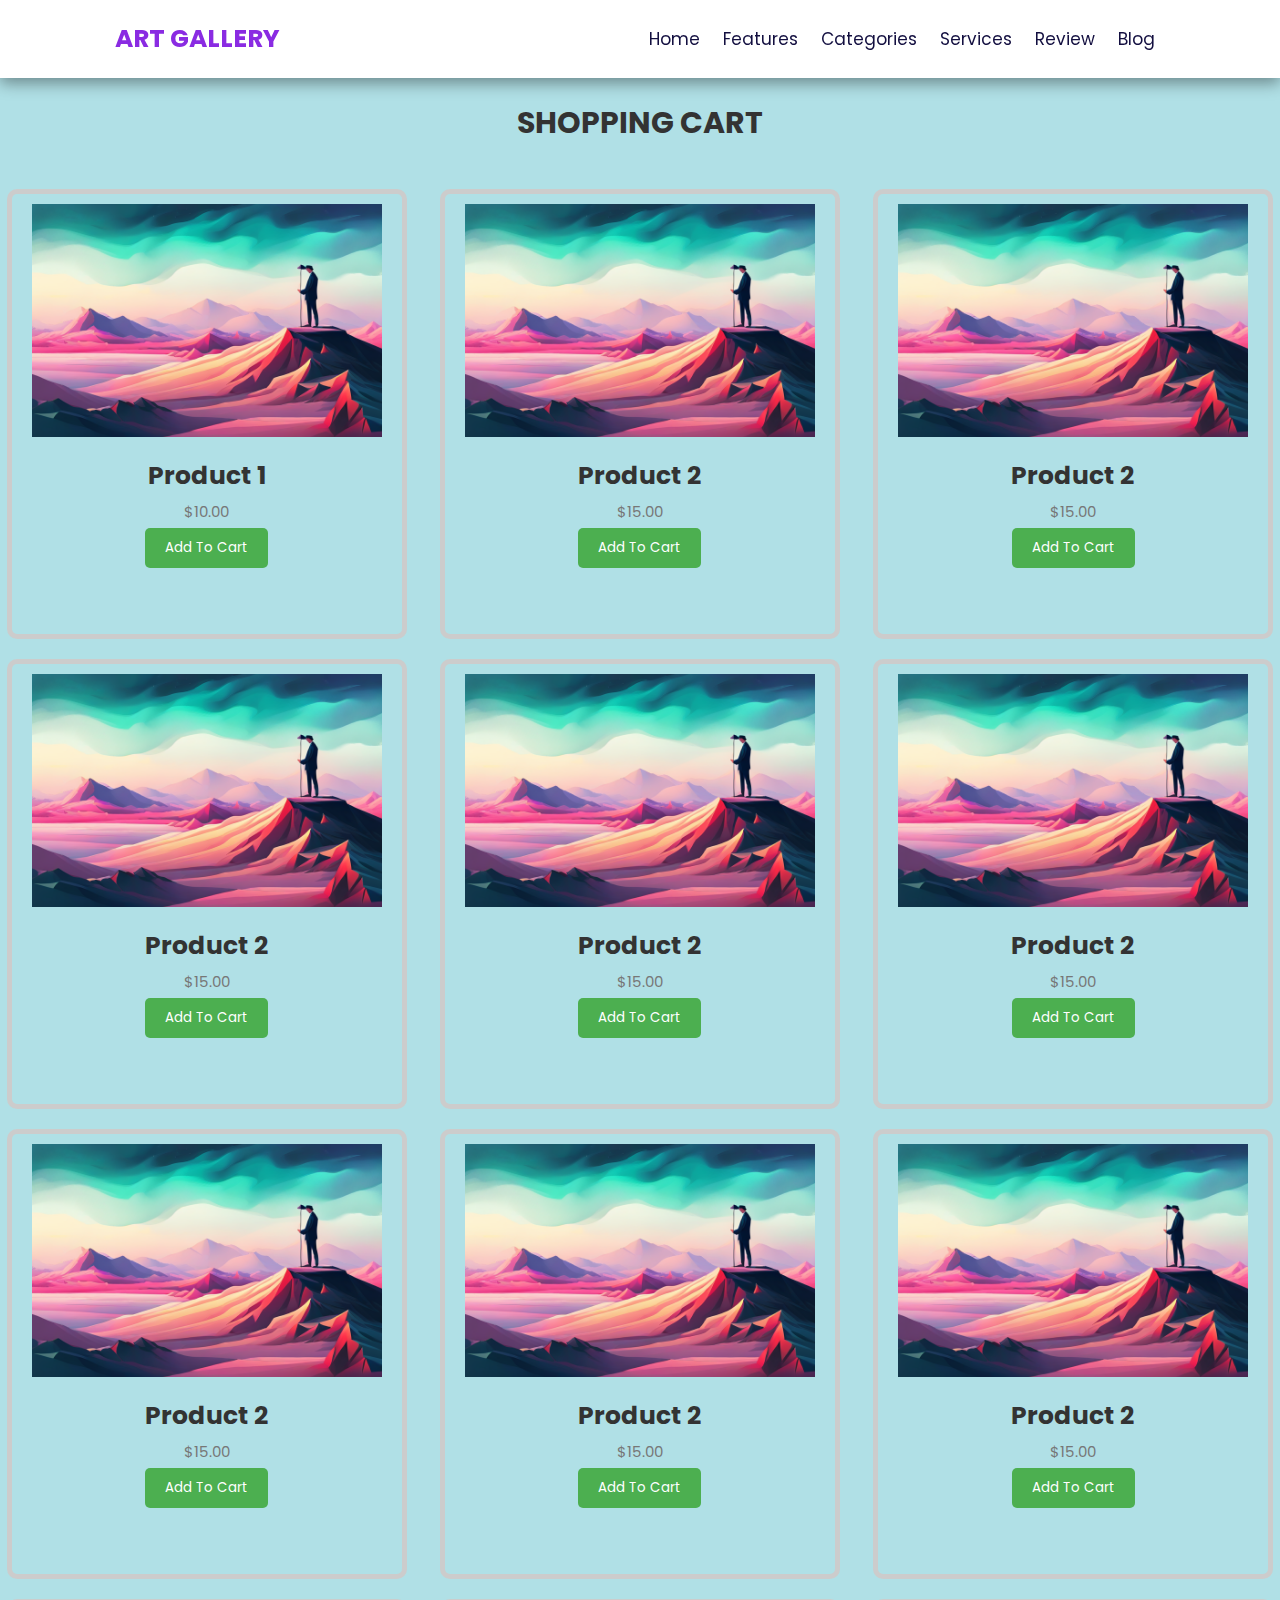
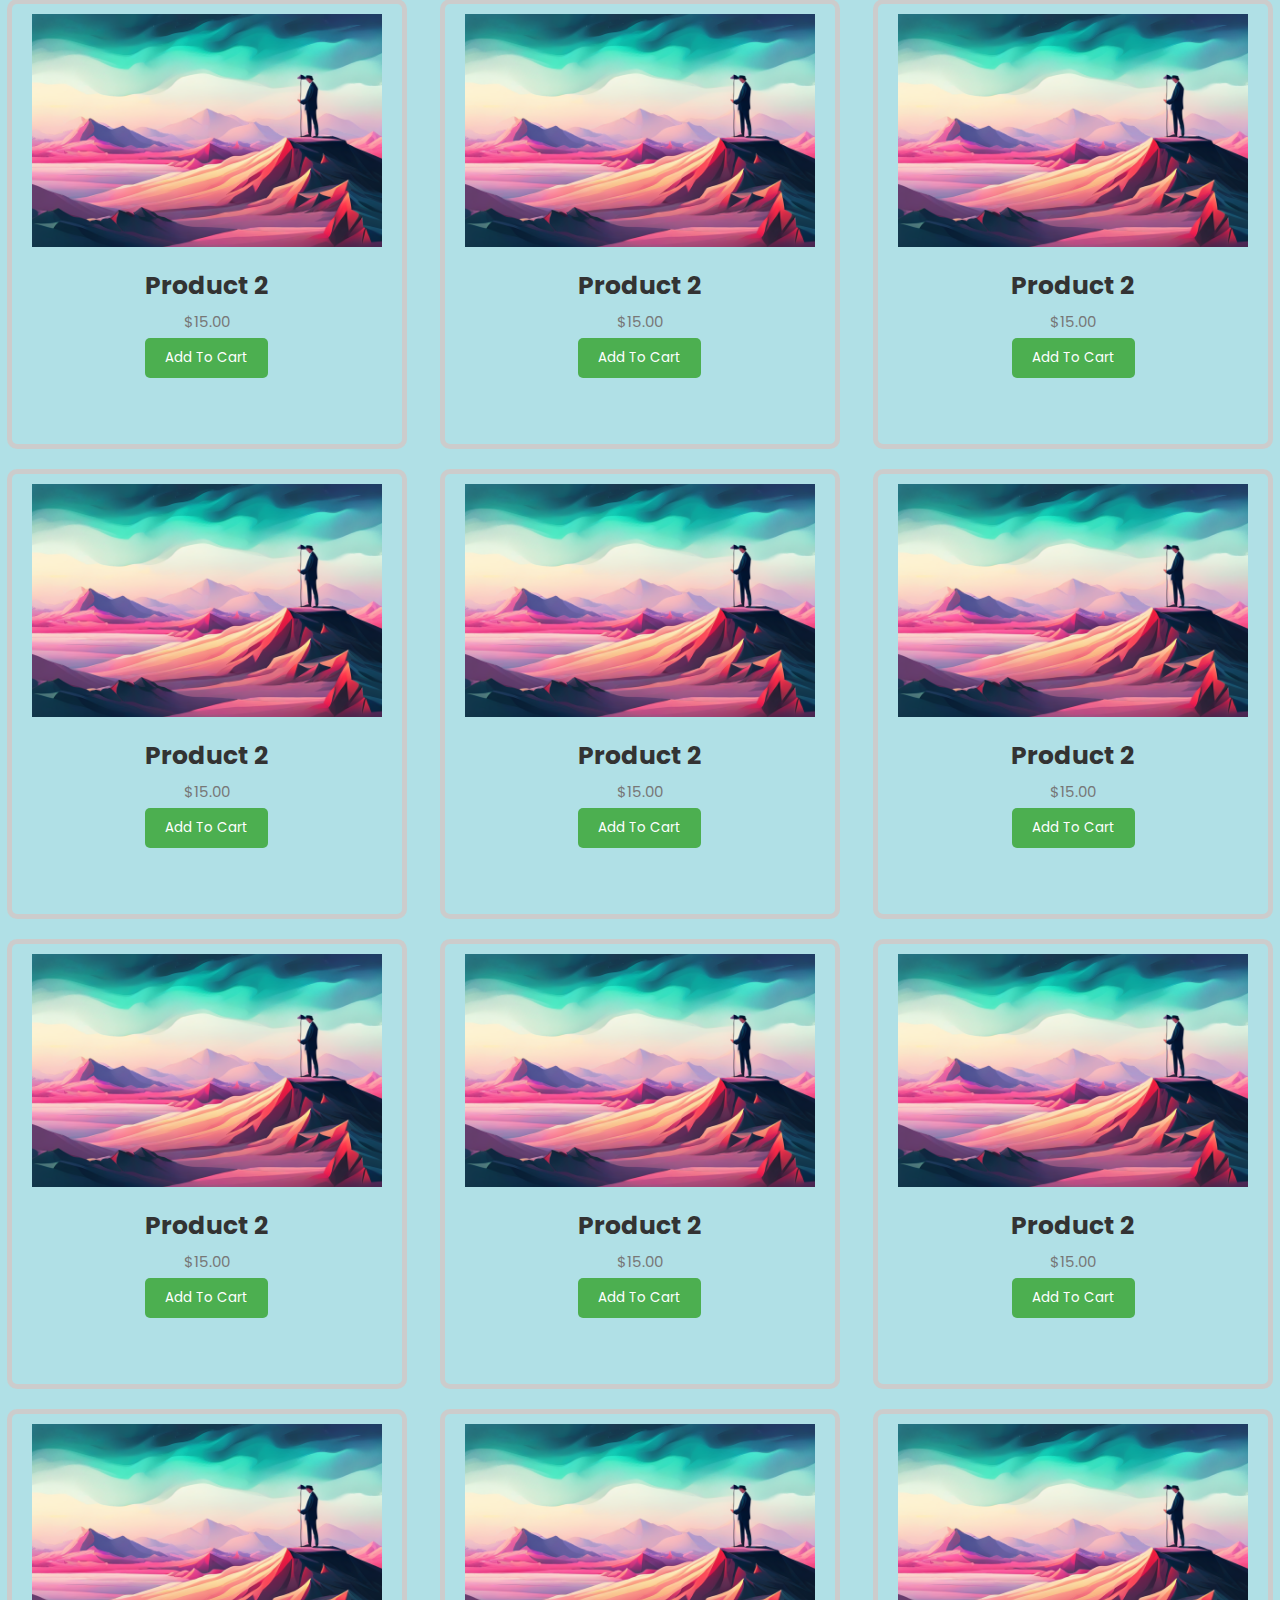
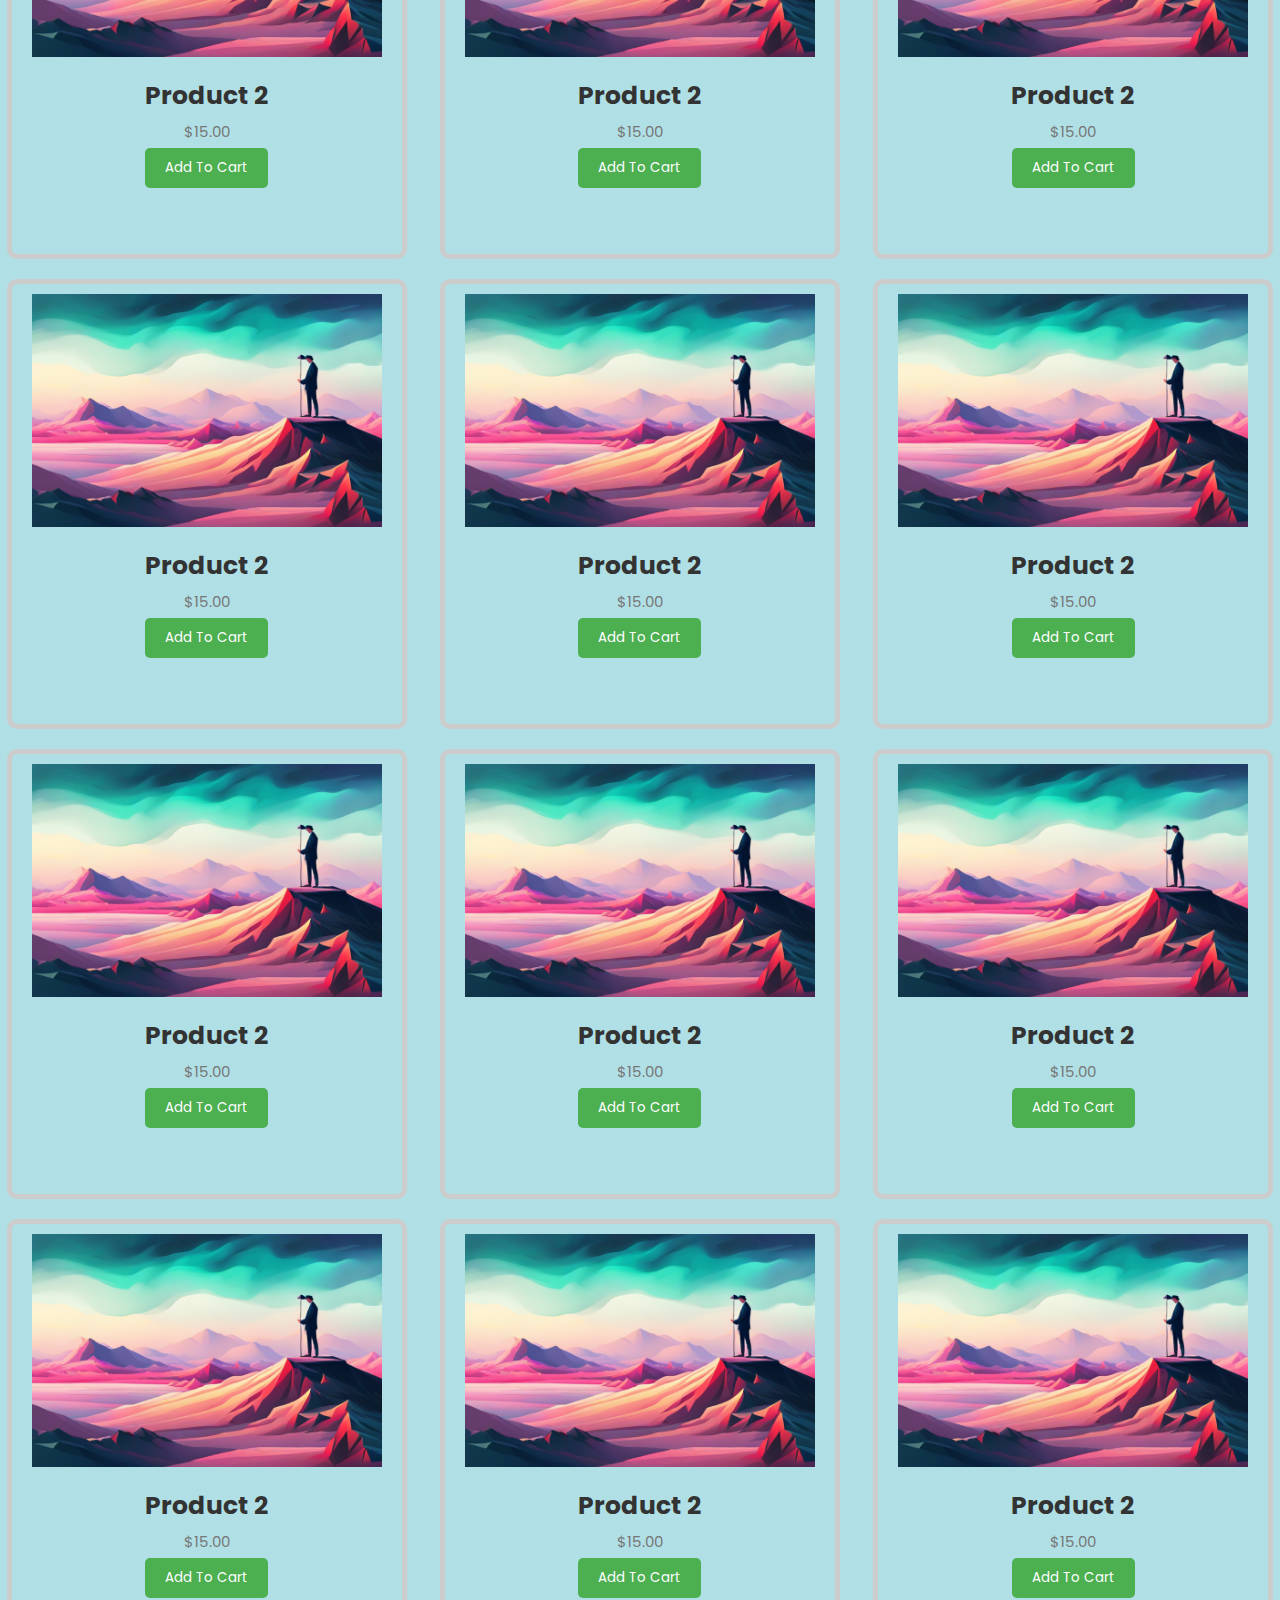
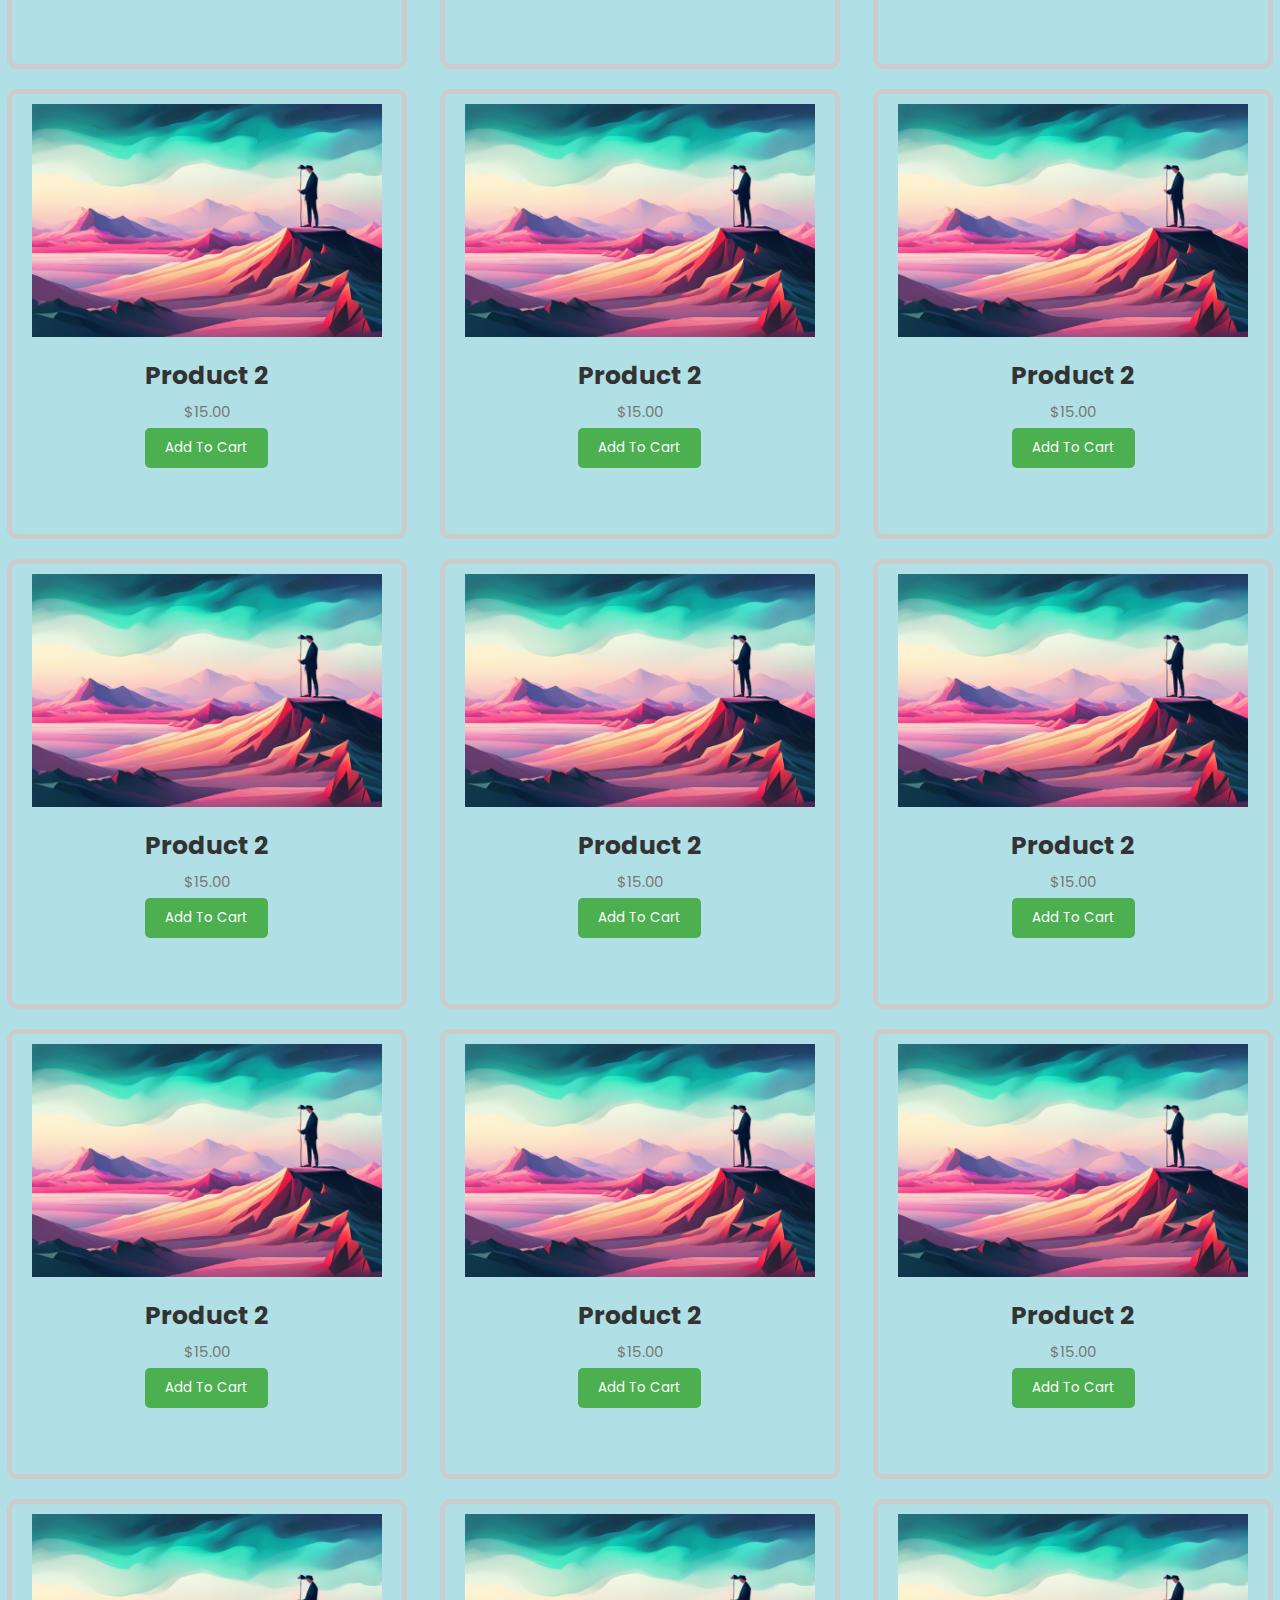
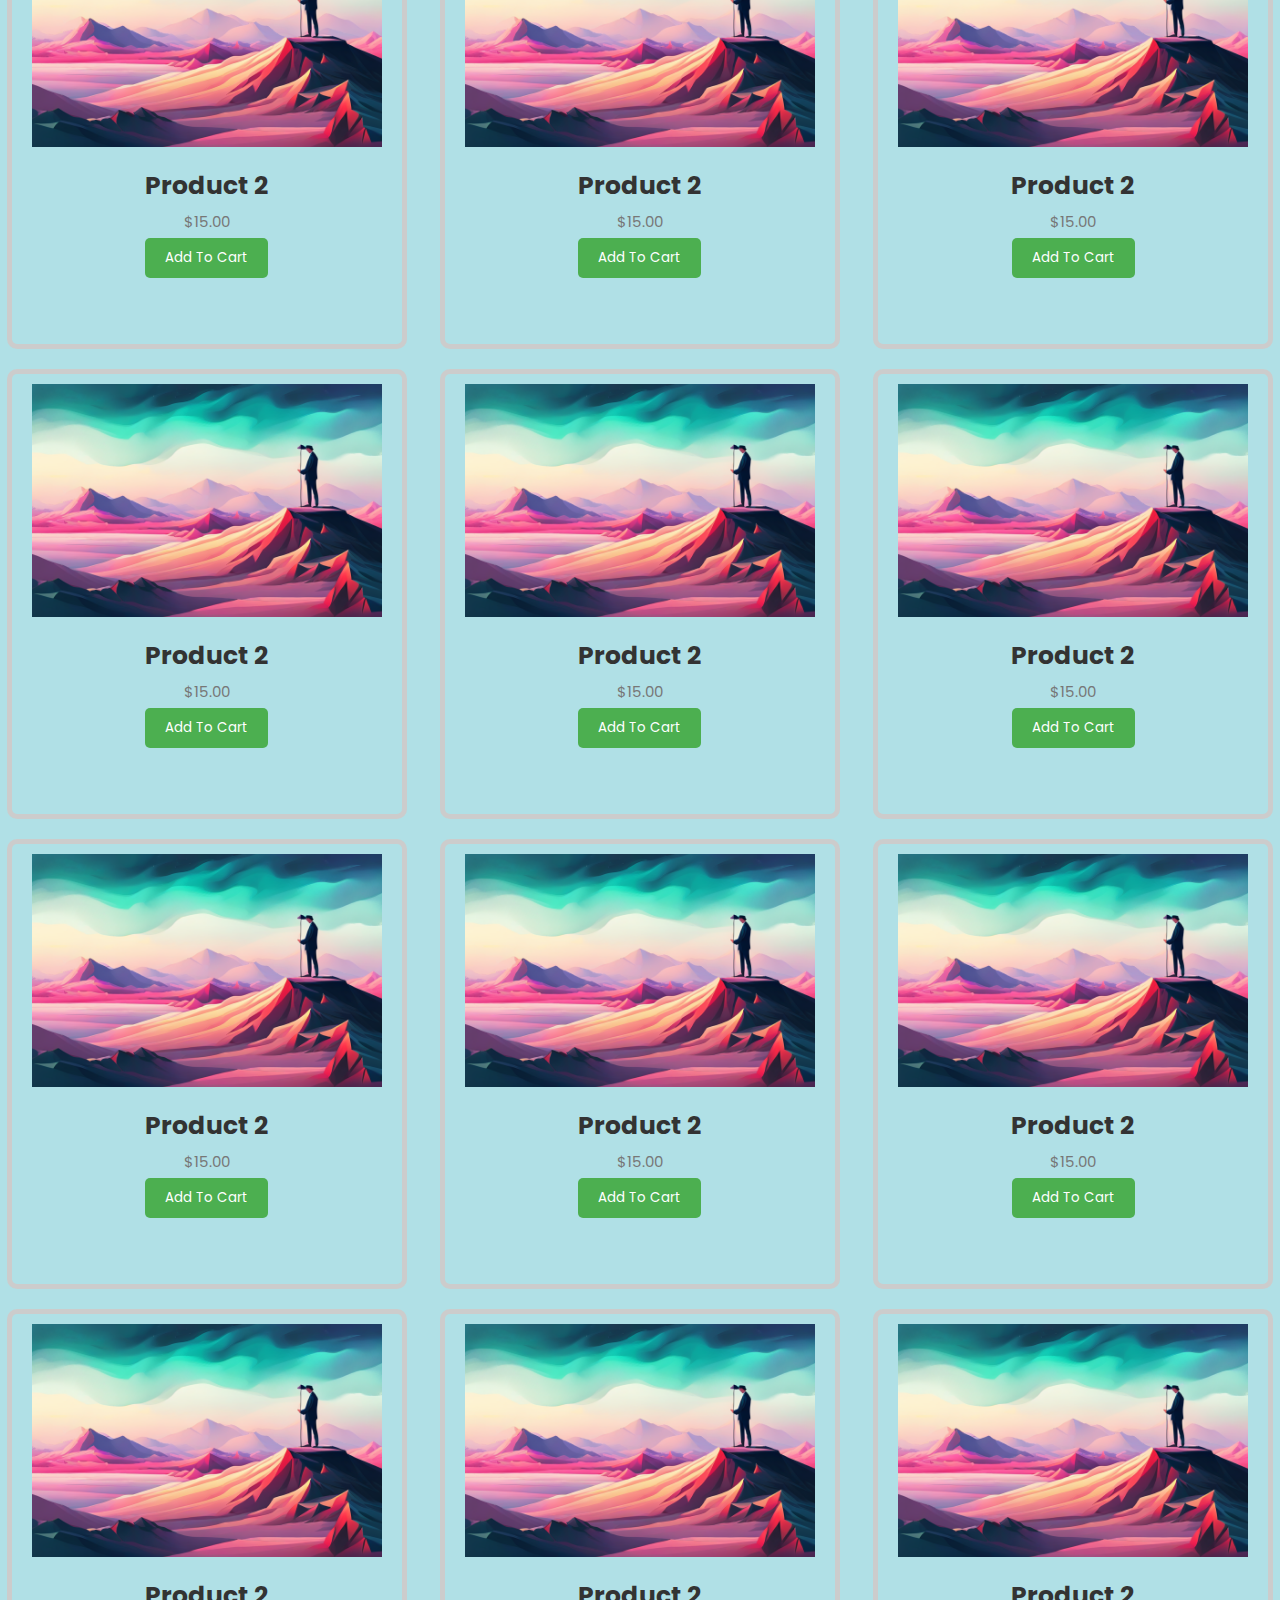
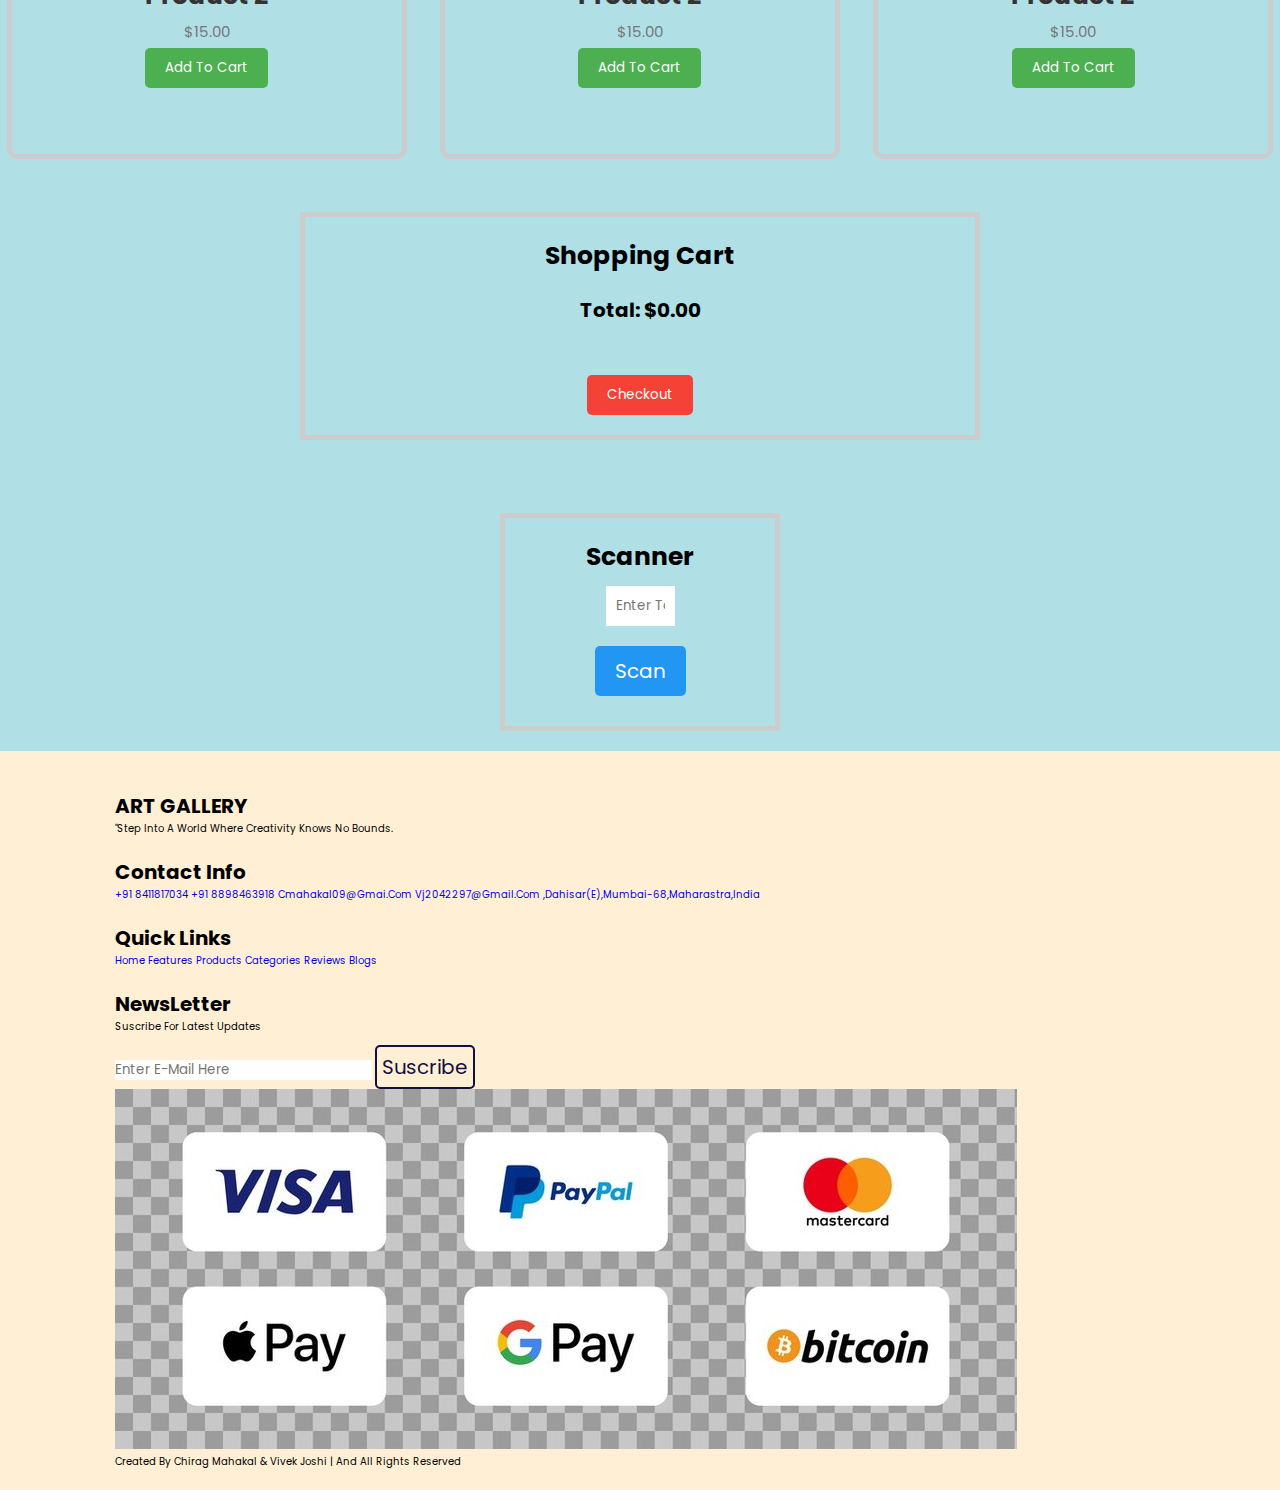
<file: cart.html>
<!DOCTYPE html>
<html lang="en">
<head>
<meta charset="UTF-8">
<meta name="viewport" content="width=device-width, initial-scale=1.0">
<title>Shopping Cart</title>
<link rel="stylesheet" href="style.css">
<style>
    /* General Styles */
body {
  font-family: Arial, sans-serif;
  margin: 0;
  padding: 0;
  background: powderblue;
}

.container {
  max-width: 1200px;
  margin: 0 auto;
  padding: 20px;
}

/* Shopping Cart Styles */
#items {
  display: grid;
  grid-template-columns: repeat(auto-fill, minmax(380px, 1fr)); /* Adjust the minmax value to your preference */
  gap: 20px; /* Adjust the gap between items */
  justify-items: center;
}

.item {
  height: 450px;
  width:400px ;
  text-align: center;
  border: 5px solid #ccc;
  border-radius: 10px;
  padding: 10px;
  transition: transform 0.3s;
}

.item:hover {
  transform: translateY(-5px);
}

.item img {
  width: 350px;
  height: auto;
  margin-bottom: 10px;
  transition: transform 0.3s;
}

.item:hover img {
  transform: scale(1.1);
}

.item h3 {
  font-size: 25px;
  margin: 5px 0;
  color: #333;
}

.item p {
  font-size: 15px;
  margin: 5px 0;
  color: #777;
}

.add-to-cart {
  background-color: #4CAF50;
  color: white;
  padding: 10px 20px;
  border: none;
  cursor: pointer;
  border-radius: 5px;
  transition: background-color 0.3s;
}

.add-to-cart:hover {
  background-color: #45a049;
}

/* Cart Styles */
#cart {
  margin: 20px 300px;
  border: 5px solid #ccc;
  padding: 20px;
  display: flex;
  flex-direction: column;
  align-items: center;
  text-align: center;
}

#cart h2 {
  font-size: 25px;
  margin-top: 0;
}
#cart-total, h3{
  font-size: 20px;
  margin-top: 20px;
}

#cart-items {
  list-style-type: none;
  padding: 0;
}

#cart-items li {
  margin-top: 10px;
  margin-bottom: 10px;
}

#checkout-btn {
  background-color: #f44336;
  color: white;
  padding: 10px 20px;
  border: none;
  cursor: pointer;
  border-radius: 5px;
  transition: background-color 0.3s;
  margin-top: 50px;
}

#checkout-btn:hover {
  background-color: #d32f2f;
}

/* Scanner Styles */
#scanner {
  margin: 20px 500px;
  border: 5px solid #ccc;
  padding: 20px;
  display: flex;
  flex-direction: column;
  align-items: center;
  text-align: center;
}

#scanner h2 {
  font-size: 25px;
  margin-top: 0;
}

#total-input {
  width: calc(100% - 70%);
  padding: 10px;
  margin-bottom: 20px;
  margin-top: 10px;
}

#scan-btn {
  font-size: 20px;
  background-color: #2196F3;
  color: white;
  padding: 10px 20px;
  border: none;
  cursor: pointer;
  border-radius: 5px;
  transition: background-color 0.3s;
}

#scan-btn:hover {
  background-color: #0b7dda;
}

#result {
  margin-top: 10px;
  font-weight: bold;
}
h1 {
  font-size: 30px ; /* Adjust the font size as needed */
  color: #333; /* Text color */
  text-align: center; /* Center align the text */
  margin-bottom: 10px;
  margin-top: 100px;
  text-transform: uppercase; /* Add some space below the heading */
}

</style>
</head>
<body>
  <header class="header">
    <a class="logo">ART GALLERY</a>
<nav class="navbar">
    <a href="index.html">home</a>
    <a href="index.html">features</a>
    <a href="index.html">categories</a>
    <a href="index.html">services</a>
    <a href="index.html">review</a>
    <a href="index.html">blog</a>
</nav>
</header>

<h1>Shopping Cart</h1>
<br>
<br>
<br>
<div id="items">
  <div class="item">
    <img src="digi.png" alt="Product 1">
    <h3>Product 1</h3>
    <p>$10.00</p>
    <button class="add-to-cart">Add to Cart</button>
  </div>

  <div class="item">
    <img src="digi.png" alt="Product 2">
    <h3>Product 2</h3>
    <p>$15.00</p>
    <button class="add-to-cart">Add to Cart</button>
  </div>

  <div class="item">
    <img src="digi.png" alt="Product 2">
    <h3>Product 2</h3>
    <p>$15.00</p>
    <button class="add-to-cart">Add to Cart</button>
  </div>

  <div class="item">
    <img src="digi.png" alt="Product 2">
    <h3>Product 2</h3>
    <p>$15.00</p>
    <button class="add-to-cart">Add to Cart</button>
  </div>

  <div class="item">
    <img src="digi.png" alt="Product 2">
    <h3>Product 2</h3>
    <p>$15.00</p>
    <button class="add-to-cart">Add to Cart</button>
  </div>

  <div class="item">
    <img src="digi.png" alt="Product 2">
    <h3>Product 2</h3>
    <p>$15.00</p>
    <button class="add-to-cart">Add to Cart</button>
  </div>
  
  <div class="item">
    <img src="digi.png" alt="Product 2">
    <h3>Product 2</h3>
    <p>$15.00</p>
    <button class="add-to-cart">Add to Cart</button>
  </div>

  <div class="item">
    <img src="digi.png" alt="Product 2">
    <h3>Product 2</h3>
    <p>$15.00</p>
    <button class="add-to-cart">Add to Cart</button>
  </div>
  
  <div class="item">
    <img src="digi.png" alt="Product 2">
    <h3>Product 2</h3>
    <p>$15.00</p>
    <button class="add-to-cart">Add to Cart</button>
  </div>
  <div class="item">
    <img src="digi.png" alt="Product 2">
    <h3>Product 2</h3>
    <p>$15.00</p>
    <button class="add-to-cart">Add to Cart</button>
  </div>
  <div class="item">
    <img src="digi.png" alt="Product 2">
    <h3>Product 2</h3>
    <p>$15.00</p>
    <button class="add-to-cart">Add to Cart</button>
  </div>
  <div class="item">
    <img src="digi.png" alt="Product 2">
    <h3>Product 2</h3>
    <p>$15.00</p>
    <button class="add-to-cart">Add to Cart</button>
  </div>
  <div class="item">
    <img src="digi.png" alt="Product 2">
    <h3>Product 2</h3>
    <p>$15.00</p>
    <button class="add-to-cart">Add to Cart</button>
  </div>
  <div class="item">
    <img src="digi.png" alt="Product 2">
    <h3>Product 2</h3>
    <p>$15.00</p>
    <button class="add-to-cart">Add to Cart</button>
  </div>
  <div class="item">
    <img src="digi.png" alt="Product 2">
    <h3>Product 2</h3>
    <p>$15.00</p>
    <button class="add-to-cart">Add to Cart</button>
  </div>
  <div class="item">
    <img src="digi.png" alt="Product 2">
    <h3>Product 2</h3>
    <p>$15.00</p>
    <button class="add-to-cart">Add to Cart</button>
  </div>
  <div class="item">
    <img src="digi.png" alt="Product 2">
    <h3>Product 2</h3>
    <p>$15.00</p>
    <button class="add-to-cart">Add to Cart</button>
  </div>
  <div class="item">
    <img src="digi.png" alt="Product 2">
    <h3>Product 2</h3>
    <p>$15.00</p>
    <button class="add-to-cart">Add to Cart</button>
  </div>
  <div class="item">
    <img src="digi.png" alt="Product 2">
    <h3>Product 2</h3>
    <p>$15.00</p>
    <button class="add-to-cart">Add to Cart</button>
  </div>
  <div class="item">
    <img src="digi.png" alt="Product 2">
    <h3>Product 2</h3>
    <p>$15.00</p>
    <button class="add-to-cart">Add to Cart</button>
  </div>
  <div class="item">
    <img src="digi.png" alt="Product 2">
    <h3>Product 2</h3>
    <p>$15.00</p>
    <button class="add-to-cart">Add to Cart</button>
  </div>
  <div class="item">
    <img src="digi.png" alt="Product 2">
    <h3>Product 2</h3>
    <p>$15.00</p>
    <button class="add-to-cart">Add to Cart</button>
  </div>
  <div class="item">
    <img src="digi.png" alt="Product 2">
    <h3>Product 2</h3>
    <p>$15.00</p>
    <button class="add-to-cart">Add to Cart</button>
  </div>
  <div class="item">
    <img src="digi.png" alt="Product 2">
    <h3>Product 2</h3>
    <p>$15.00</p>
    <button class="add-to-cart">Add to Cart</button>
  </div>
  <div class="item">
    <img src="digi.png" alt="Product 2">
    <h3>Product 2</h3>
    <p>$15.00</p>
    <button class="add-to-cart">Add to Cart</button>
  </div>
  <div class="item">
    <img src="digi.png" alt="Product 2">
    <h3>Product 2</h3>
    <p>$15.00</p>
    <button class="add-to-cart">Add to Cart</button>
  </div>
  <div class="item">
    <img src="digi.png" alt="Product 2">
    <h3>Product 2</h3>
    <p>$15.00</p>
    <button class="add-to-cart">Add to Cart</button>
  </div>
  <div class="item">
    <img src="digi.png" alt="Product 2">
    <h3>Product 2</h3>
    <p>$15.00</p>
    <button class="add-to-cart">Add to Cart</button>
  </div>
  <div class="item">
    <img src="digi.png" alt="Product 2">
    <h3>Product 2</h3>
    <p>$15.00</p>
    <button class="add-to-cart">Add to Cart</button>
  </div>
  <div class="item">
    <img src="digi.png" alt="Product 2">
    <h3>Product 2</h3>
    <p>$15.00</p>
    <button class="add-to-cart">Add to Cart</button>
  </div>
  <div class="item">
    <img src="digi.png" alt="Product 2">
    <h3>Product 2</h3>
    <p>$15.00</p>
    <button class="add-to-cart">Add to Cart</button>
  </div>
  <div class="item">
    <img src="digi.png" alt="Product 2">
    <h3>Product 2</h3>
    <p>$15.00</p>
    <button class="add-to-cart">Add to Cart</button>
  </div>
  <div class="item">
    <img src="digi.png" alt="Product 2">
    <h3>Product 2</h3>
    <p>$15.00</p>
    <button class="add-to-cart">Add to Cart</button>
  </div>
  <div class="item">
    <img src="digi.png" alt="Product 2">
    <h3>Product 2</h3>
    <p>$15.00</p>
    <button class="add-to-cart">Add to Cart</button>
  </div>
  <div class="item">
    <img src="digi.png" alt="Product 2">
    <h3>Product 2</h3>
    <p>$15.00</p>
    <button class="add-to-cart">Add to Cart</button>
  </div>
  <div class="item">
    <img src="digi.png" alt="Product 2">
    <h3>Product 2</h3>
    <p>$15.00</p>
    <button class="add-to-cart">Add to Cart</button>
  </div>
  <div class="item">
    <img src="digi.png" alt="Product 2">
    <h3>Product 2</h3>
    <p>$15.00</p>
    <button class="add-to-cart">Add to Cart</button>
  </div>
  <div class="item">
    <img src="digi.png" alt="Product 2">
    <h3>Product 2</h3>
    <p>$15.00</p>
    <button class="add-to-cart">Add to Cart</button>
  </div>
  <div class="item">
    <img src="digi.png" alt="Product 2">
    <h3>Product 2</h3>
    <p>$15.00</p>
    <button class="add-to-cart">Add to Cart</button>
  </div>
  <div class="item">
    <img src="digi.png" alt="Product 2">
    <h3>Product 2</h3>
    <p>$15.00</p>
    <button class="add-to-cart">Add to Cart</button>
  </div>
  <div class="item">
    <img src="digi.png" alt="Product 2">
    <h3>Product 2</h3>
    <p>$15.00</p>
    <button class="add-to-cart">Add to Cart</button>
  </div>
  <div class="item">
    <img src="digi.png" alt="Product 2">
    <h3>Product 2</h3>
    <p>$15.00</p>
    <button class="add-to-cart">Add to Cart</button>
  </div>
  <div class="item">
    <img src="digi.png" alt="Product 2">
    <h3>Product 2</h3>
    <p>$15.00</p>
    <button class="add-to-cart">Add to Cart</button>
  </div>
  <div class="item">
    <img src="digi.png" alt="Product 2">
    <h3>Product 2</h3>
    <p>$15.00</p>
    <button class="add-to-cart">Add to Cart</button>
  </div>
  <div class="item">
    <img src="digi.png" alt="Product 2">
    <h3>Product 2</h3>
    <p>$15.00</p>
    <button class="add-to-cart">Add to Cart</button>
  </div>
  <div class="item">
    <img src="digi.png" alt="Product 2">
    <h3>Product 2</h3>
    <p>$15.00</p>
    <button class="add-to-cart">Add to Cart</button>
  </div>
  <div class="item">
    <img src="digi.png" alt="Product 2">
    <h3>Product 2</h3>
    <p>$15.00</p>
    <button class="add-to-cart">Add to Cart</button>
  </div>
  <div class="item">
    <img src="digi.png" alt="Product 2">
    <h3>Product 2</h3>
    <p>$15.00</p>
    <button class="add-to-cart">Add to Cart</button>
  </div>
  <div class="item">
    <img src="digi.png" alt="Product 2">
    <h3>Product 2</h3>
    <p>$15.00</p>
    <button class="add-to-cart">Add to Cart</button>
  </div>
  <div class="item">
    <img src="digi.png" alt="Product 2">
    <h3>Product 2</h3>
    <p>$15.00</p>
    <button class="add-to-cart">Add to Cart</button>
  </div>
  <div class="item">
    <img src="digi.png" alt="Product 2">
    <h3>Product 2</h3>
    <p>$15.00</p>
    <button class="add-to-cart">Add to Cart</button>
  </div>

</div>
<br>
<br>
<br>

<div id="cart">
  <h2>Shopping Cart</h2>
  <ul id="cart-items">
  </ul>
  <h3>Total: $<span id="cart-total">0.00</span></h3>
  <button id="checkout-btn">Checkout</button>
</div>
<br>
<br>
<br>

<div id="scanner">
  <h2>Scanner</h2>
  <input type="text" id="total-input" placeholder="Enter Total Amount">

  <button id="scan-btn">Scan</button> 

  <p id="result"></p>
</div>

<section class="footer">
  <div class="box-container">
      <div class="box">
          <h3> ART GALLERY </h3>
          <p>"Step into a world where creativity knows no bounds.</p>
          <div class="share">
              <a href="#" class="fa fa-facebook"></a>
              <a href="#" class="fa fa-instagram"></a>
              <a href="#" class="fa fa-linkedin"></a>
              <a href="#" class="fa fa-github"></a>
          </div>
      </div>

      <div class="box">
          <h3> Contact Info </h3>
          <a href="#" class="link"> <i class="fa fa-phone"></i> +91 8411817034</a>
          <a href="#" class="link"> <i class="fa fa-phone"></i> +91 8898463918</a>
          <a href="#" class="link"> <i class="fa fa-envelope"></i> cmahakal09@gmai.com</a>
          <a href="#" class="link"> <i class="fa fa-envelope"></i> vj2042297@gmail.com</a>
          <a href="#" class="link"> <i class="fa fa-map-marker"></i> ,Dahisar(E),Mumbai-68,Maharastra,India</a>
      </div>

      <div class="box">
          <h3> Quick Links </h3>
          <a href="#" class="link"><i class="fa fa-arrow-right"></i>Home</a>
          <a href="#" class="link"><i class="fa fa-arrow-right"></i>Features</a>
          <a href="#" class="link"><i class="fa fa-arrow-right"></i>Products</a>
          <a href="#" class="link"><i class="fa fa-arrow-right"></i>Categories</a>
          <a href="#" class="link"><i class="fa fa-arrow-right"></i>Reviews</a>
          <a href="#" class="link"><i class="fa fa-arrow-right"></i>Blogs</a>
      </div>

      <div class="box">
          <h3> NewsLetter </h3>
          <p>Suscribe For Latest Updates</p>
          <input type="email" class="email" placeholder="Enter E-mail here">
          <input type="submit" class="btn"  value="Suscribe">
          <img src="pay.jpeg" class="payment-img">
      </div>
  </div>

  <div class="credit"> Created By <span>Chirag Mahakal & Vivek Joshi</span> | And All Rights Reserved </div>
</section>




<script src="script.js"></script>
<script>
    document.addEventListener('DOMContentLoaded', function() {
    const addToCartButtons = document.querySelectorAll('.add-to-cart');
    const cartItemsList = document.getElementById('cart-items');
    const cartTotal = document.getElementById('cart-total');
    const checkoutBtn = document.getElementById('checkout-btn');
    const scanBtn = document.getElementById('scan-btn');
    const totalInput = document.getElementById('total-input');
    const result = document.getElementById('result');
    const scannerSection = document.getElementById('scanner');
    const paymentOptions = document.getElementById('payment-options');

    let cartItems = [];
    let totalAmount = 0;

    addToCartButtons.forEach(button => {
        button.addEventListener('click', function() {
            const itemContainer = button.parentElement;
            const name = itemContainer.querySelector('h3').textContent;
            const price = parseFloat(itemContainer.querySelector('p').textContent.slice(1)); // Removing the '$' sign

            cartItems.push({ name, price });
            totalAmount += price;
            updateCart();
        });
    });

    function updateCart() {
        cartItemsList.innerHTML = '';
        let total = 0;
        cartItems.forEach((item, index) => {
            const listItem = document.createElement('li');
            listItem.textContent = `${item.name} - $${item.price.toFixed(2)}`;

            // Create remove button for each item
            const removeButton = document.createElement('button');
            removeButton.style.backgroundColor="red"
            removeButton.textContent = 'Remove';
            removeButton.addEventListener('click', function() {
                // Remove item from cartItems array
                cartItems.splice(index, 1);
                totalAmount -= item.price;
                updateCart();
            });

            // Append remove button to the list item
            listItem.appendChild(removeButton);

            // Append list item to the cart items list
            cartItemsList.appendChild(listItem);
            total += item.price;
        });
        cartTotal.textContent = total.toFixed(2);
    }

    checkoutBtn.addEventListener('click', function() {
        totalInput.value = totalAmount.toFixed(2);
        scannerSection.style.display = 'block';
        paymentOptions.style.display = 'none';
    });

    scanBtn.addEventListener('click', function() {
        const scannedAmount = parseFloat(totalInput.value);
        if (scannedAmount === 0) {
            result.textContent = 'Please Select Something To make Payment';
        } else {
            if (scannedAmount === totalAmount) {
                result.textContent = 'Redirecting to payment page...';
                // Simulate redirection to payment page
                setTimeout(() => {
                    window.location.href = 'scanner.html'; // Redirect to payment page
                }, 2000); // Delay for 2 seconds before redirection
            } else {
                result.textContent = 'Payment failed. Amounts do not match.';
            }
        }
    });
});
</script>
</body>
</html>
</file>
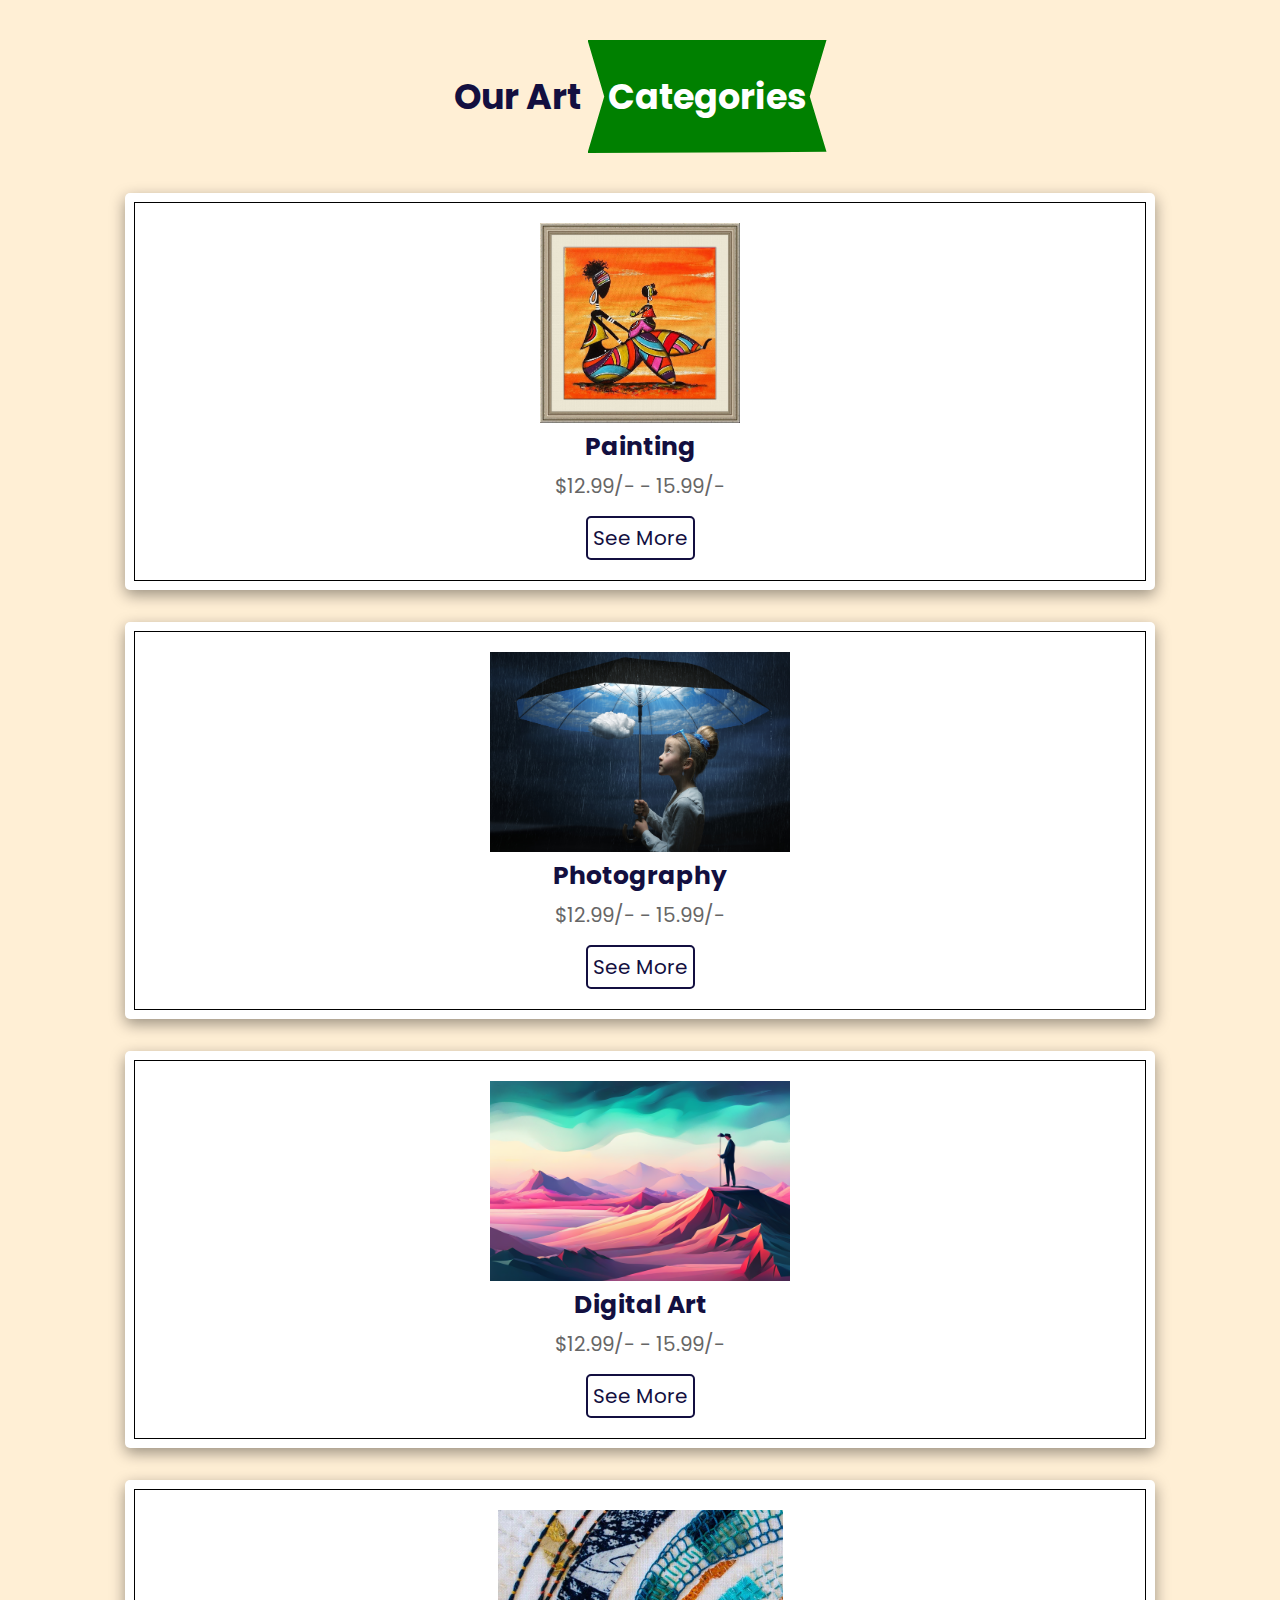
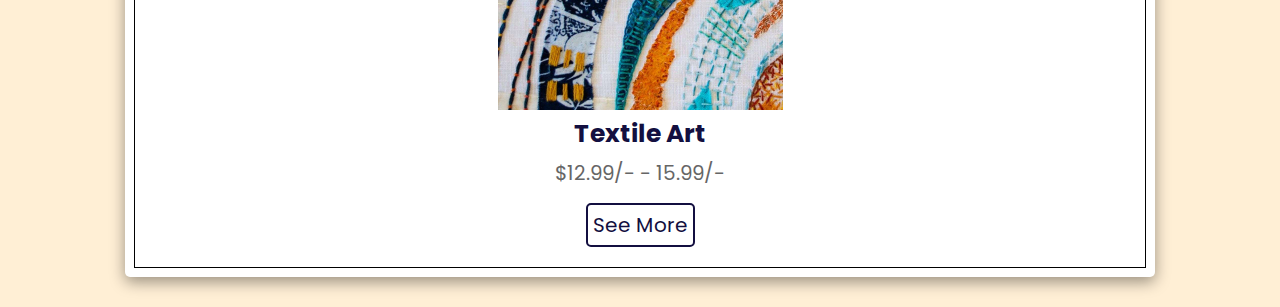
<file: categories.html>
<!DOCTYPE html>
<html lang="en">
<head>
    <meta charset="UTF-8">
    <meta name="viewport" content="width=device-width, initial-scale=1.0">
    <link rel="stylesheet" href="style.css">
    <title>Document</title>
</head>
<body>

    

    <section class="products" id="products">
        <h1 class="heading"> our art <span>categories</span></h1>

        <div class="swiper product-slider">
            <div class="swiper-wrapper">
                <div class="swiper-slide box">
                    <img src="pain.jpeg">
                    <h1>Painting</h1>
                    <div class="price"> $12.99/- - 15.99/- </div>
                    <div class="stars">
                        <i class="fa fa-star"></i>
                        <i class="fa fa-star"></i>
                        <i class="fa fa-star"></i>
                        <i class="fa fa-star"></i>
                        <i class="fa fa-star-half"></i>
                    </div>
                    <a href="pain.html" class="btn">See More</a>
                </div>
<br>
<br>

                <div class="swiper-slide box">
                    <img src="photo.jpeg">
                    <h1>Photography</h1>
                    <div class="price"> $12.99/- - 15.99/- </div>
                    <div class="stars">
                        <i class="fa fa-star"></i>
                        <i class="fa fa-star"></i>
                        <i class="fa fa-star"></i>
                        <i class="fa fa-star"></i>
                        <i class="fa fa-star-half"></i>
                    </div>
                    <a href="photo.html" class="btn">See More</a>
                </div>

                <!--<div class="swiper-slide box">
                    <img src="draw.jpeg">
                    <h1>Drawing</h1>
                    <div class="price"> $12.99/- - 15.99/- </div>
                    <div class="stars">
                        <i class="fa fa-star"></i>
                        <i class="fa fa-star"></i>
                        <i class="fa fa-star"></i>
                        <i class="fa fa-star"></i>
                        <i class="fa fa-star-half"></i>
                    </div>
                    <a href="cart.html" class="btn">See More</a>
            </div>-->
<br>
<br>
                <div class="swiper-slide box">
                    <img src="digi.png">
                    <h1>Digital Art</h1>
                    <div class="price"> $12.99/- - 15.99/- </div>
                    <div class="stars">
                        <i class="fa fa-star"></i>
                        <i class="fa fa-star"></i>
                        <i class="fa fa-star"></i>
                        <i class="fa fa-star"></i>
                        <i class="fa fa-star-half"></i>
                    </div>
                    <a href="digitl.html" class="btn">See More</a>
                </div>
<br>
<br>

                <div class="swiper-slide box">
                    <img src="text.jpeg">
                    <h1>Textile Art</h1>
                    <div class="price"> $12.99/- - 15.99/- </div>
                    <div class="stars">
                        <i class="fa fa-star"></i>
                        <i class="fa fa-star"></i>
                        <i class="fa fa-star"></i>
                        <i class="fa fa-star"></i>
                        <i class="fa fa-star-half"></i>
                    </div>
                    <a href="text.html" class="btn">See More</a>
                </div>

                <!--<div class="swiper-slide box">
                    <img src="sculp.jpeg">
                    <h1>Sculpture</h1>
                    <div class="price"> $12.99/- - 15.99/- </div>
                    <div class="stars">
                        <i class="fa fa-star"></i>
                        <i class="fa fa-star"></i>
                        <i class="fa fa-star"></i>
                        <i class="fa fa-star"></i>
                        <i class="fa fa-star-half"></i>
                    </div>
                    <a href="cart.html" class="btn">See More</a>
                </div>-->
            </div>
        </div>
    </section>
</body>
</html>
</file>
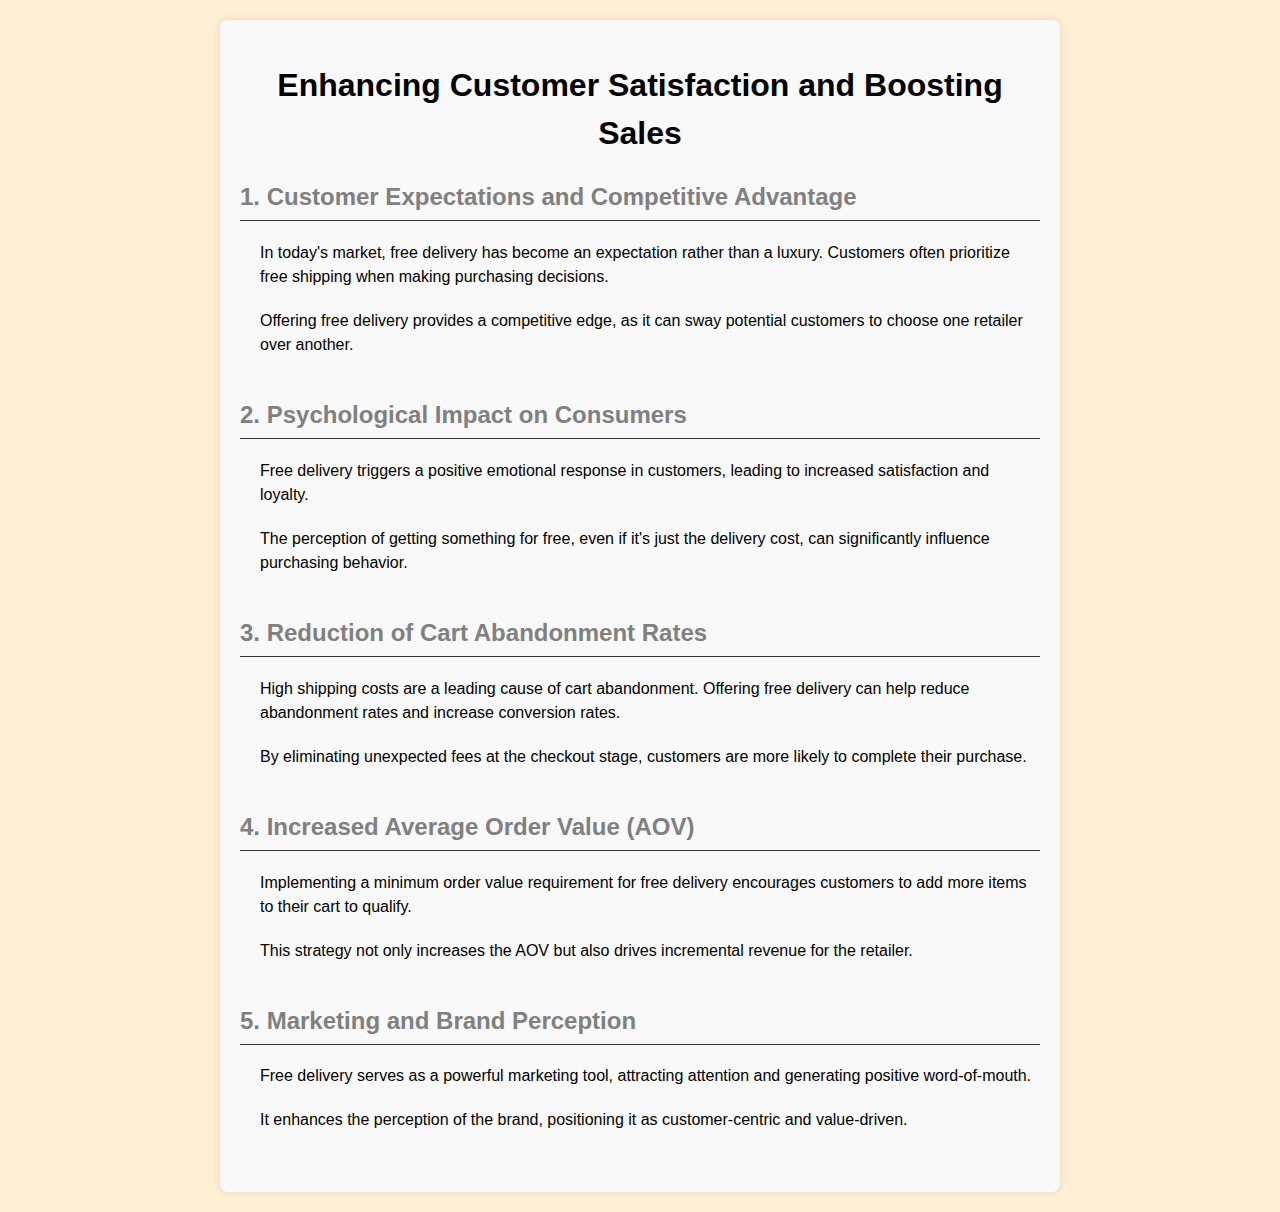
<file: delivery.html>
<!DOCTYPE html>
<html lang="en">
<head>
  <meta charset="UTF-8">
  <meta name="viewport" content="width=device-width, initial-scale=1.0">
  <title>FRE-DELIVERY</title>
  <style>
    body {
      font-family: Arial, sans-serif;
      line-height: 1.5;
      margin: 0;
      padding: 0;
      background: papayawhip;
    }
    .container {
      max-width: 800px;
      margin: 20px auto;
      padding: 20px;
      background-color: #f9f9f9;
      border-radius: 8px;
      box-shadow: 0 0 10px rgba(0, 0, 0, 0.1);
    }
    h1 {
      text-align: center;
      color:black;
    }
    h2 {
      color: gray;
    }
    p {
      margin-bottom: 20px;
    }
    ul {
      list-style: none;
      padding: 0;
    }
    li {
      margin-bottom: 10px;
    }
    .section {
      margin-bottom: 40px;
    }
    .section h2 {
      border-bottom: 1px solid #333;
      padding-bottom: 5px;
    }
    .section-content {
      padding-left: 20px;
    }
  </style>
</head>
<body>
  <div class="container">
    <h1>Enhancing Customer Satisfaction and Boosting Sales</h1>
    <div class="section">
      <h2>1. Customer Expectations and Competitive Advantage</h2>
      <div class="section-content">
        <p>In today's market, free delivery has become an expectation rather than a luxury. Customers often prioritize free shipping when making purchasing decisions.</p>
        <p>Offering free delivery provides a competitive edge, as it can sway potential customers to choose one retailer over another.</p>
      </div>
    </div>

    <div class="section">
      <h2>2. Psychological Impact on Consumers</h2>
      <div class="section-content">
        <p>Free delivery triggers a positive emotional response in customers, leading to increased satisfaction and loyalty.</p>
        <p>The perception of getting something for free, even if it's just the delivery cost, can significantly influence purchasing behavior.</p>
      </div>
    </div>

    <div class="section">
      <h2>3. Reduction of Cart Abandonment Rates</h2>
      <div class="section-content">
        <p>High shipping costs are a leading cause of cart abandonment. Offering free delivery can help reduce abandonment rates and increase conversion rates.</p>
        <p>By eliminating unexpected fees at the checkout stage, customers are more likely to complete their purchase.</p>
    </div>
    </div>

    <div class="section">
        <h2>4. Increased Average Order Value (AOV)</h2>
        <div class="section-content">
            <p>Implementing a minimum order value requirement for free delivery encourages customers to add more items to their cart to qualify.</p>
            <p>This strategy not only increases the AOV but also drives incremental revenue for the retailer.</p>
        </div>
    </div>
    
    <div class="section">
        <h2>5. Marketing and Brand Perception</h2>
        <div class="section-content">
            <p>Free delivery serves as a powerful marketing tool, attracting attention and generating positive word-of-mouth.</p>
            <p>It enhances the perception of the brand, positioning it as customer-centric and value-driven.</p>
        </div>
    </div>
  </div>
</body>
</html>
</file>
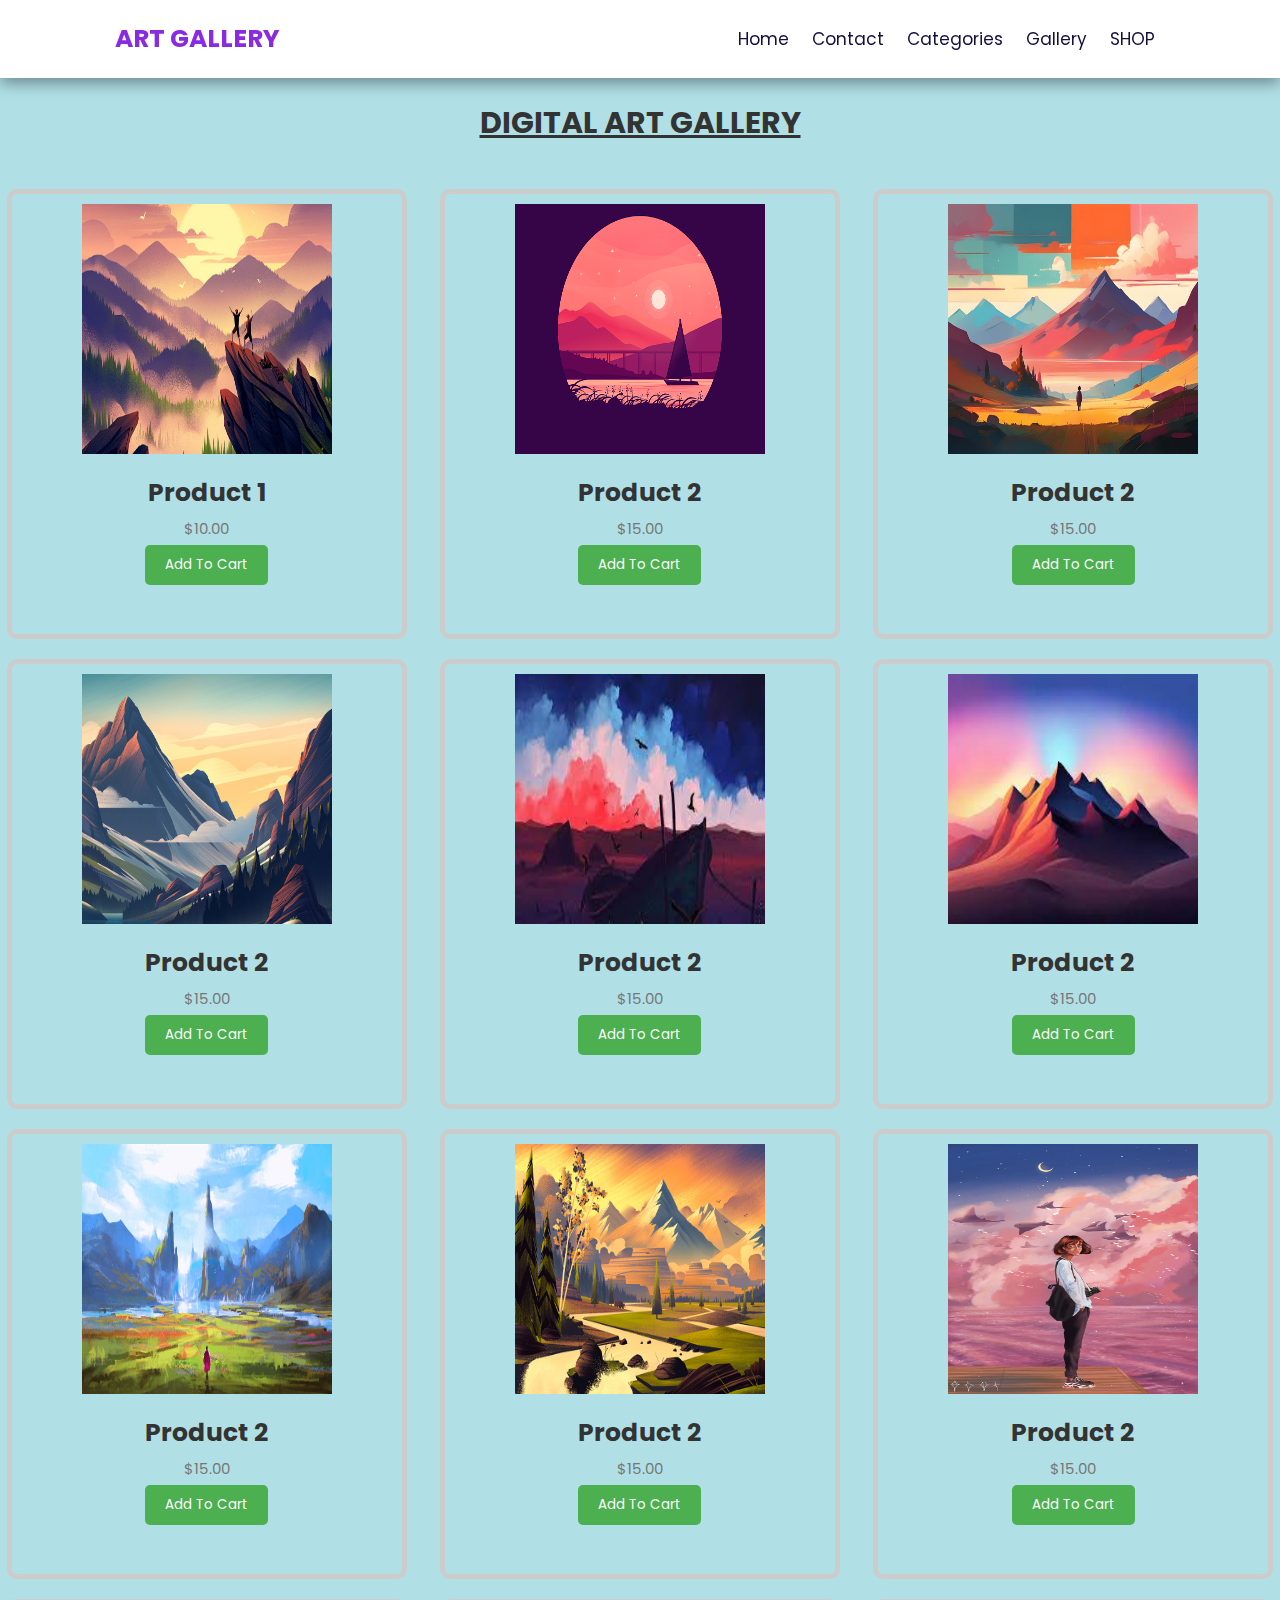
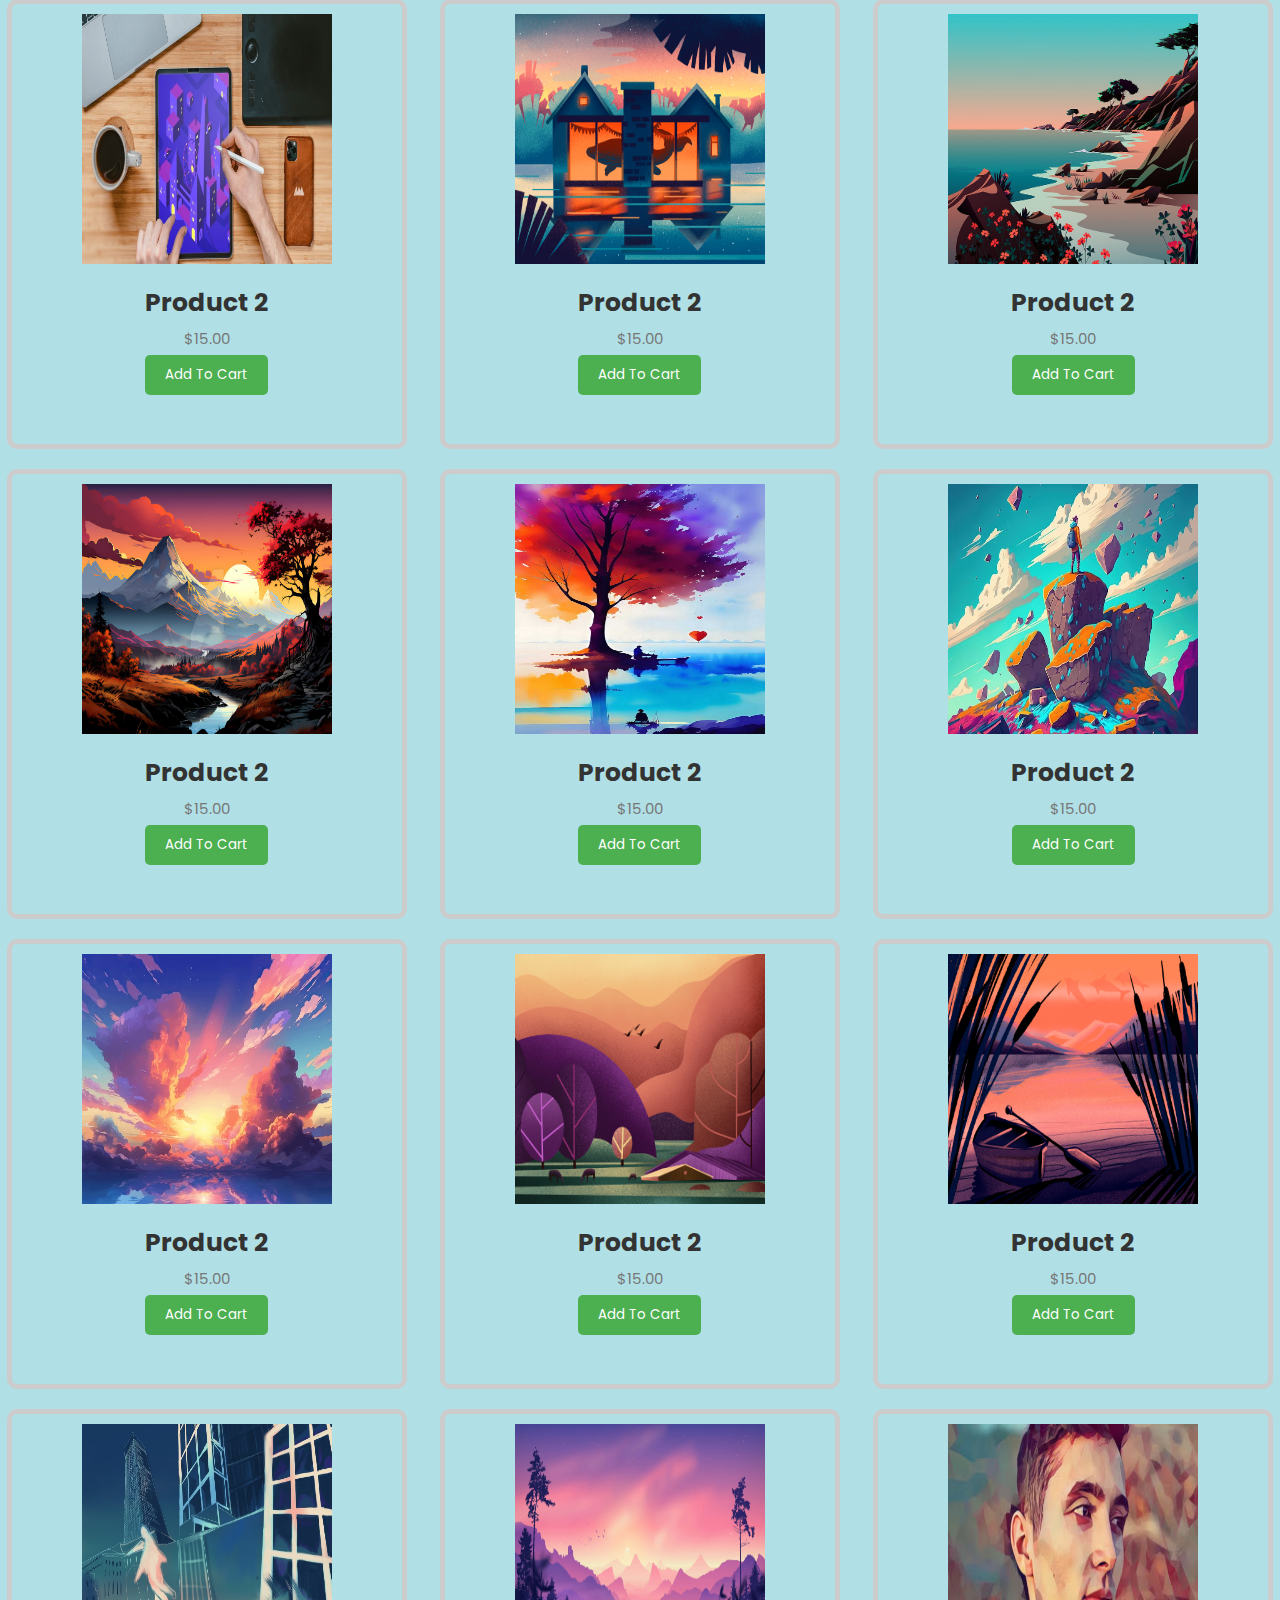
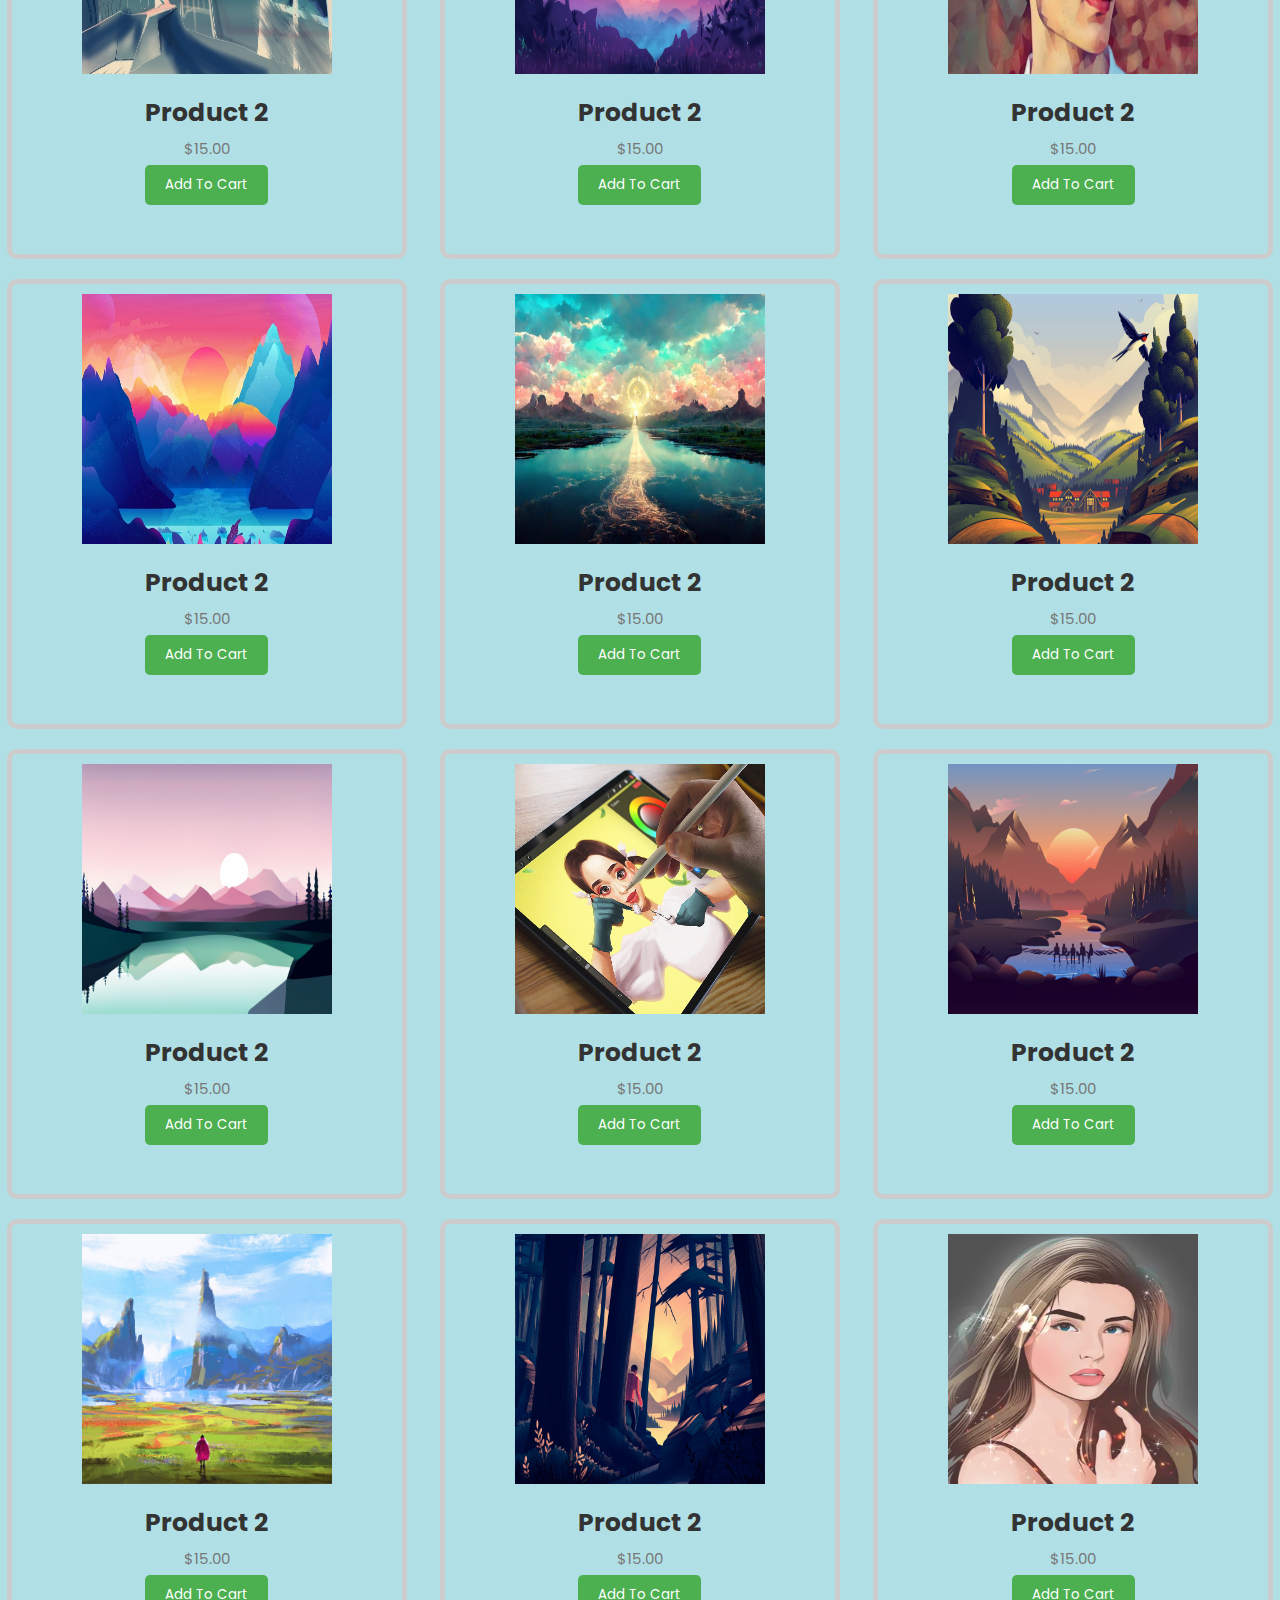
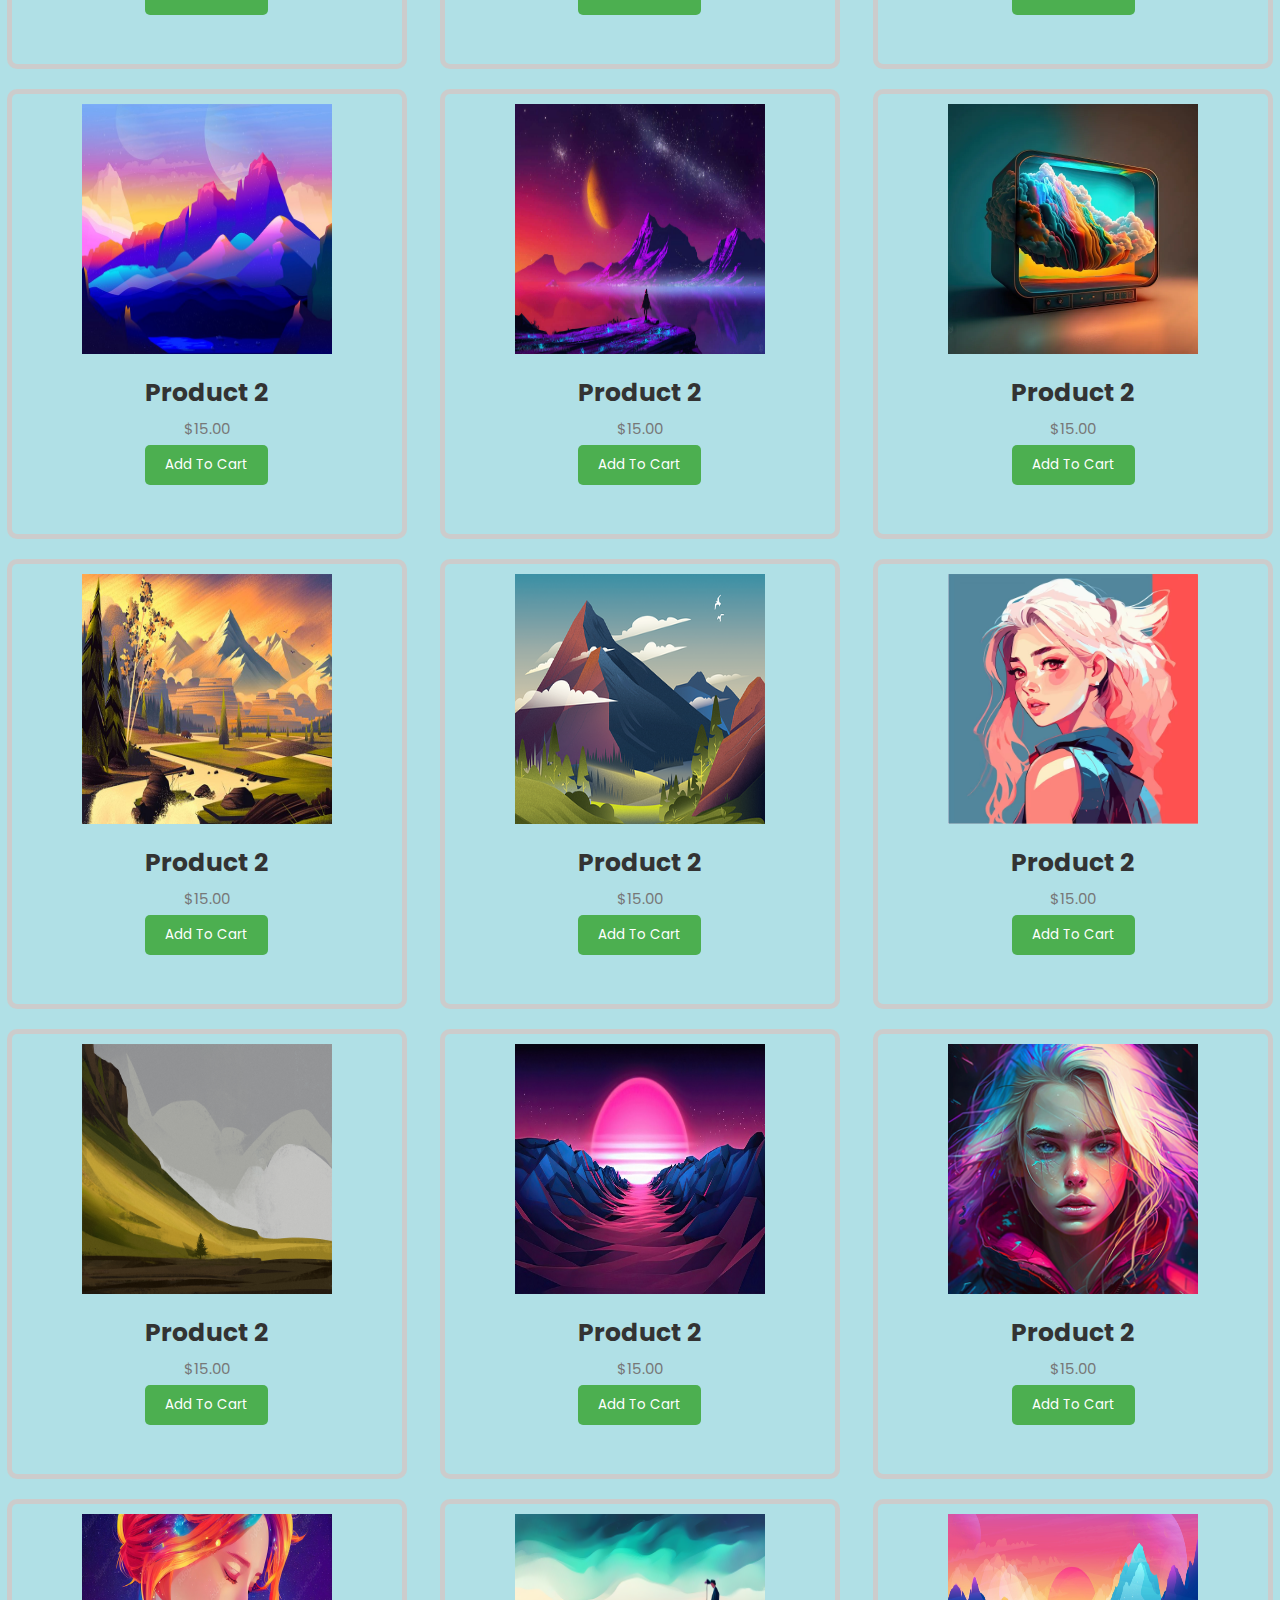
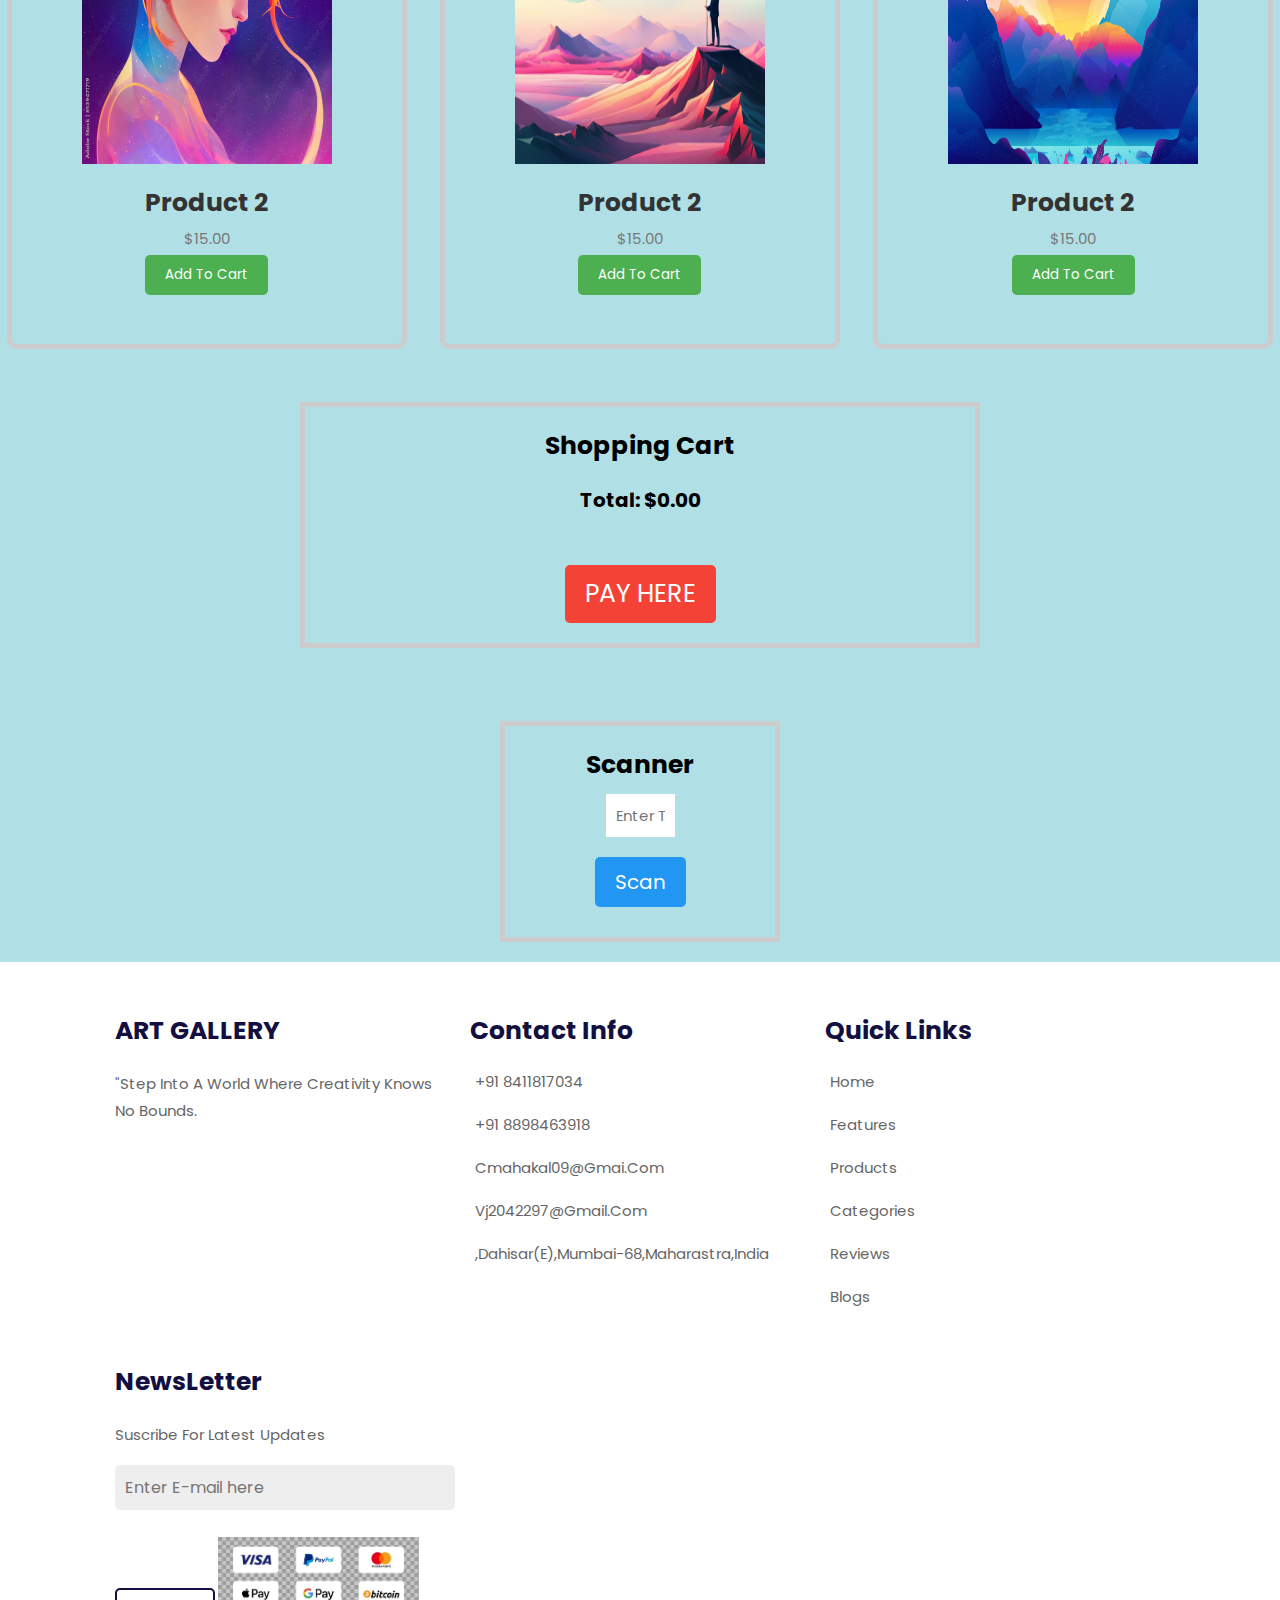
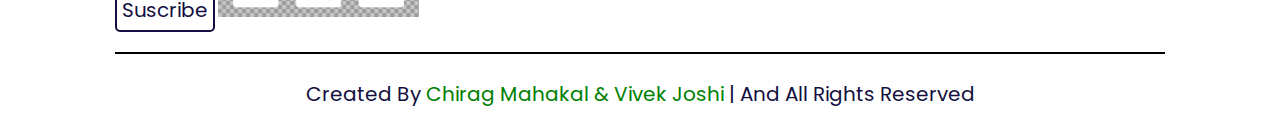
<file: digitl.html>
<!DOCTYPE html>
<html lang="en">
<head>
<meta charset="UTF-8">
<meta name="viewport" content="width=device-width, initial-scale=1.0">
<title>DIGITAL</title>
<link rel="stylesheet" href="style.css">
<style>
    /* General Styles */
body {
  font-family: Arial, sans-serif;
  margin: 0;
  padding: 0;
  background: powderblue;
}

.container {
  max-width: 1200px;
  margin: 0 auto;
  padding: 20px;
}

/* Shopping Cart Styles */
#items {
  display: grid;
  grid-template-columns: repeat(auto-fill, minmax(380px, 1fr)); /* Adjust the minmax value to your preference */
  gap: 20px; /* Adjust the gap between items */
  justify-items: center;
}

.item {
  height: 450px;
  width:400px ;
  text-align: center;
  border: 5px solid #ccc;
  border-radius: 10px;
  padding: 10px;
  transition: transform 0.3s;
}

.item:hover {
  transform: translateY(-5px);
}

.item img {
  width: 250px;
  height: 250px;
  margin-bottom: 10px;
  transition: transform 0.3s;
}

.item:hover img {
  transform: scale(1.1);
}

.item h3 {
  font-size: 25px;
  margin: 5px 0;
  color: #333;
}

.item p {
  font-size: 15px;
  margin: 5px 0;
  color: #777;
}

.add-to-cart {
  background-color: #4CAF50;
  color: white;
  padding: 10px 20px;
  border: none;
  cursor: pointer;
  border-radius: 5px;
  transition: background-color 0.3s;
}

.add-to-cart:hover {
  background-color: #45a049;
}

/* Cart Styles */
#cart {
  margin: 20px 300px;
  border: 5px solid #ccc;
  padding: 20px;
  display: flex;
  flex-direction: column;
  align-items: center;
  text-align: center;
}

#cart h2 {
  font-size: 25px;
  margin-top: 0;
}
#cart-total, h3{
  font-size: 20px;
  margin-top: 20px;
}

#cart-items {
  list-style-type: none;
  padding: 0;
}

#cart-items li {
  margin-top: 10px;
  margin-bottom: 10px;
}

#checkout-btn {
  font-size: 25px;
  background-color: #f44336;
  color: white;
  padding: 10px 20px;
  border: none;
  cursor: pointer;
  border-radius: 5px;
  transition: background-color 0.3s;
  margin-top: 50px;
}

#checkout-btn:hover {
  background-color: #d32f2f;
}

/* Scanner Styles */
#scanner {
  margin: 20px 500px;
  border: 5px solid #ccc;
  padding: 20px;
  display: flex;
  flex-direction: column;
  align-items: center;
  text-align: center;
}

#scanner h2 {
  font-size: 25px;
  margin-top: 0;
}

#total-input {
  font-size: 15px;
  width: calc(100% - 70%);
  padding: 10px;
  margin-bottom: 20px;
  margin-top: 10px;
}

#scan-btn {
  font-size: 20px;
  background-color: #2196F3;
  color: white;
  padding: 10px 20px;
  border: none;
  cursor: pointer;
  border-radius: 5px;
  transition: background-color 0.3s;
}

#scan-btn:hover {
  background-color: #0b7dda;
}

#result {
  font-size: 25px;
  margin-top: 10px;
  font-weight: bold;
}
h1 {
  text-decoration: underline;
  font-size: 30px ; /* Adjust the font size as needed */
  color: #333; /* Text color */
  text-align: center; /* Center align the text */
  margin-bottom: 10px;
  margin-top: 100px;
  text-transform: uppercase; /* Add some space below the heading */
}

</style>
</head>
<body>
  <header class="header">
    <a class="logo">ART GALLERY</a>
<nav class="navbar">
  <a href="index.html">Home</a>
  <a href="#footer">Contact</a>
  <a href="categories.html">Categories</a>
  <a href="#items">Gallery</a>
  <a href="#cart">SHOP</a>
</nav>
</header>

<h1>DIGITAL ART GALLERY</h1>
<br>
<br>
<br>
<div id="items">
  <div class="item">
    <img src="digital/1.jpeg" alt="Product 1">
    <h3>Product 1</h3>
    <p>$10.00</p>
    <button class="add-to-cart">Add to Cart</button>
  </div>

  <div class="item">
    <img src="digital/2.webp" alt="Product 2">
    <h3>Product 2</h3>
    <p>$15.00</p>
    <button class="add-to-cart">Add to Cart</button>
  </div>

  <div class="item">
    <img src="digital/3.jpeg" alt="Product 2">
    <h3>Product 2</h3>
    <p>$15.00</p>
    <button class="add-to-cart">Add to Cart</button>
  </div>

  <div class="item">
    <img src="digital/4.jpeg" alt="Product 2">
    <h3>Product 2</h3>
    <p>$15.00</p>
    <button class="add-to-cart">Add to Cart</button>
  </div>

  <div class="item">
    <img src="digital/5.jpeg" alt="Product 2">
    <h3>Product 2</h3>
    <p>$15.00</p>
    <button class="add-to-cart">Add to Cart</button>
  </div>

  <div class="item">
    <img src="digital/6.jpeg" alt="Product 2">
    <h3>Product 2</h3>
    <p>$15.00</p>
    <button class="add-to-cart">Add to Cart</button>
  </div>
  
  <div class="item">
    <img src="digital/7.jpeg" alt="Product 2">
    <h3>Product 2</h3>
    <p>$15.00</p>
    <button class="add-to-cart">Add to Cart</button>
  </div>

  <div class="item">
    <img src="digital/8.jpeg" alt="Product 2">
    <h3>Product 2</h3>
    <p>$15.00</p>
    <button class="add-to-cart">Add to Cart</button>
  </div>
  
  <div class="item">
    <img src="digital/9.webp" alt="Product 2">
    <h3>Product 2</h3>
    <p>$15.00</p>
    <button class="add-to-cart">Add to Cart</button>
  </div>
  <div class="item">
    <img src="digital/10.jpeg" alt="Product 2">
    <h3>Product 2</h3>
    <p>$15.00</p>
    <button class="add-to-cart">Add to Cart</button>
  </div>
  <div class="item">
    <img src="digital/11.png" alt="Product 2">
    <h3>Product 2</h3>
    <p>$15.00</p>
    <button class="add-to-cart">Add to Cart</button>
  </div>
  <div class="item">
    <img src="digital/12.jpeg" alt="Product 2">
    <h3>Product 2</h3>
    <p>$15.00</p>
    <button class="add-to-cart">Add to Cart</button>
  </div>
  <div class="item">
    <img src="digital/13.jpeg" alt="Product 2">
    <h3>Product 2</h3>
    <p>$15.00</p>
    <button class="add-to-cart">Add to Cart</button>
  </div>
  <div class="item">
    <img src="digital/14.jpeg" alt="Product 2">
    <h3>Product 2</h3>
    <p>$15.00</p>
    <button class="add-to-cart">Add to Cart</button>
  </div>
  <div class="item">
    <img src="digital/15.avif" alt="Product 2">
    <h3>Product 2</h3>
    <p>$15.00</p>
    <button class="add-to-cart">Add to Cart</button>
  </div>
  <div class="item">
    <img src="digital/16.webp" alt="Product 2">
    <h3>Product 2</h3>
    <p>$15.00</p>
    <button class="add-to-cart">Add to Cart</button>
  </div>
  <div class="item">
    <img src="digital/17.jpg" alt="Product 2">
    <h3>Product 2</h3>
    <p>$15.00</p>
    <button class="add-to-cart">Add to Cart</button>
  </div>
  <div class="item">
    <img src="digital/18.png" alt="Product 2">
    <h3>Product 2</h3>
    <p>$15.00</p>
    <button class="add-to-cart">Add to Cart</button>
  </div>
  <div class="item">
    <img src="digital/19.jpeg" alt="Product 2">
    <h3>Product 2</h3>
    <p>$15.00</p>
    <button class="add-to-cart">Add to Cart</button>
  </div>
  <div class="item">
    <img src="digital/20.jpeg" alt="Product 2">
    <h3>Product 2</h3>
    <p>$15.00</p>
    <button class="add-to-cart">Add to Cart</button>
  </div>
  <div class="item">
    <img src="digital/21.avif" alt="Product 2">
    <h3>Product 2</h3>
    <p>$15.00</p>
    <button class="add-to-cart">Add to Cart</button>
  </div>
  <div class="item">
    <img src="digital/22.jpeg" alt="Product 2">
    <h3>Product 2</h3>
    <p>$15.00</p>
    <button class="add-to-cart">Add to Cart</button>
  </div>
  <div class="item">
    <img src="digital/23.jpeg" alt="Product 2">
    <h3>Product 2</h3>
    <p>$15.00</p>
    <button class="add-to-cart">Add to Cart</button>
  </div>
  <div class="item">
    <img src="digital/24.jpeg" alt="Product 2">
    <h3>Product 2</h3>
    <p>$15.00</p>
    <button class="add-to-cart">Add to Cart</button>
  </div>
  <div class="item">
    <img src="digital/25.png" alt="Product 2">
    <h3>Product 2</h3>
    <p>$15.00</p>
    <button class="add-to-cart">Add to Cart</button>
  </div>
  <div class="item">
    <img src="digital/26.jpeg" alt="Product 2">
    <h3>Product 2</h3>
    <p>$15.00</p>
    <button class="add-to-cart">Add to Cart</button>
  </div>
  <div class="item">
    <img src="digital/27.avif" alt="Product 2">
    <h3>Product 2</h3>
    <p>$15.00</p>
    <button class="add-to-cart">Add to Cart</button>
  </div>
  <div class="item">
    <img src="digital/28.png" alt="Product 2">
    <h3>Product 2</h3>
    <p>$15.00</p>
    <button class="add-to-cart">Add to Cart</button>
  </div>
  <div class="item">
    <img src="digital/29.jpeg" alt="Product 2">
    <h3>Product 2</h3>
    <p>$15.00</p>
    <button class="add-to-cart">Add to Cart</button>
  </div>
  <div class="item">
    <img src="digital/30.webp" alt="Product 2">
    <h3>Product 2</h3>
    <p>$15.00</p>
    <button class="add-to-cart">Add to Cart</button>
  </div>
  <div class="item">
    <img src="digital/31.jpeg" alt="Product 2">
    <h3>Product 2</h3>
    <p>$15.00</p>
    <button class="add-to-cart">Add to Cart</button>
  </div>
  <div class="item">
    <img src="digital/32.jpeg" alt="Product 2">
    <h3>Product 2</h3>
    <p>$15.00</p>
    <button class="add-to-cart">Add to Cart</button>
  </div>
  <div class="item">
    <img src="digital/33.webp" alt="Product 2">
    <h3>Product 2</h3>
    <p>$15.00</p>
    <button class="add-to-cart">Add to Cart</button>
  </div>
  <div class="item">
    <img src="digital/34.jpeg" alt="Product 2">
    <h3>Product 2</h3>
    <p>$15.00</p>
    <button class="add-to-cart">Add to Cart</button>
  </div>
  <div class="item">
    <img src="digital/35.png" alt="Product 2">
    <h3>Product 2</h3>
    <p>$15.00</p>
    <button class="add-to-cart">Add to Cart</button>
  </div>
  <div class="item">
    <img src="digital/36.avif" alt="Product 2">
    <h3>Product 2</h3>
    <p>$15.00</p>
    <button class="add-to-cart">Add to Cart</button>
  </div>
  <div class="item">
    <img src="digital/37.png" alt="Product 2">
    <h3>Product 2</h3>
    <p>$15.00</p>
    <button class="add-to-cart">Add to Cart</button>
  </div>
  <div class="item">
    <img src="digital/38.jpeg" alt="Product 2">
    <h3>Product 2</h3>
    <p>$15.00</p>
    <button class="add-to-cart">Add to Cart</button>
  </div>
  <div class="item">
    <img src="digital/39.jpeg" alt="Product 2">
    <h3>Product 2</h3>
    <p>$15.00</p>
    <button class="add-to-cart">Add to Cart</button>
  </div>
  <div class="item">
    <img src="digital/40.jpeg" alt="Product 2">
    <h3>Product 2</h3>
    <p>$15.00</p>
    <button class="add-to-cart">Add to Cart</button>
  </div>
  <div class="item">
    <img src="digi.png" alt="Product 2">
    <h3>Product 2</h3>
    <p>$15.00</p>
    <button class="add-to-cart">Add to Cart</button>
  </div>
  <div class="item">
    <img src="digital/41.jpeg" alt="Product 2">
    <h3>Product 2</h3>
    <p>$15.00</p>
    <button class="add-to-cart">Add to Cart</button>
  </div>
  
</div>
<br>
<br>
<br>

<div id="cart">
  <h2>Shopping Cart</h2>
  <ul id="cart-items">
  </ul>
  <h3>Total: $<span id="cart-total">0.00</span></h3>
  <button id="checkout-btn">PAY HERE</button>
</div>
<br>
<br>
<br>

<div id="scanner">
  <h2>Scanner</h2>
  <input type="text" id="total-input" placeholder="Enter Total Amount">

  <button id="scan-btn">Scan</button> 

  <p id="result"></p>
</div>

<section id="footer">
  <div class="box-container">
      <div class="box">
          <h3> ART GALLERY </h3>
          <p>"Step into a world where creativity knows no bounds.</p>
          <div class="share">
              <a href="#" class="fa fa-facebook"></a>
              <a href="#" class="fa fa-instagram"></a>
              <a href="#" class="fa fa-linkedin"></a>
              <a href="#" class="fa fa-github"></a>
          </div>
      </div>

      <div class="box">
          <h3> Contact Info </h3>
          <a href="#" class="link"> <i class="fa fa-phone"></i> +91 8411817034</a>
          <a href="#" class="link"> <i class="fa fa-phone"></i> +91 8898463918</a>
          <a href="#" class="link"> <i class="fa fa-envelope"></i> cmahakal09@gmai.com</a>
          <a href="#" class="link"> <i class="fa fa-envelope"></i> vj2042297@gmail.com</a>
          <a href="#" class="link"> <i class="fa fa-map-marker"></i> ,Dahisar(E),Mumbai-68,Maharastra,India</a>
      </div>

      <div class="box">
          <h3> Quick Links </h3>
          <a href="#" class="link"><i class="fa fa-arrow-right"></i>Home</a>
          <a href="#" class="link"><i class="fa fa-arrow-right"></i>Features</a>
          <a href="#" class="link"><i class="fa fa-arrow-right"></i>Products</a>
          <a href="#" class="link"><i class="fa fa-arrow-right"></i>Categories</a>
          <a href="#" class="link"><i class="fa fa-arrow-right"></i>Reviews</a>
          <a href="#" class="link"><i class="fa fa-arrow-right"></i>Blogs</a>
      </div>

      <div class="box">
          <h3> NewsLetter </h3>
          <p>Suscribe For Latest Updates</p>
          <input type="email" class="email" placeholder="Enter E-mail here">
          <input type="submit" class="btn"  value="Suscribe">
          <img src="pay.jpeg" class="payment-img">
      </div>
  </div>

  <div class="credit"> Created By <span>Chirag Mahakal & Vivek Joshi</span> | And All Rights Reserved </div>
</section>




<script src="script.js"></script>
<script>
    document.addEventListener('DOMContentLoaded', function() {
    const addToCartButtons = document.querySelectorAll('.add-to-cart');
    const cartItemsList = document.getElementById('cart-items');
    const cartTotal = document.getElementById('cart-total');
    const checkoutBtn = document.getElementById('checkout-btn');
    const scanBtn = document.getElementById('scan-btn');
    const totalInput = document.getElementById('total-input');
    const result = document.getElementById('result');
    const scannerSection = document.getElementById('scanner');
    const paymentOptions = document.getElementById('payment-options');

    let cartItems = [];
    let totalAmount = 0;

    addToCartButtons.forEach(button => {
        button.addEventListener('click', function() {
            const itemContainer = button.parentElement;
            const name = itemContainer.querySelector('h3').textContent;
            const price = parseFloat(itemContainer.querySelector('p').textContent.slice(1)); // Removing the '$' sign

            cartItems.push({ name, price });
            totalAmount += price;
            updateCart();
        });
    });

    function updateCart() {
        cartItemsList.innerHTML = '';
        let total = 0;
        cartItems.forEach((item, index) => {
            const listItem = document.createElement('li');
            listItem.textContent = `${item.name} - $${item.price.toFixed(2)}`;

            // Create remove button for each item
            const removeButton = document.createElement('button');
            removeButton.style.backgroundColor="red"
            removeButton.textContent = 'Remove';
            removeButton.addEventListener('click', function() {
                // Remove item from cartItems array
                cartItems.splice(index, 1);
                totalAmount -= item.price;
                updateCart();
            });

            // Append remove button to the list item
            listItem.appendChild(removeButton);

            // Append list item to the cart items list
            cartItemsList.appendChild(listItem);
            total += item.price;
        });
        cartTotal.textContent = total.toFixed(2);
    }

    checkoutBtn.addEventListener('click', function() {
        totalInput.value = totalAmount.toFixed(2);
        scannerSection.style.display = 'block';
        paymentOptions.style.display = 'none';
    });

    scanBtn.addEventListener('click', function() {
        const scannedAmount = parseFloat(totalInput.value);
        if (scannedAmount === 0) {
            result.textContent = 'Please Select Something To make Payment';
        } else {
            if (scannedAmount === totalAmount) {
                result.textContent = 'Redirecting to payment page...';
                // Simulate redirection to payment page
                setTimeout(() => {
                    window.location.href = 'scanner.html'; // Redirect to payment page
                }, 2000); // Delay for 2 seconds before redirection
            } else {
                result.textContent = 'Payment failed. Amounts do not match.';
            }
        }
    });
});
</script>
</body>
</html>
</file>
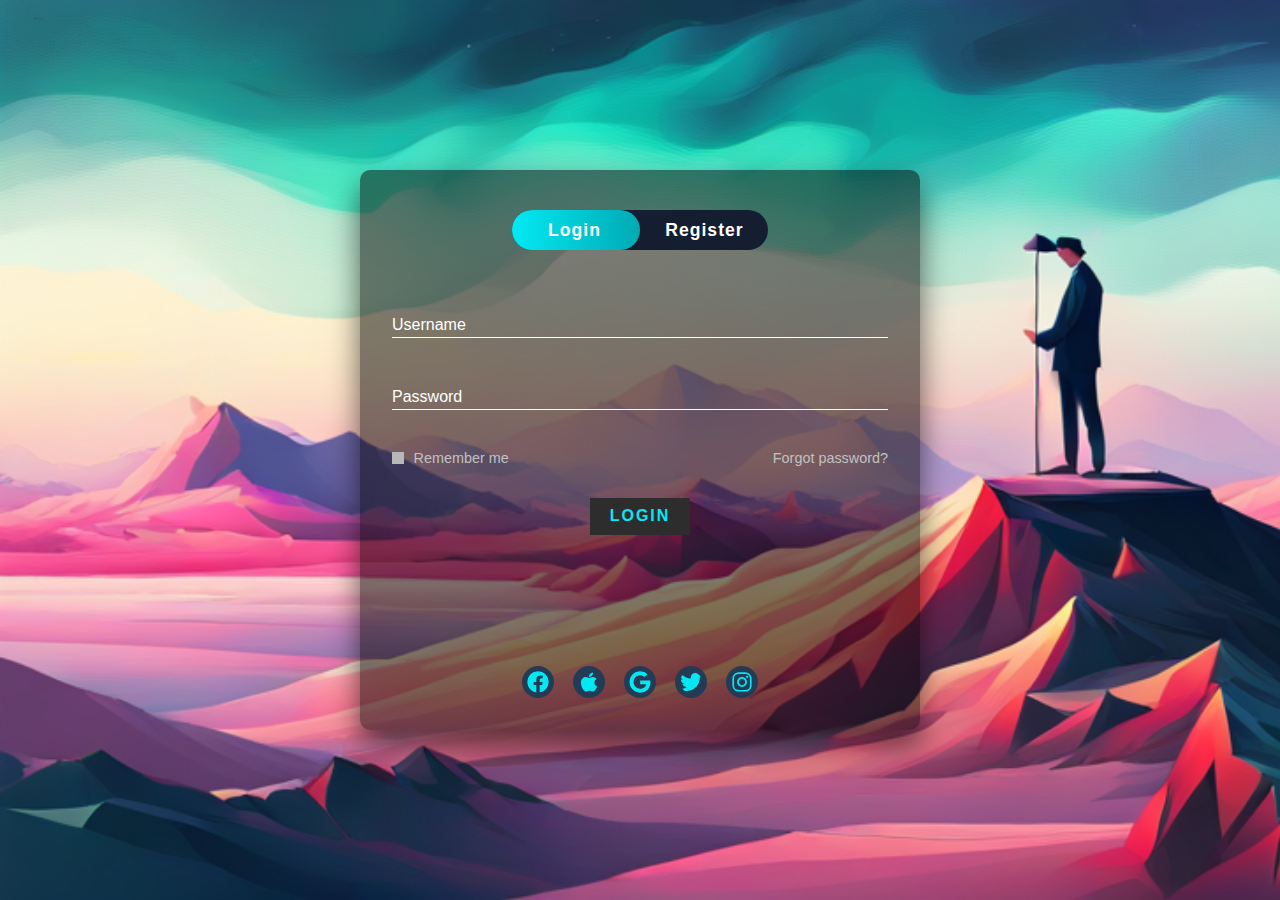
<file: login.html>
<!DOCTYPE html>
<html lang="en">
    <head>
        <title>REGISTER</title>
        <link rel="stylesheet" href="login.css">
    
        <!-- <link rel="stylesheet" href="https://cdnjs.cloudflare.com/ajax/libs/font-awesome/6.1.2/css/all.min.css" integrity="sha512-1sCRPdkRXhBV2PBLUdRb4tMg1w2YPf37qatUFeS7zlBy7jJI8Lf4VHwWfZZfpXtYSLy85pkm9GaYVYMfw5BC1A==" crossorigin="anonymous" referrerpolicy="no-referrer" /> -->
      </head>
      
      <body>
        <main>
          <div class="button-box">
            <div class="btn-active-back"></div>
            <button class="toggle-btn login-btn">&nbsp;&nbsp;Login</button>
            <button class="toggle-btn register-btn">&nbsp;&nbsp;Register</button>
          </div>
          <div class="form-box">
            <form action="categories.html" class="login-form">
              <div class="input-box">
                <input type="text" id="username" required />
                <label for="username">Username</label>
              </div>
              <div class="input-box">
                <input type="password" id="password" required />
                <label for="password">Password</label>
              </div>
              <div class="check-box">
                <input type="checkbox" id="login-checkbox" />
                <label for="login-checkbox">Remember me</label>
                <span>Forgot password?</span>
              </div>
              <button class="submit-button">
                <span></span>
                <span></span>
                <span></span>
                <span></span>
                Login
              </button>
            </form>
            <form class="register-form">
              <div class="input-box">
                <input type="text" id="username2" required />
                <label for="username2">Username</label>
              </div>
              <div class="input-box">
                <input type="email" id="email" required />
                <label for="email">Email Id</label>
              </div>
              <div class="input-box">
                <input type="password" id="password2" required />
                <label for="password2">Password</label>
              </div>
              <div class="check-box">
                <input type="checkbox" id="register-checkbox" />
                <label for="register-checkbox">Agree to the terms & conditions</label>
              </div>
              <button class="submit-button">
                <span></span>
                <span></span>
                <span></span>
                <span></span>
                Register
              </button>
            </form>
          </div>
          <div class="other-options">
            <!--<div class="another-option">or</div>-->
            <div class="social-icons">
              <svg xmlns="http://www.w3.org/2000/svg" viewBox="0 0 512 512">
                <path d="M504 256C504 119 393 8 256 8S8 119 8 256c0 123.78 90.69 226.38 209.25 245V327.69h-63V256h63v-54.64c0-62.15 37-96.48 93.67-96.48 27.14 0 55.52 4.84 55.52 4.84v61h-31.28c-30.8 0-40.41 19.12-40.41 38.73V256h68.78l-11 71.69h-57.78V501C413.31 482.38 504 379.78 504 256z" />
              </svg>
              <svg xmlns="http://www.w3.org/2000/svg" viewBox="0 0 384 512">
                <path d="M318.7 268.7c-.2-36.7 16.4-64.4 50-84.8-18.8-26.9-47.2-41.7-84.7-44.6-35.5-2.8-74.3 20.7-88.5 20.7-15 0-49.4-19.7-76.4-19.7C63.3 141.2 4 184.8 4 273.5q0 39.3 14.4 81.2c12.8 36.7 59 126.7 107.2 125.2 25.2-.6 43-17.9 75.8-17.9 31.8 0 48.3 17.9 76.4 17.9 48.6-.7 90.4-82.5 102.6-119.3-65.2-30.7-61.7-90-61.7-91.9zm-56.6-164.2c27.3-32.4 24.8-61.9 24-72.5-24.1 1.4-52 16.4-67.9 34.9-17.5 19.8-27.8 44.3-25.6 71.9 26.1 2 49.9-11.4 69.5-34.3z" />
              </svg>
              <svg xmlns="http://www.w3.org/2000/svg" viewBox="0 0 488 512">
                <path d="M488 261.8C488 403.3 391.1 504 248 504 110.8 504 0 393.2 0 256S110.8 8 248 8c66.8 0 123 24.5 166.3 64.9l-67.5 64.9C258.5 52.6 94.3 116.6 94.3 256c0 86.5 69.1 156.6 153.7 156.6 98.2 0 135-70.4 140.8-106.9H248v-85.3h236.1c2.3 12.7 3.9 24.9 3.9 41.4z" />
              </svg>
              <svg xmlns="http://www.w3.org/2000/svg" viewBox="0 0 512 512">
                <path d="M459.37 151.716c.325 4.548.325 9.097.325 13.645 0 138.72-105.583 298.558-298.558 298.558-59.452 0-114.68-17.219-161.137-47.106 8.447.974 16.568 1.299 25.34 1.299 49.055 0 94.213-16.568 130.274-44.832-46.132-.975-84.792-31.188-98.112-72.772 6.498.974 12.995 1.624 19.818 1.624 9.421 0 18.843-1.3 27.614-3.573-48.081-9.747-84.143-51.98-84.143-102.985v-1.299c13.969 7.797 30.214 12.67 47.431 13.319-28.264-18.843-46.781-51.005-46.781-87.391 0-19.492 5.197-37.36 14.294-52.954 51.655 63.675 129.3 105.258 216.365 109.807-1.624-7.797-2.599-15.918-2.599-24.04 0-57.828 46.782-104.934 104.934-104.934 30.213 0 57.502 12.67 76.67 33.137 23.715-4.548 46.456-13.32 66.599-25.34-7.798 24.366-24.366 44.833-46.132 57.827 21.117-2.273 41.584-8.122 60.426-16.243-14.292 20.791-32.161 39.308-52.628 54.253z" />
              </svg>
              <svg xmlns="http://www.w3.org/2000/svg" viewBox="0 0 448 512">
                <path d="M224.1 141c-63.6 0-114.9 51.3-114.9 114.9s51.3 114.9 114.9 114.9S339 319.5 339 255.9 287.7 141 224.1 141zm0 189.6c-41.1 0-74.7-33.5-74.7-74.7s33.5-74.7 74.7-74.7 74.7 33.5 74.7 74.7-33.6 74.7-74.7 74.7zm146.4-194.3c0 14.9-12 26.8-26.8 26.8-14.9 0-26.8-12-26.8-26.8s12-26.8 26.8-26.8 26.8 12 26.8 26.8zm76.1 27.2c-1.7-35.9-9.9-67.7-36.2-93.9-26.2-26.2-58-34.4-93.9-36.2-37-2.1-147.9-2.1-184.9 0-35.8 1.7-67.6 9.9-93.9 36.1s-34.4 58-36.2 93.9c-2.1 37-2.1 147.9 0 184.9 1.7 35.9 9.9 67.7 36.2 93.9s58 34.4 93.9 36.2c37 2.1 147.9 2.1 184.9 0 35.9-1.7 67.7-9.9 93.9-36.2 26.2-26.2 34.4-58 36.2-93.9 2.1-37 2.1-147.8 0-184.8zM398.8 388c-7.8 19.6-22.9 34.7-42.6 42.6-29.5 11.7-99.5 9-132.1 9s-102.7 2.6-132.1-9c-19.6-7.8-34.7-22.9-42.6-42.6-11.7-29.5-9-99.5-9-132.1s-2.6-102.7 9-132.1c7.8-19.6 22.9-34.7 42.6-42.6 29.5-11.7 99.5-9 132.1-9s102.7-2.6 132.1 9c19.6 7.8 34.7 22.9 42.6 42.6 11.7 29.5 9 99.5 9 132.1s2.7 102.7-9 132.1z" />
              </svg>
            </div>
          </div>
        </main>
        <script src="login.js"></script>
      </body>
    </html>
</file>
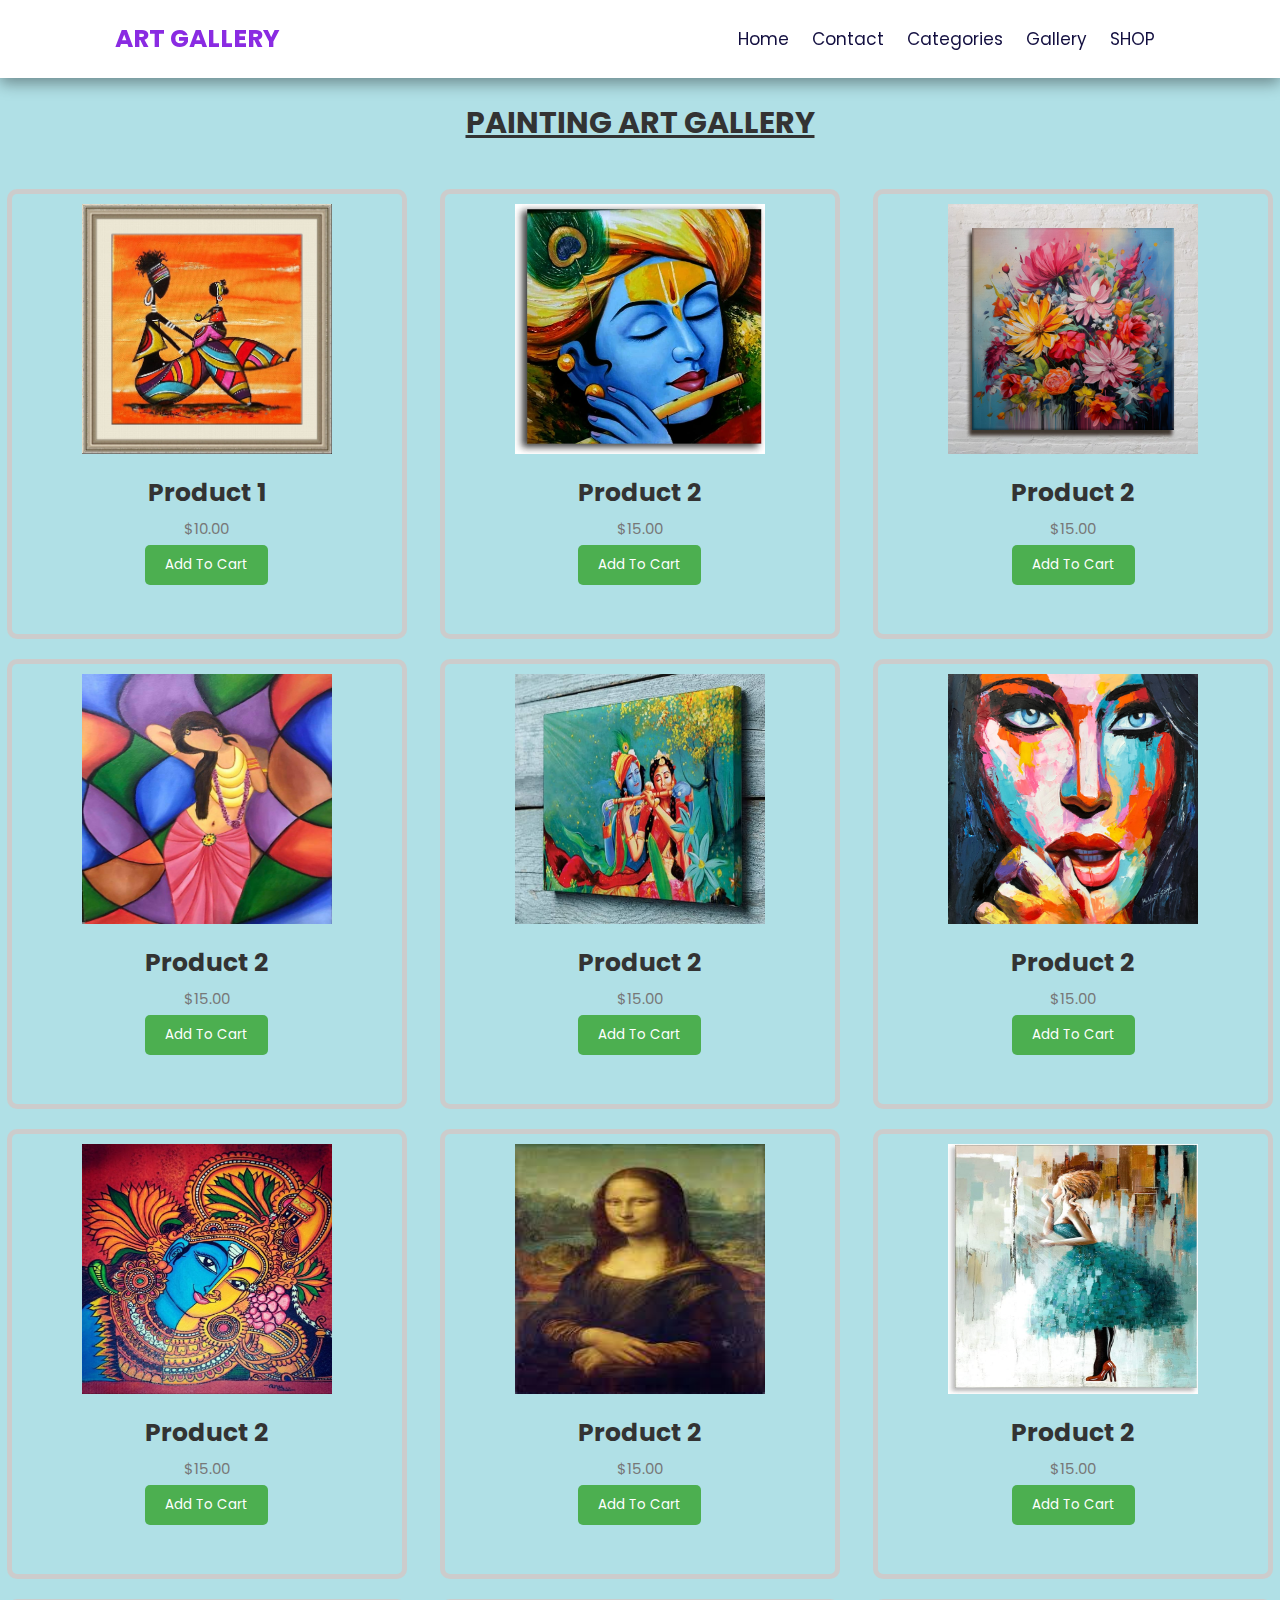
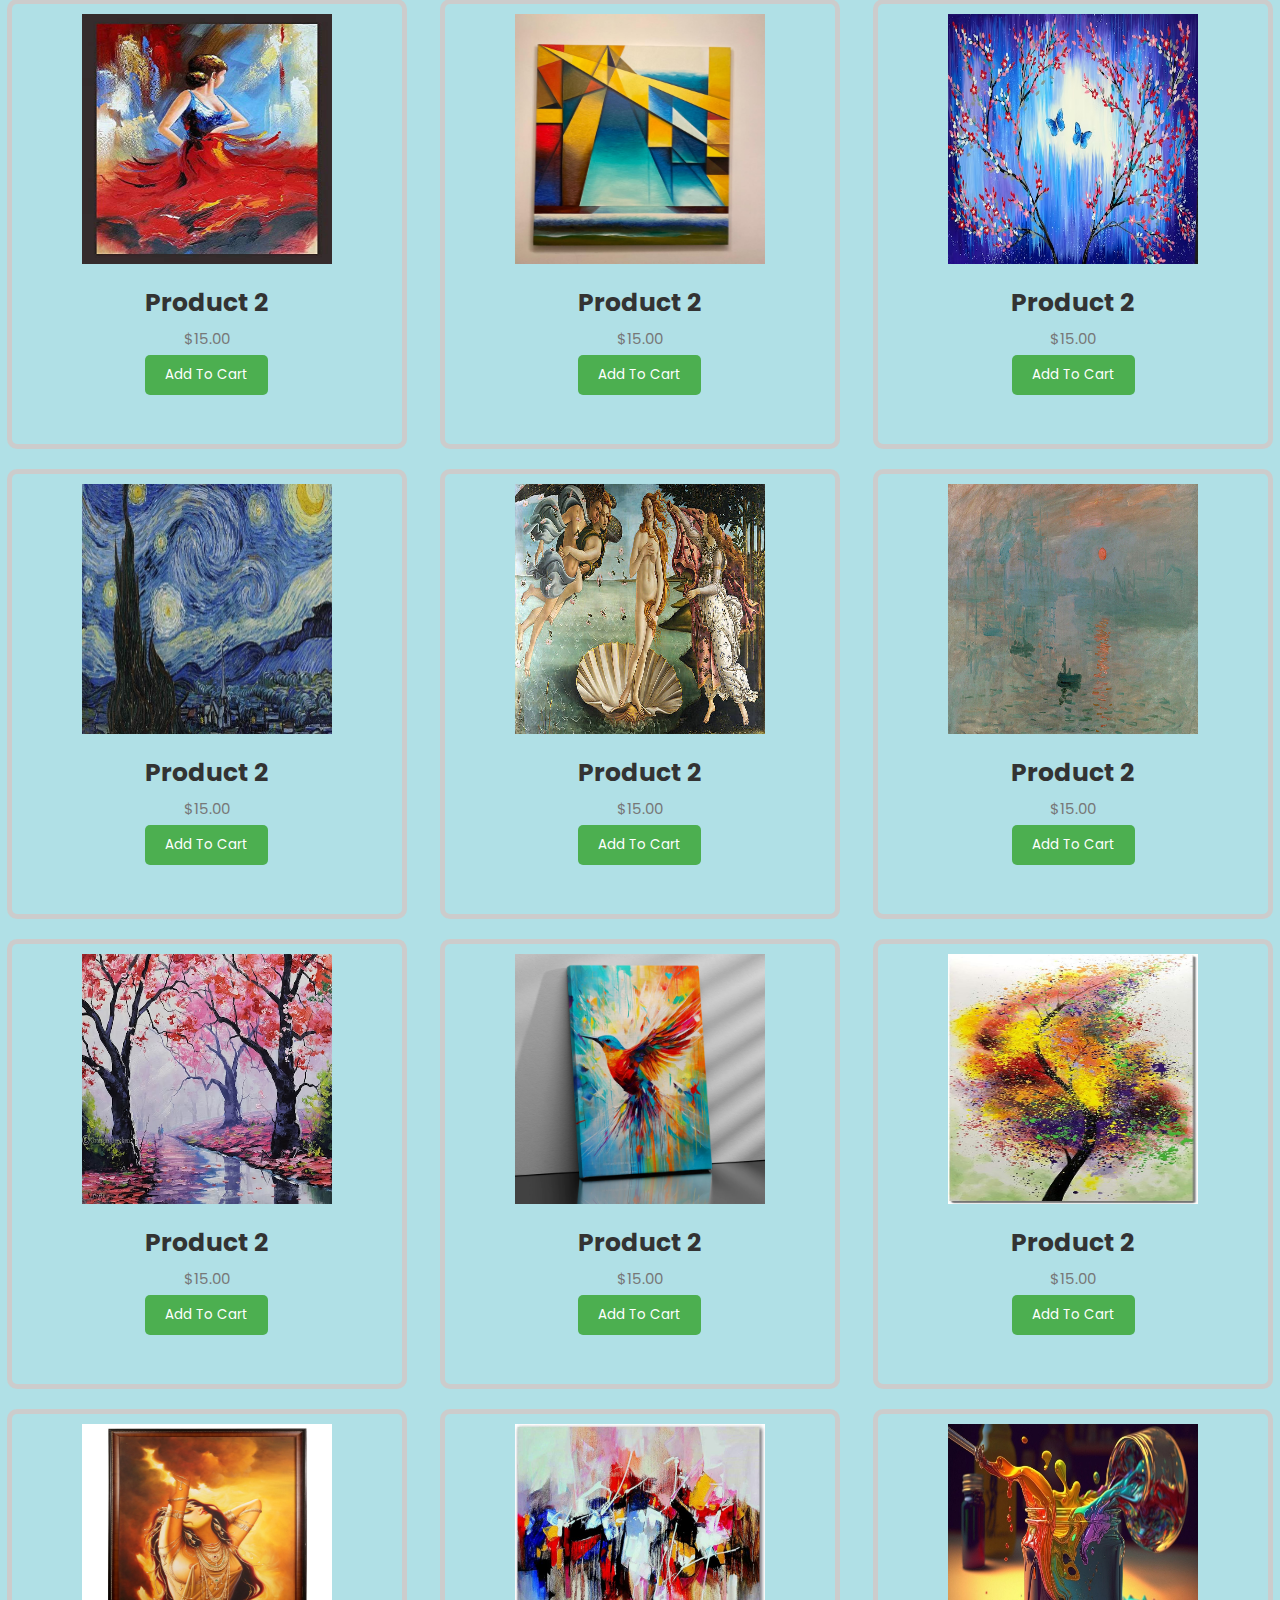
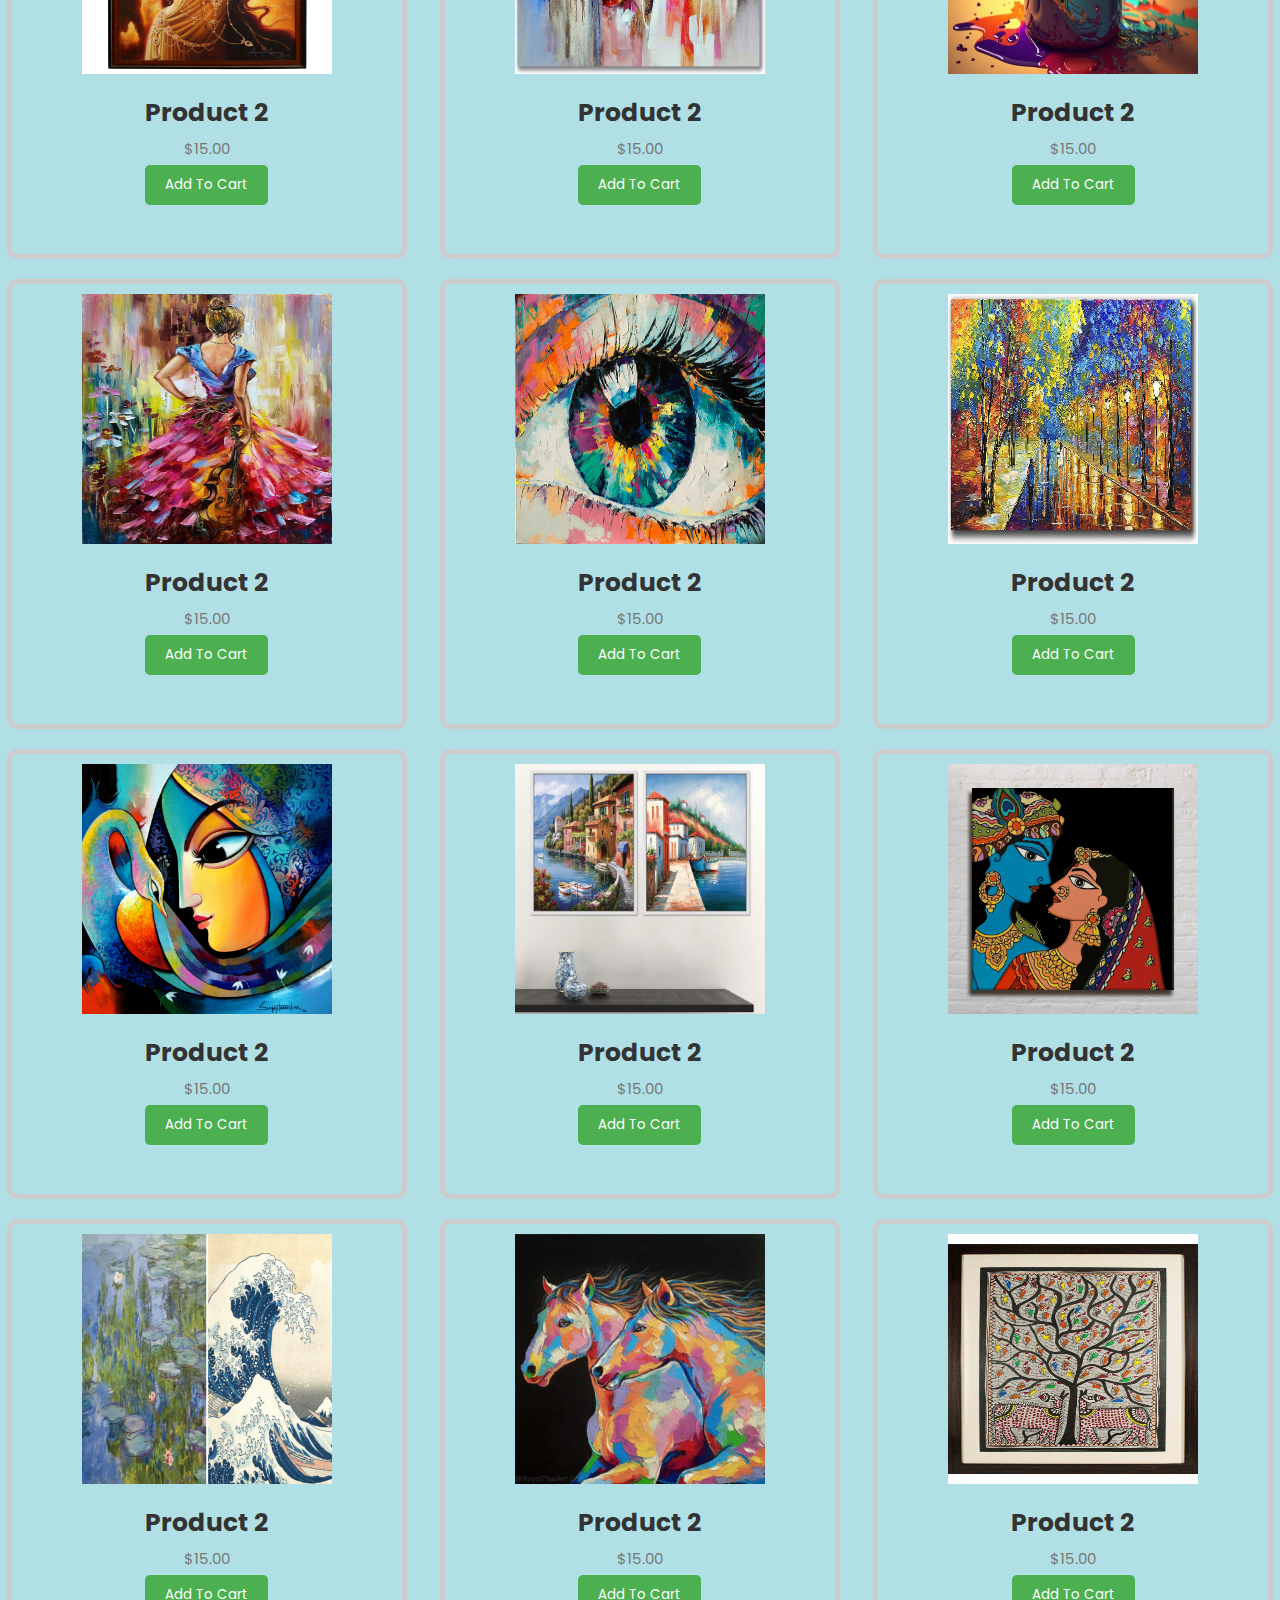
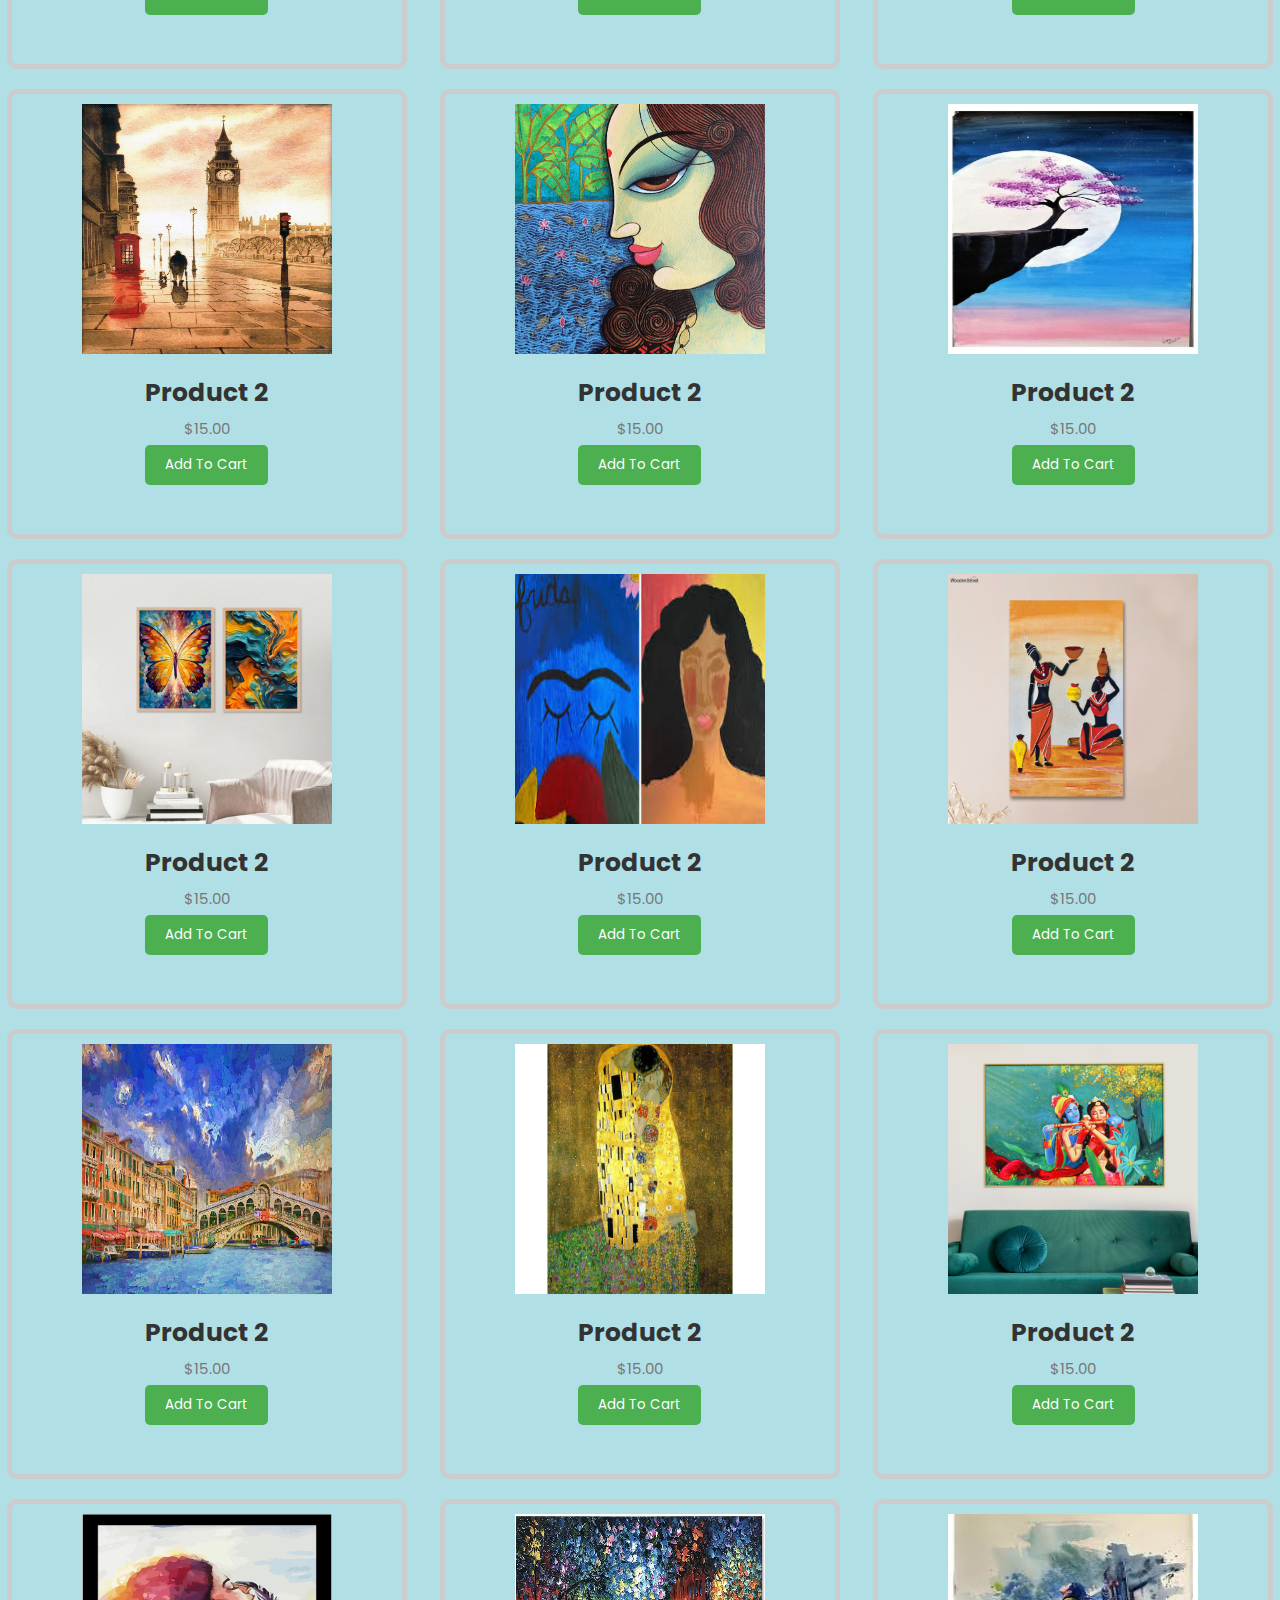
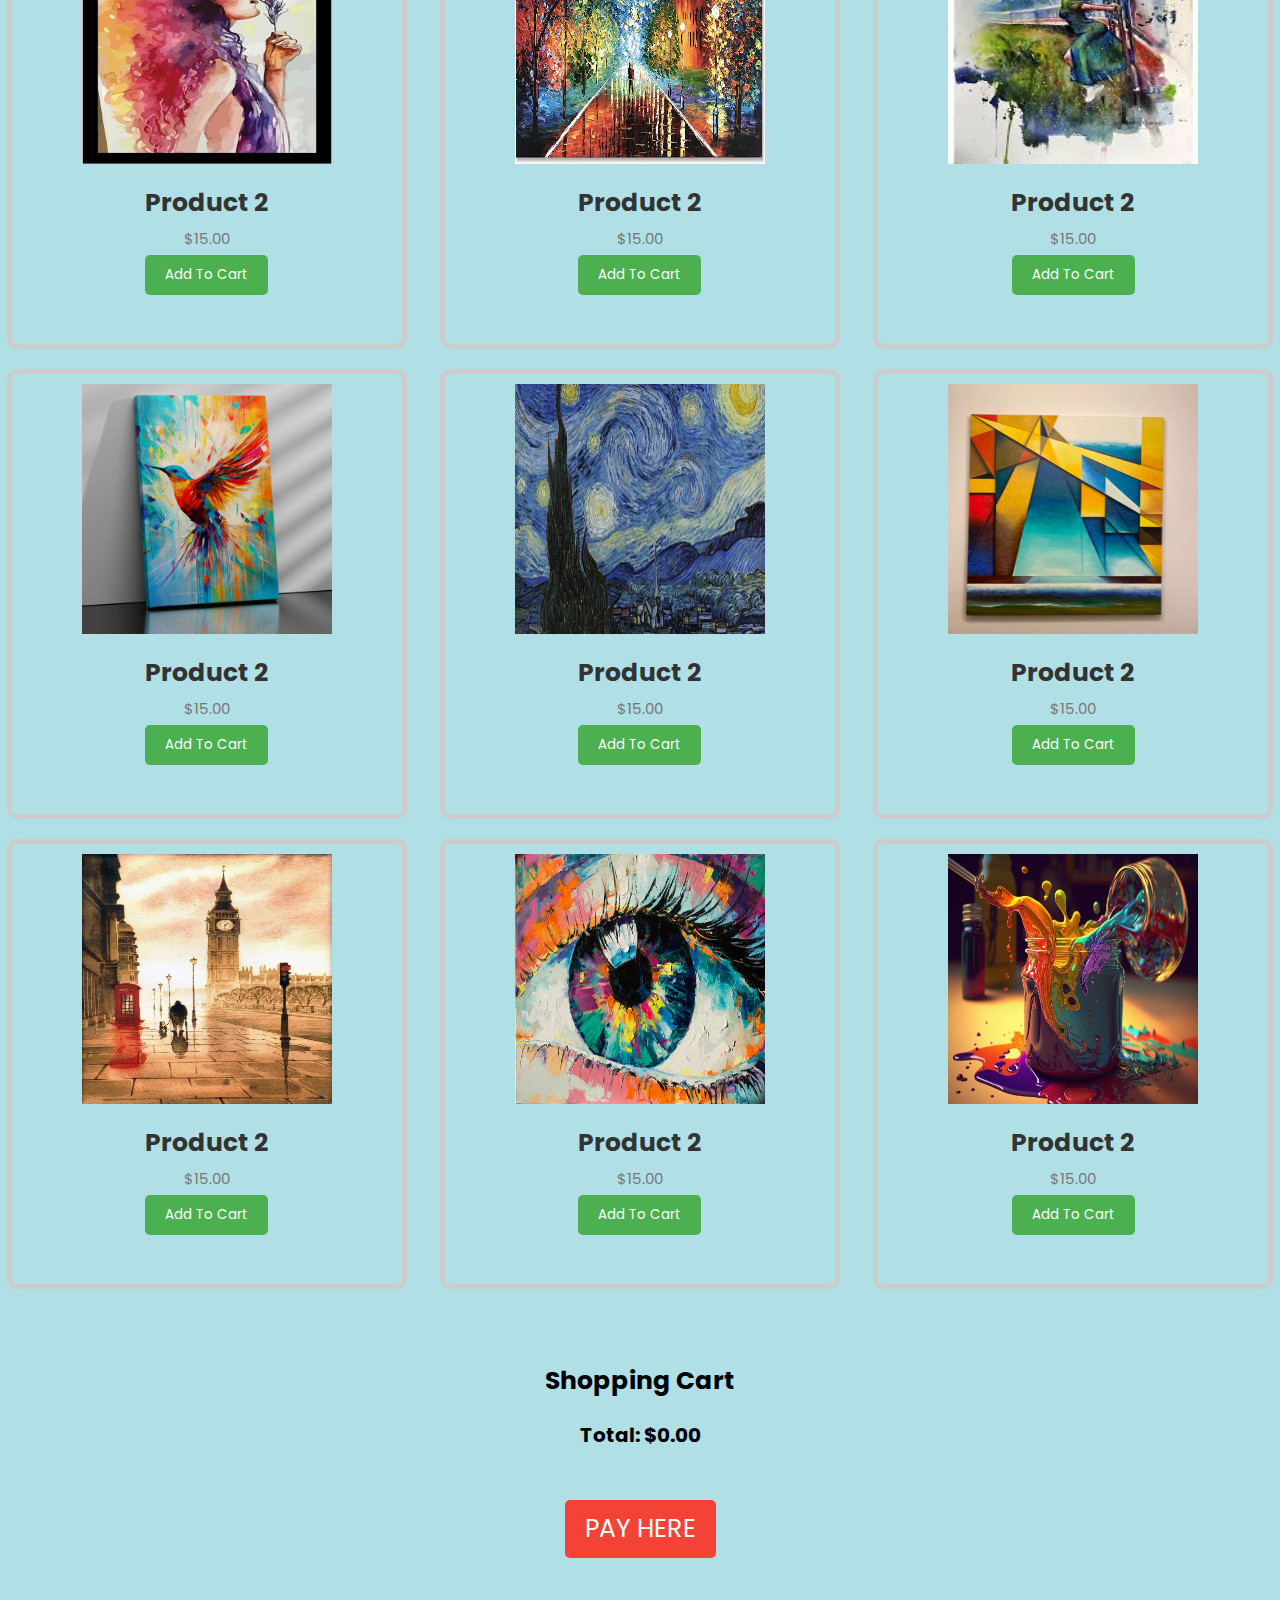
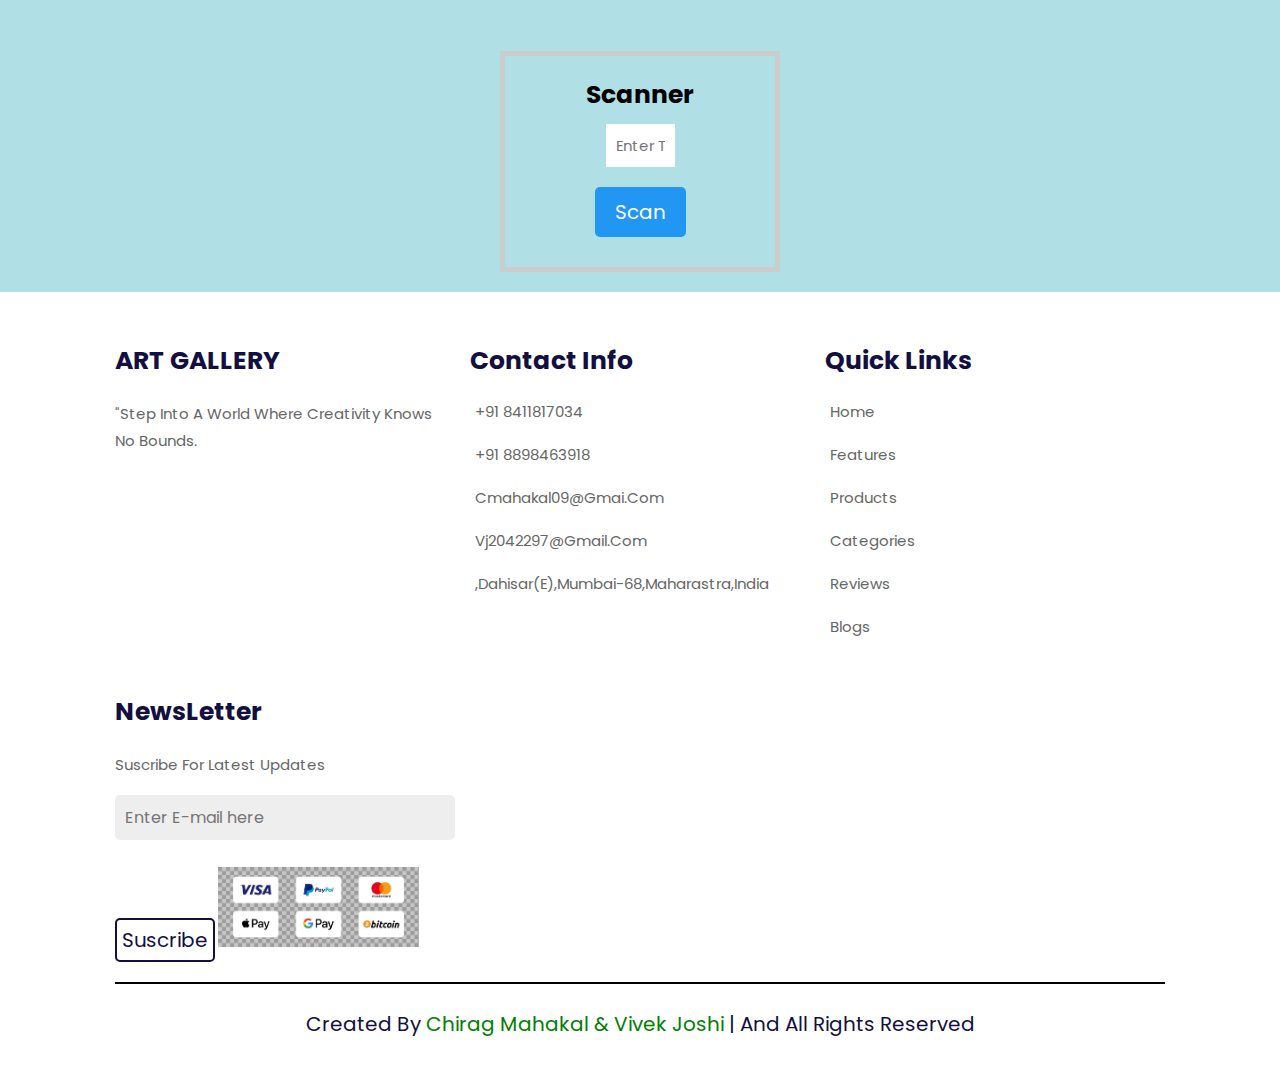
<file: pain.html>
<!DOCTYPE html>
<html lang="en">
<head>
<meta charset="UTF-8">
<meta name="viewport" content="width=device-width, initial-scale=1.0">
<title>PAINTING</title>
<link rel="stylesheet" href="style.css">
<style>
    /* General Styles */
body {
  font-family: Arial, sans-serif;
  margin: 0;
  padding: 0;
  background: powderblue;
}

.container {
  max-width: 1200px;
  margin: 0 auto;
  padding: 20px;
}

/* Shopping Cart Styles */
#items {
  display: grid;
  grid-template-columns: repeat(auto-fill, minmax(380px, 1fr)); /* Adjust the minmax value to your preference */
  gap: 20px; /* Adjust the gap between items */
  justify-items: center;
}

.item {
  height: 450px;
  width:400px ;
  text-align: center;
  border: 5px solid #ccc;
  border-radius: 10px;
  padding: 10px;
  transition: transform 0.3s;
}

.item:hover {
  transform: translateY(-5px);
}

.item img {
  width: 250px;
  height: 250px;
  margin-bottom: 10px;
  transition: transform 0.3s;
}

.item:hover img {
  transform: scale(1.1);
}

.item h3 {
  font-size: 25px;
  margin: 5px 0;
  color: #333;
}

.item p {
  font-size: 15px;
  margin: 5px 0;
  color: #777;
}

.add-to-cart {
  background-color: #4CAF50;
  color: white;
  padding: 10px 20px;
  border: none;
  cursor: pointer;
  border-radius: 5px;
  transition: background-color 0.3s;
}

.add-to-cart:hover {
  background-color: #45a049;
}

/* Cart Styles */
#cart {
  margin: 20px 300px;
  border: 5px ;
  border-color: #0b7dda;
  padding: 20px;
  display: flex;
  flex-direction: column;
  align-items: center;
  text-align: center;
}

#cart h2 {
  font-size: 25px;
  margin-top: 0;
}
#cart-total, h3{
  font-size: 20px;
  margin-top: 20px;
}

#cart-items {
  list-style-type: none;
  padding: 0;
}

#cart-items li {
  margin-top: 10px;
  margin-bottom: 10px;
}

#checkout-btn {
  font-size: 25px;
  background-color: #f44336;
  color: white;
  padding: 10px 20px;
  border: none;
  cursor: pointer;
  border-radius: 5px;
  transition: background-color 0.3s;
  margin-top: 50px;
}

#checkout-btn:hover {
  background-color: #d32f2f;
}

/* Scanner Styles */
#scanner {
  margin: 20px 500px;
  border: 5px solid #ccc;
  padding: 20px;
  display: flex;
  flex-direction: column;
  align-items: center;
  text-align: center;
}

#scanner h2 {
  font-size: 25px;
  margin-top: 0;
}

#total-input {
  font-size: 15px;
  width: calc(100% - 70%);
  padding: 10px;
  margin-bottom: 20px;
  margin-top: 10px;
}

#scan-btn {
  font-size: 20px;
  background-color: #2196F3;
  color: white;
  padding: 10px 20px;
  border: none;
  cursor: pointer;
  border-radius: 5px;
  transition: background-color 0.3s;
}

#scan-btn:hover {
  background-color: #0b7dda;
}

#result {
  font-size: 25px;
  margin-top: 10px;
  font-weight: bold;
}
h1 {
    text-decoration: underline;
  font-size: 30px ; /* Adjust the font size as needed */
  color: #333; /* Text color */
  text-align: center; /* Center align the text */
  margin-bottom: 10px;
  margin-top: 100px;
  text-transform: uppercase; /* Add some space below the heading */
}

</style>
</head>
<body>
  <header class="header">
    <a class="logo">ART GALLERY</a>
<nav class="navbar">
    <a href="index.html">Home</a>
    <a href="#footer">Contact</a>
    <a href="categories.html">Categories</a>
    <a href="#items">Gallery</a>
    <a href="#cart">SHOP</a>
</nav>
</header>

<h1>PAINTING ART GALLERY</h1>
<br>
<br>
<br>
<div id="items">
  <div class="item">
    <img src="pain.jpeg" alt="Product 1">
    <h3>Product 1</h3>
    <p>$10.00</p>
    <button class="add-to-cart">Add to Cart</button>
  </div>

  <div class="item">
    <img src="/painting/1.jpg" alt="Product 2">
    <h3>Product 2</h3>
    <p>$15.00</p>
    <button class="add-to-cart">Add to Cart</button>
  </div>

  <div class="item">
    <img src="/painting/2.webp" alt="Product 2">
    <h3>Product 2</h3>
    <p>$15.00</p>
    <button class="add-to-cart">Add to Cart</button>
  </div>

  <div class="item">
    <img src="/painting/3.jpeg" alt="Product 2">
    <h3>Product 2</h3>
    <p>$15.00</p>
    <button class="add-to-cart">Add to Cart</button>
  </div>

  <div class="item">
    <img src="painting/4.jpg" alt="Product 2">
    <h3>Product 2</h3>
    <p>$15.00</p>
    <button class="add-to-cart">Add to Cart</button>
  </div>

  <div class="item">
    <img src="painting/5.jpeg" alt="Product 2">
    <h3>Product 2</h3>
    <p>$15.00</p>
    <button class="add-to-cart">Add to Cart</button>
  </div>
  
  <div class="item">
    <img src="painting/6.jpeg" alt="Product 2">
    <h3>Product 2</h3>
    <p>$15.00</p>
    <button class="add-to-cart">Add to Cart</button>
  </div>

  <div class="item">
    <img src="painting/7.jpeg" alt="Product 2">
    <h3>Product 2</h3>
    <p>$15.00</p>
    <button class="add-to-cart">Add to Cart</button>
  </div>
  
  <div class="item">
    <img src="painting/8.jpg" alt="Product 2">
    <h3>Product 2</h3>
    <p>$15.00</p>
    <button class="add-to-cart">Add to Cart</button>
  </div>
  <div class="item">
    <img src="painting/9.webp" alt="Product 2">
    <h3>Product 2</h3>
    <p>$15.00</p>
    <button class="add-to-cart">Add to Cart</button>
  </div>
  <div class="item">
    <img src="painting/10.jpeg" alt="Product 2">
    <h3>Product 2</h3>
    <p>$15.00</p>
    <button class="add-to-cart">Add to Cart</button>
  </div>
  <div class="item">
    <img src="painting/11.avif" alt="Product 2">
    <h3>Product 2</h3>
    <p>$15.00</p>
    <button class="add-to-cart">Add to Cart</button>
  </div>
  <div class="item">
    <img src="painting/12.jpeg" alt="Product 2">
    <h3>Product 2</h3>
    <p>$15.00</p>
    <button class="add-to-cart">Add to Cart</button>
  </div>
  <div class="item">
    <img src="painting/13.jpeg" alt="Product 2">
    <h3>Product 2</h3>
    <p>$15.00</p>
    <button class="add-to-cart">Add to Cart</button>
  </div>
  <div class="item">
    <img src="painting/14.jpeg" alt="Product 2">
    <h3>Product 2</h3>
    <p>$15.00</p>
    <button class="add-to-cart">Add to Cart</button>
  </div>
  <div class="item">
    <img src="painting/15.avif" alt="Product 2">
    <h3>Product 2</h3>
    <p>$15.00</p>
    <button class="add-to-cart">Add to Cart</button>
  </div>
  <div class="item">
    <img src="painting/16.webp" alt="Product 2">
    <h3>Product 2</h3>
    <p>$15.00</p>
    <button class="add-to-cart">Add to Cart</button>
  </div>
  <div class="item">
    <img src="painting/17.jpeg" alt="Product 2">
    <h3>Product 2</h3>
    <p>$15.00</p>
    <button class="add-to-cart">Add to Cart</button>
  </div>
  <div class="item">
    <img src="painting/18.webp" alt="Product 2">
    <h3>Product 2</h3>
    <p>$15.00</p>
    <button class="add-to-cart">Add to Cart</button>
  </div>
  <div class="item">
    <img src="painting/19.jpg" alt="Product 2">
    <h3>Product 2</h3>
    <p>$15.00</p>
    <button class="add-to-cart">Add to Cart</button>
  </div>
  <div class="item">
    <img src="painting/20.jpeg" alt="Product 2">
    <h3>Product 2</h3>
    <p>$15.00</p>
    <button class="add-to-cart">Add to Cart</button>
  </div>
  <div class="item">
    <img src="painting/21.jpeg" alt="Product 2">
    <h3>Product 2</h3>
    <p>$15.00</p>
    <button class="add-to-cart">Add to Cart</button>
  </div>
  <div class="item">
    <img src="painting/22.jpeg" alt="Product 2">
    <h3>Product 2</h3>
    <p>$15.00</p>
    <button class="add-to-cart">Add to Cart</button>
  </div>
  <div class="item">
    <img src="painting/23.jpeg" alt="Product 2">
    <h3>Product 2</h3>
    <p>$15.00</p>
    <button class="add-to-cart">Add to Cart</button>
  </div>
  <div class="item">
    <img src="painting/24.jpeg" alt="Product 2">
    <h3>Product 2</h3>
    <p>$15.00</p>
    <button class="add-to-cart">Add to Cart</button>
  </div>
  <div class="item">
    <img src="painting/25.webp" alt="Product 2">
    <h3>Product 2</h3>
    <p>$15.00</p>
    <button class="add-to-cart">Add to Cart</button>
  </div>
  <div class="item">
    <img src="painting/26.webp" alt="Product 2">
    <h3>Product 2</h3>
    <p>$15.00</p>
    <button class="add-to-cart">Add to Cart</button>
  </div>
  <div class="item">
    <img src="painting/27.webp" alt="Product 2">
    <h3>Product 2</h3>
    <p>$15.00</p>
    <button class="add-to-cart">Add to Cart</button>
  </div>
  <div class="item">
    <img src="painting/28.jpeg" alt="Product 2">
    <h3>Product 2</h3>
    <p>$15.00</p>
    <button class="add-to-cart">Add to Cart</button>
  </div>
  <div class="item">
    <img src="painting/29.webp" alt="Product 2">
    <h3>Product 2</h3>
    <p>$15.00</p>
    <button class="add-to-cart">Add to Cart</button>
  </div>
  <div class="item">
    <img src="painting/30.jpeg" alt="Product 2">
    <h3>Product 2</h3>
    <p>$15.00</p>
    <button class="add-to-cart">Add to Cart</button>
  </div>
  <div class="item">
    <img src="painting/31.jpeg" alt="Product 2">
    <h3>Product 2</h3>
    <p>$15.00</p>
    <button class="add-to-cart">Add to Cart</button>
  </div>
  <div class="item">
    <img src="painting/32.jpeg" alt="Product 2">
    <h3>Product 2</h3>
    <p>$15.00</p>
    <button class="add-to-cart">Add to Cart</button>
  </div>
  <div class="item">
    <img src="painting/33.webp" alt="Product 2">
    <h3>Product 2</h3>
    <p>$15.00</p>
    <button class="add-to-cart">Add to Cart</button>
  </div>
  <div class="item">
    <img src="painting/34.jpeg" alt="Product 2">
    <h3>Product 2</h3>
    <p>$15.00</p>
    <button class="add-to-cart">Add to Cart</button>
  </div>
  <div class="item">
    <img src="painting/35.jpeg" alt="Product 2">
    <h3>Product 2</h3>
    <p>$15.00</p>
    <button class="add-to-cart">Add to Cart</button>
  </div>
  <div class="item">
    <img src="painting/36.webp" alt="Product 2">
    <h3>Product 2</h3>
    <p>$15.00</p>
    <button class="add-to-cart">Add to Cart</button>
  </div>
  <div class="item">
    <img src="painting/37.jpeg" alt="Product 2">
    <h3>Product 2</h3>
    <p>$15.00</p>
    <button class="add-to-cart">Add to Cart</button>
  </div>
  <div class="item">
    <img src="painting/38.jpeg" alt="Product 2">
    <h3>Product 2</h3>
    <p>$15.00</p>
    <button class="add-to-cart">Add to Cart</button>
  </div>
  <div class="item">
    <img src="painting/39.jpg" alt="Product 2">
    <h3>Product 2</h3>
    <p>$15.00</p>
    <button class="add-to-cart">Add to Cart</button>
  </div>
  <div class="item">
    <img src="painting/40.jpeg" alt="Product 2">
    <h3>Product 2</h3>
    <p>$15.00</p>
    <button class="add-to-cart">Add to Cart</button>
  </div>
  <div class="item">
    <img src="painting/41.jpeg" alt="Product 2">
    <h3>Product 2</h3>
    <p>$15.00</p>
    <button class="add-to-cart">Add to Cart</button>
  </div>
  <div class="item">
    <img src="painting/16.webp" alt="Product 2">
    <h3>Product 2</h3>
    <p>$15.00</p>
    <button class="add-to-cart">Add to Cart</button>
  </div>
  <div class="item">
    <img src="painting/12.jpeg" alt="Product 2">
    <h3>Product 2</h3>
    <p>$15.00</p>
    <button class="add-to-cart">Add to Cart</button>
  </div>
  <div class="item">
    <img src="painting/10.jpeg" alt="Product 2">
    <h3>Product 2</h3>
    <p>$15.00</p>
    <button class="add-to-cart">Add to Cart</button>
  </div>
  <div class="item">
    <img src="painting/30.jpeg" alt="Product 2">
    <h3>Product 2</h3>
    <p>$15.00</p>
    <button class="add-to-cart">Add to Cart</button>
  </div>
  <div class="item">
    <img src="painting/22.jpeg" alt="Product 2">
    <h3>Product 2</h3>
    <p>$15.00</p>
    <button class="add-to-cart">Add to Cart</button>
  </div>
  <div class="item">
    <img src="painting/20.jpeg" alt="Product 2">
    <h3>Product 2</h3>
    <p>$15.00</p>
    <button class="add-to-cart">Add to Cart</button>
  </div>
</div>
<br>
<br>
<br>

<div id="cart">
  <h2>Shopping Cart</h2>
  <ul id="cart-items">
  </ul>
  <h3>Total: $<span id="cart-total">0.00</span></h3>
  <button id="checkout-btn">PAY HERE</button>
</div>
<br>
<br>
<br>

<div id="scanner">
  <h2>Scanner</h2>
  <input type="text" id="total-input" placeholder="Enter Total Amount">

  <button id="scan-btn">Scan</button> 

  <p id="result"></p>
</div>

<section id="footer">
  <div class="box-container">
      <div class="box">
          <h3> ART GALLERY </h3>
          <p>"Step into a world where creativity knows no bounds.</p>
          <div class="share">
              <a href="#" class="fa fa-facebook"></a>
              <a href="#" class="fa fa-instagram"></a>
              <a href="#" class="fa fa-linkedin"></a>
              <a href="#" class="fa fa-github"></a>
          </div>
      </div>

      <div class="box">
          <h3> Contact Info </h3>
          <a href="#" class="link"> <i class="fa fa-phone"></i> +91 8411817034</a>
          <a href="#" class="link"> <i class="fa fa-phone"></i> +91 8898463918</a>
          <a href="#" class="link"> <i class="fa fa-envelope"></i> cmahakal09@gmai.com</a>
          <a href="#" class="link"> <i class="fa fa-envelope"></i> vj2042297@gmail.com</a>
          <a href="#" class="link"> <i class="fa fa-map-marker"></i> ,Dahisar(E),Mumbai-68,Maharastra,India</a>
      </div>

      <div class="box">
          <h3> Quick Links </h3>
          <a href="#" class="link"><i class="fa fa-arrow-right"></i>Home</a>
          <a href="#" class="link"><i class="fa fa-arrow-right"></i>Features</a>
          <a href="#" class="link"><i class="fa fa-arrow-right"></i>Products</a>
          <a href="#" class="link"><i class="fa fa-arrow-right"></i>Categories</a>
          <a href="#" class="link"><i class="fa fa-arrow-right"></i>Reviews</a>
          <a href="#" class="link"><i class="fa fa-arrow-right"></i>Blogs</a>
      </div>

      <div class="box">
          <h3> NewsLetter </h3>
          <p>Suscribe For Latest Updates</p>
          <input type="email" class="email" placeholder="Enter E-mail here">
          <input type="submit" class="btn"  value="Suscribe">
          <img src="pay.jpeg" class="payment-img">
      </div>
  </div>

  <div class="credit"> Created By <span>Chirag Mahakal & Vivek Joshi</span> | And All Rights Reserved </div>
</section>




<script src="script.js"></script>
<script>
    document.addEventListener('DOMContentLoaded', function() {
    const addToCartButtons = document.querySelectorAll('.add-to-cart');
    const cartItemsList = document.getElementById('cart-items');
    const cartTotal = document.getElementById('cart-total');
    const checkoutBtn = document.getElementById('checkout-btn');
    const scanBtn = document.getElementById('scan-btn');
    const totalInput = document.getElementById('total-input');
    const result = document.getElementById('result');
    const scannerSection = document.getElementById('scanner');
    const paymentOptions = document.getElementById('payment-options');

    let cartItems = [];
    let totalAmount = 0;

    addToCartButtons.forEach(button => {
        button.addEventListener('click', function() {
            const itemContainer = button.parentElement;
            const name = itemContainer.querySelector('h3').textContent;
            const price = parseFloat(itemContainer.querySelector('p').textContent.slice(1)); // Removing the '$' sign

            cartItems.push({ name, price });
            totalAmount += price;
            updateCart();
        });
    });

    function updateCart() {
        cartItemsList.innerHTML = '';
        let total = 0;
        cartItems.forEach((item, index) => {
            const listItem = document.createElement('li');
            listItem.textContent = `${item.name} - $${item.price.toFixed(2)}`;

            // Create remove button for each item
            const removeButton = document.createElement('button');
            removeButton.style.backgroundColor="red"
            removeButton.textContent = 'Remove';
            removeButton.addEventListener('click', function() {
                // Remove item from cartItems array
                cartItems.splice(index, 1);
                totalAmount -= item.price;
                updateCart();
            });

            // Append remove button to the list item
            listItem.appendChild(removeButton);

            // Append list item to the cart items list
            cartItemsList.appendChild(listItem);
            total += item.price;
        });
        cartTotal.textContent = total.toFixed(2);
    }

    checkoutBtn.addEventListener('click', function() {
        totalInput.value = totalAmount.toFixed(2);
        scannerSection.style.display = 'block';
        paymentOptions.style.display = 'none';
    });

    scanBtn.addEventListener('click', function() {
        const scannedAmount = parseFloat(totalInput.value);
        if (scannedAmount === 0) {
            result.textContent = 'Please Select Something To make Payment';
        } else {
            if (scannedAmount === totalAmount) {
                result.textContent = 'Redirecting to payment page...';
                // Simulate redirection to payment page
                setTimeout(() => {
                    window.location.href = 'scanner.html'; // Redirect to payment page
                }, 2000); // Delay for 2 seconds before redirection
            } else {
                result.textContent = 'Payment failed. Amounts do not match.';
            }
        }
    });
});
</script>
</body>
</html>
</file>
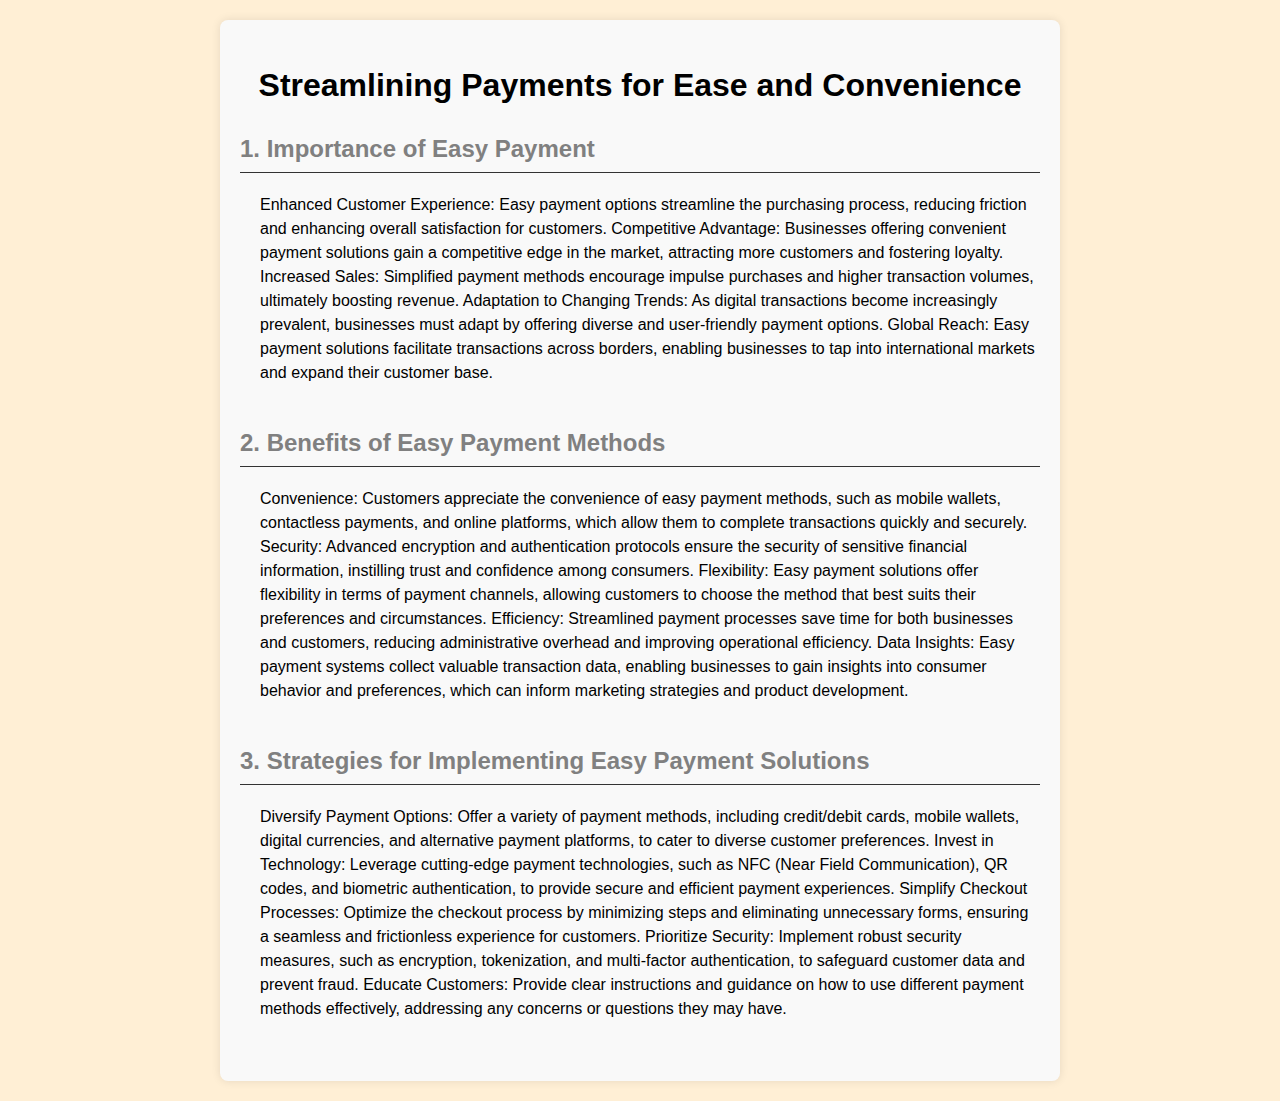
<file: payment.html>
<!DOCTYPE html>
<html lang="en">
<head>
  <meta charset="UTF-8">
  <meta name="viewport" content="width=device-width, initial-scale=1.0">
  <title>EASY-PAYMENT</title>
  <style>
    body {
      font-family: Arial, sans-serif;
      line-height: 1.5;
      margin: 0;
      padding: 0;
      background: papayawhip;
    }
    .container {
      max-width: 800px;
      margin: 20px auto;
      padding: 20px;
      background-color: #f9f9f9;
      border-radius: 8px;
      box-shadow: 0 0 10px rgba(0, 0, 0, 0.1);
    }
    h1 {
      text-align: center;
      color:black;
    }
    h2 {
      color: gray;
    }
    p {
      margin-bottom: 20px;
    }
    ul {
      list-style: none;
      padding: 0;
    }
    li {
      margin-bottom: 10px;
    }
    .section {
      margin-bottom: 40px;
    }
    .section h2 {
      border-bottom: 1px solid #333;
      padding-bottom: 5px;
    }
    .section-content {
      padding-left: 20px;
    }
  </style>
</head>
<body>
  <div class="container">
    <h1>Streamlining Payments for Ease and Convenience</h1>
    <div class="section">
      <h2>1. Importance of Easy Payment</h2>
      <div class="section-content">
        <p>Enhanced Customer Experience: Easy payment options streamline the purchasing process, reducing friction and enhancing overall satisfaction for customers.
            Competitive Advantage: Businesses offering convenient payment solutions gain a competitive edge in the market, attracting more customers and fostering loyalty.
            Increased Sales: Simplified payment methods encourage impulse purchases and higher transaction volumes, ultimately boosting revenue.
            Adaptation to Changing Trends: As digital transactions become increasingly prevalent, businesses must adapt by offering diverse and user-friendly payment options.
            Global Reach: Easy payment solutions facilitate transactions across borders, enabling businesses to tap into international markets and expand their customer base.
            </p>
      </div>
    </div>

    <div class="section">
      <h2>2. Benefits of Easy Payment Methods</h2>
      <div class="section-content">
        <p>Convenience: Customers appreciate the convenience of easy payment methods, such as mobile wallets, contactless payments, and online platforms, which allow them to complete transactions quickly and securely.
            Security: Advanced encryption and authentication protocols ensure the security of sensitive financial information, instilling trust and confidence among consumers.
            Flexibility: Easy payment solutions offer flexibility in terms of payment channels, allowing customers to choose the method that best suits their preferences and circumstances.
            Efficiency: Streamlined payment processes save time for both businesses and customers, reducing administrative overhead and improving operational efficiency.
            Data Insights: Easy payment systems collect valuable transaction data, enabling businesses to gain insights into consumer behavior and preferences, which can inform marketing strategies and product development.</p>
      </div>
    </div>

    <div class="section">
      <h2>3. Strategies for Implementing Easy Payment Solutions</h2>
      <div class="section-content">
        <p>Diversify Payment Options: Offer a variety of payment methods, including credit/debit cards, mobile wallets, digital currencies, and alternative payment platforms, to cater to diverse customer preferences.
            Invest in Technology: Leverage cutting-edge payment technologies, such as NFC (Near Field Communication), QR codes, and biometric authentication, to provide secure and efficient payment experiences.
            Simplify Checkout Processes: Optimize the checkout process by minimizing steps and eliminating unnecessary forms, ensuring a seamless and frictionless experience for customers.
            Prioritize Security: Implement robust security measures, such as encryption, tokenization, and multi-factor authentication, to safeguard customer data and prevent fraud.
            Educate Customers: Provide clear instructions and guidance on how to use different payment methods effectively, addressing any concerns or questions they may have.</p>
    </div>
    </div>
  </div>
</body>
</html>
</file>
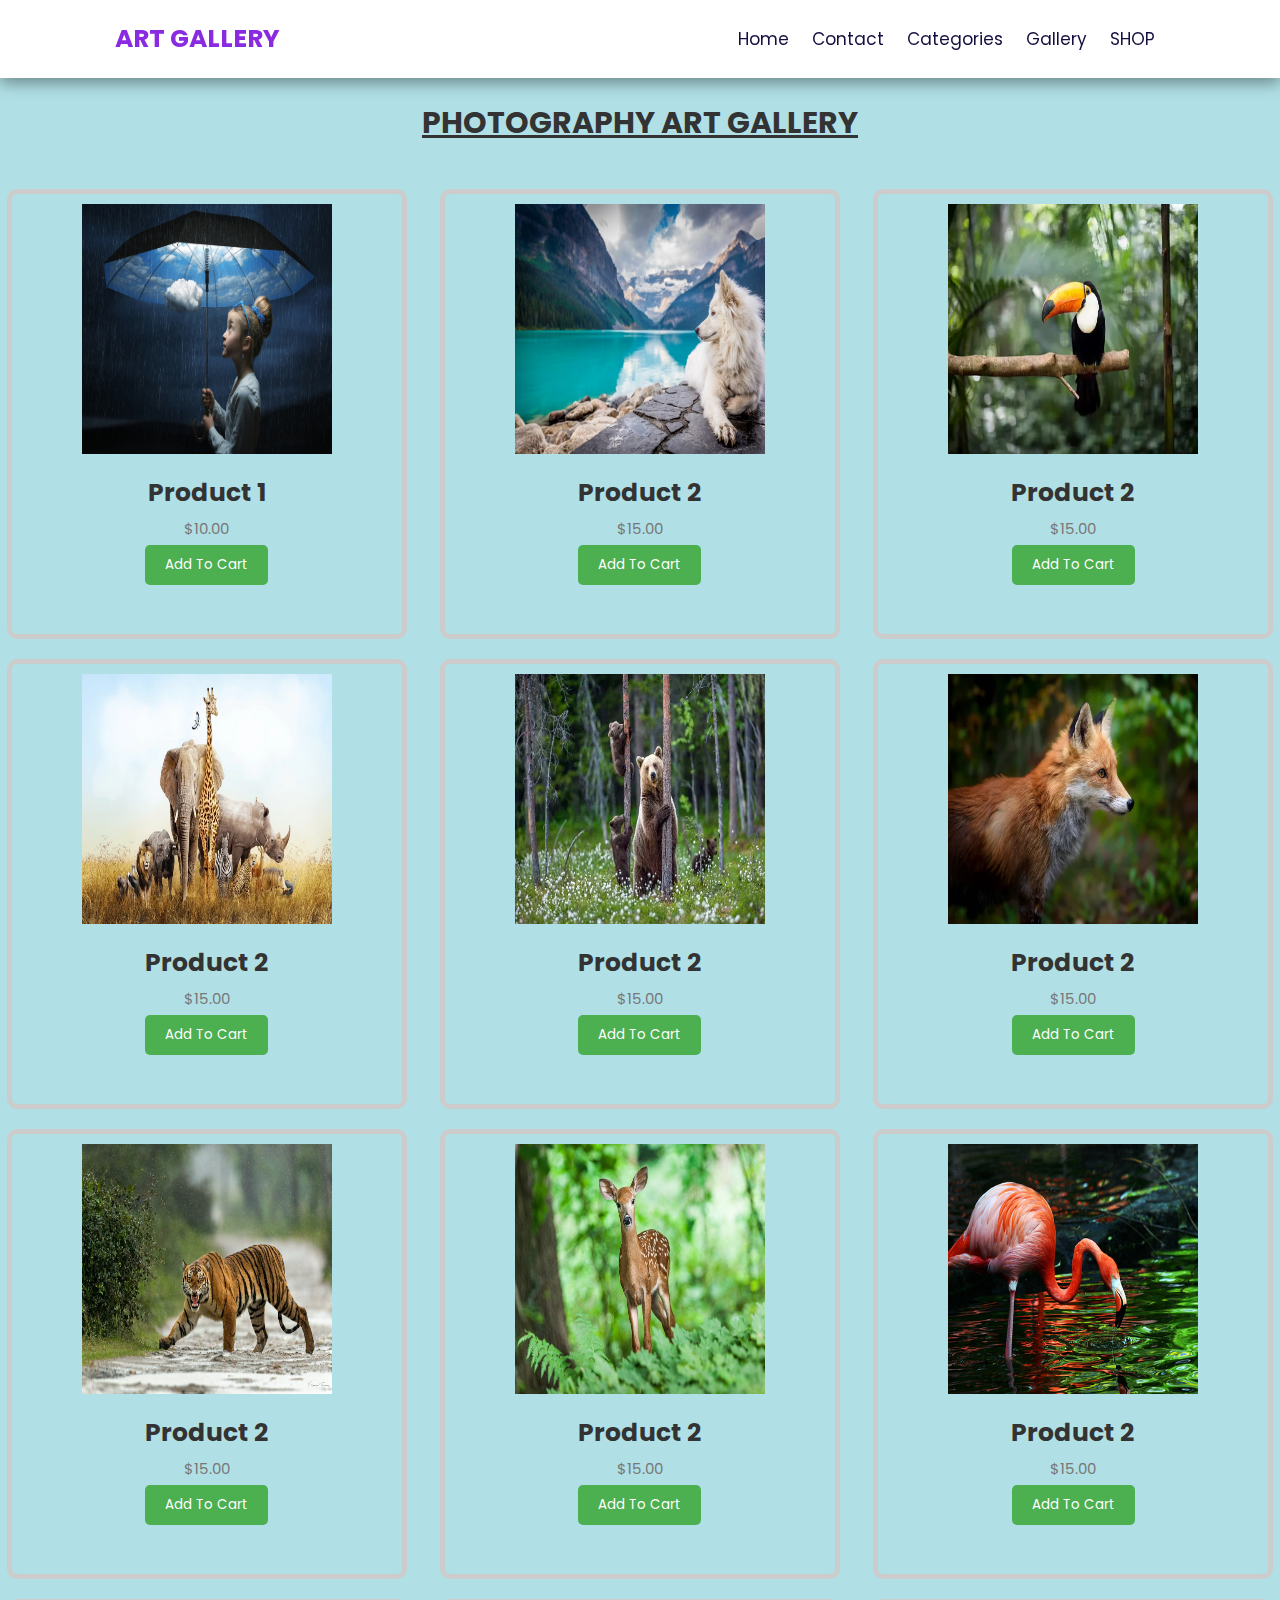
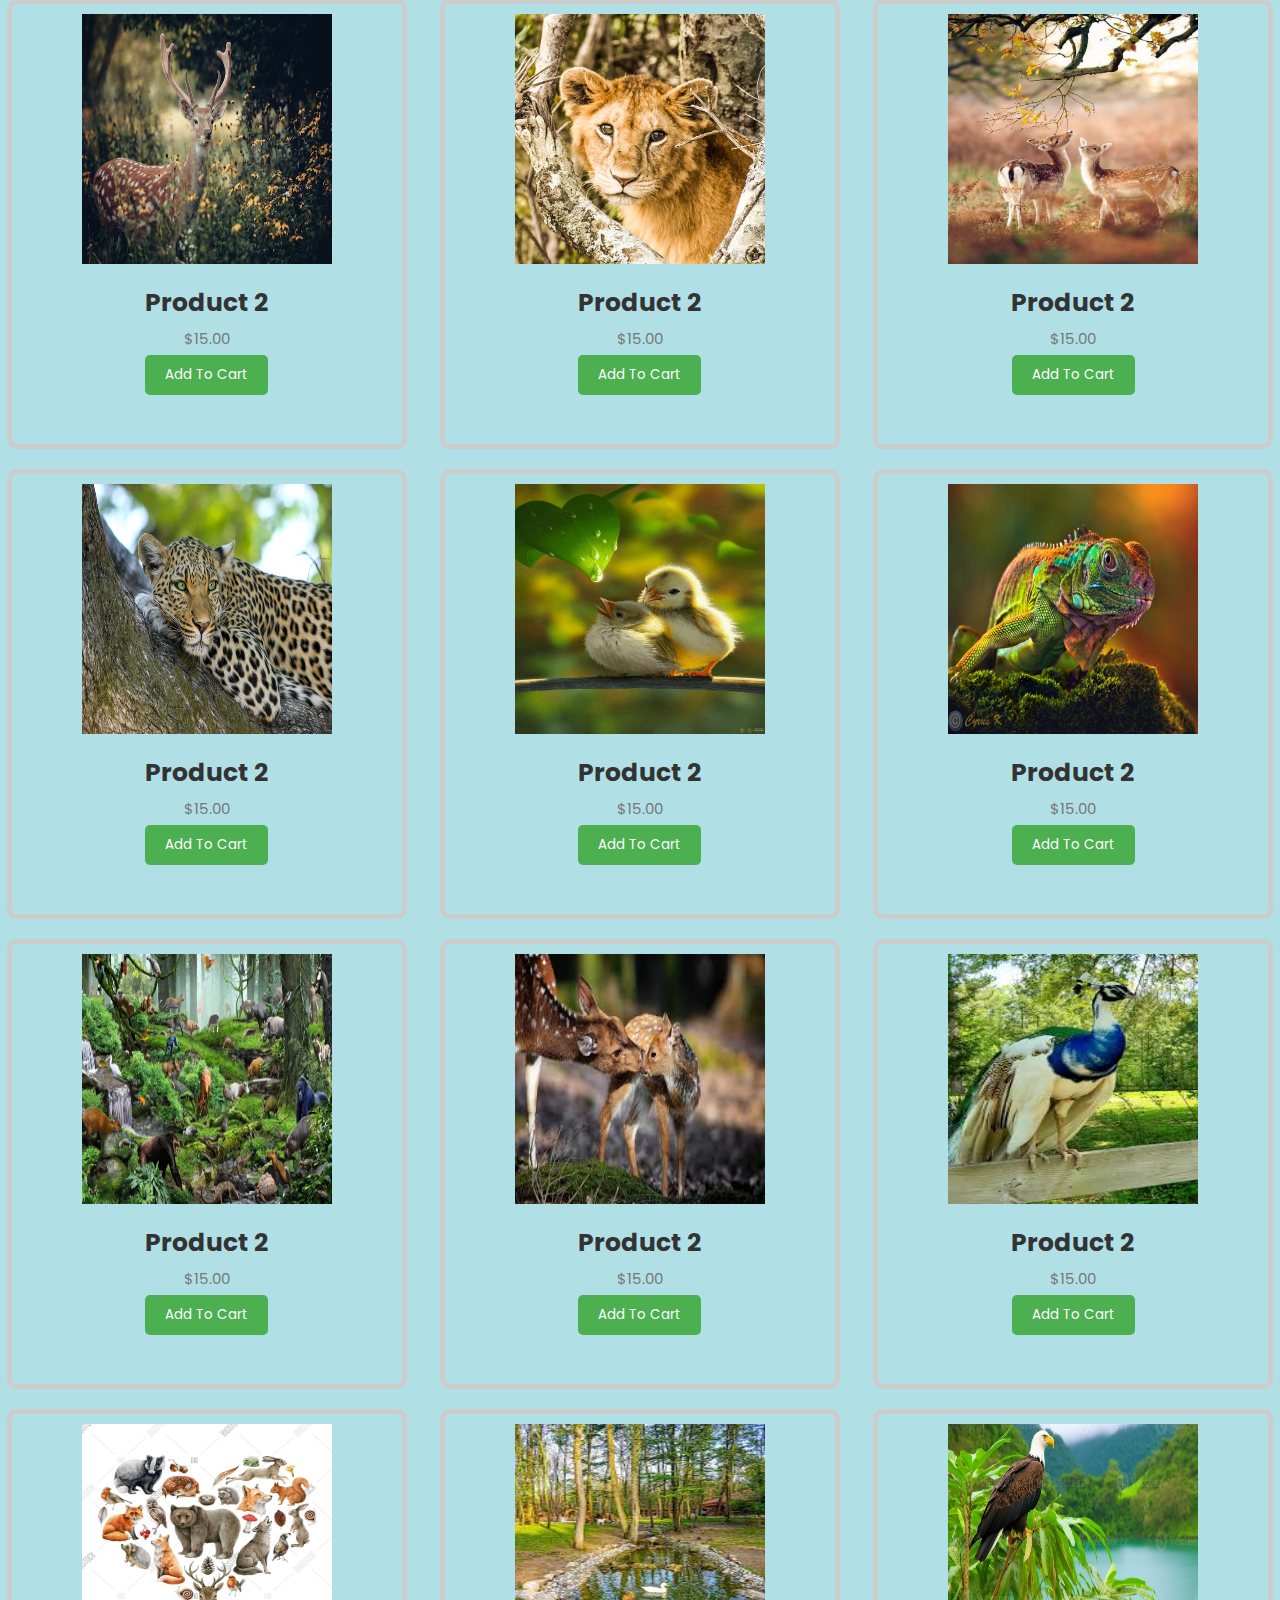
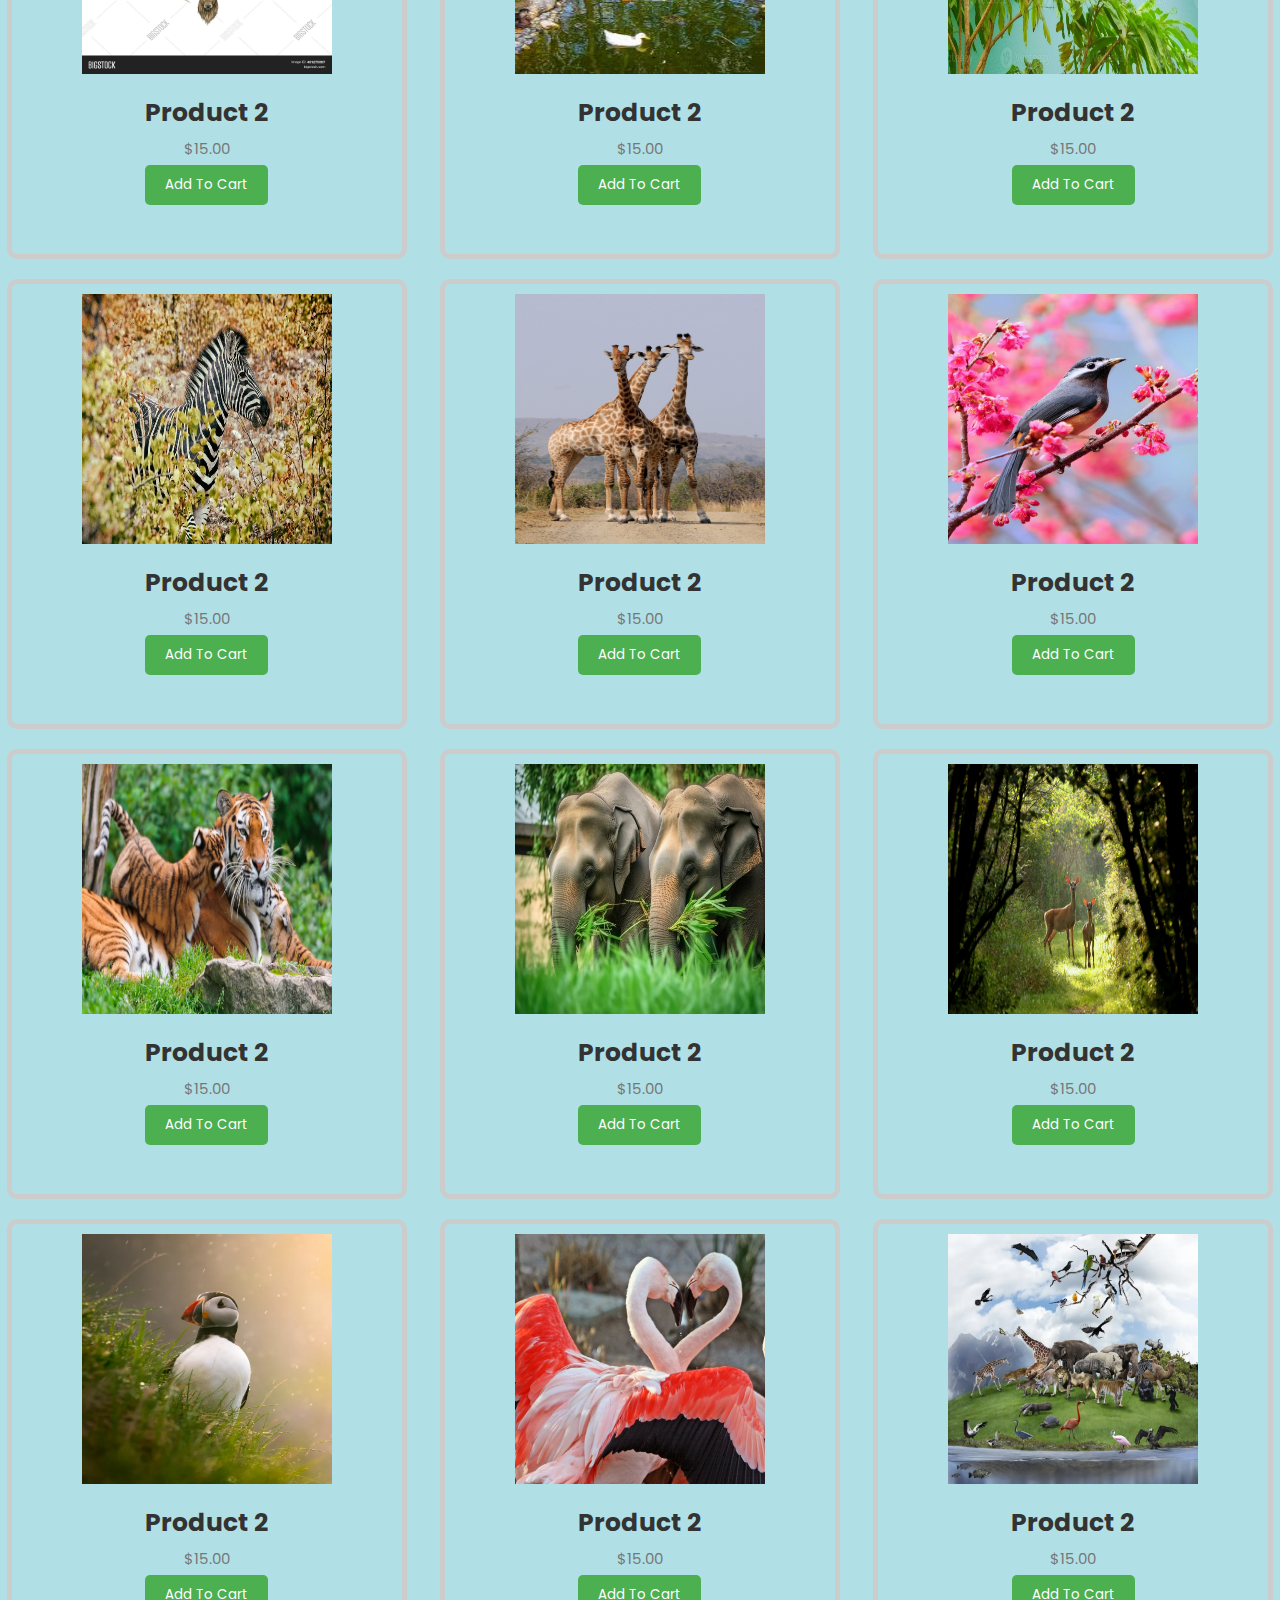
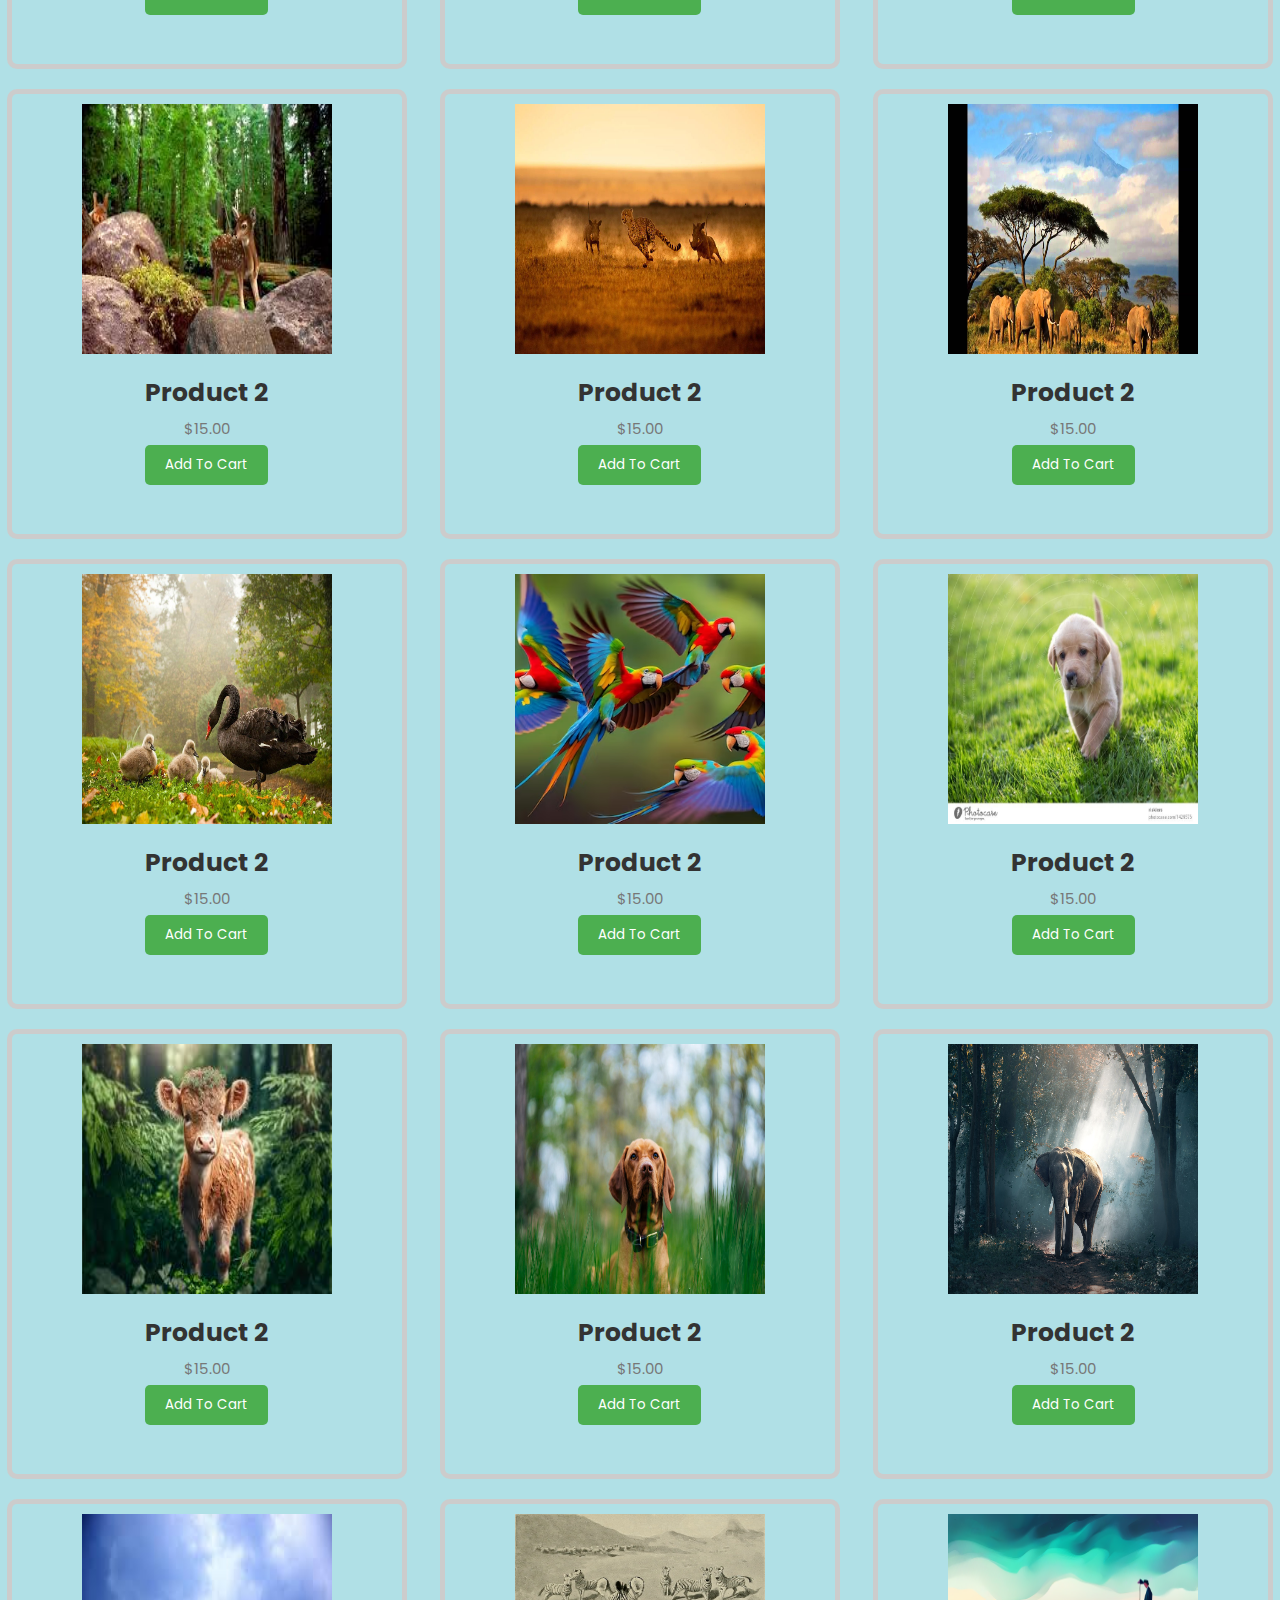
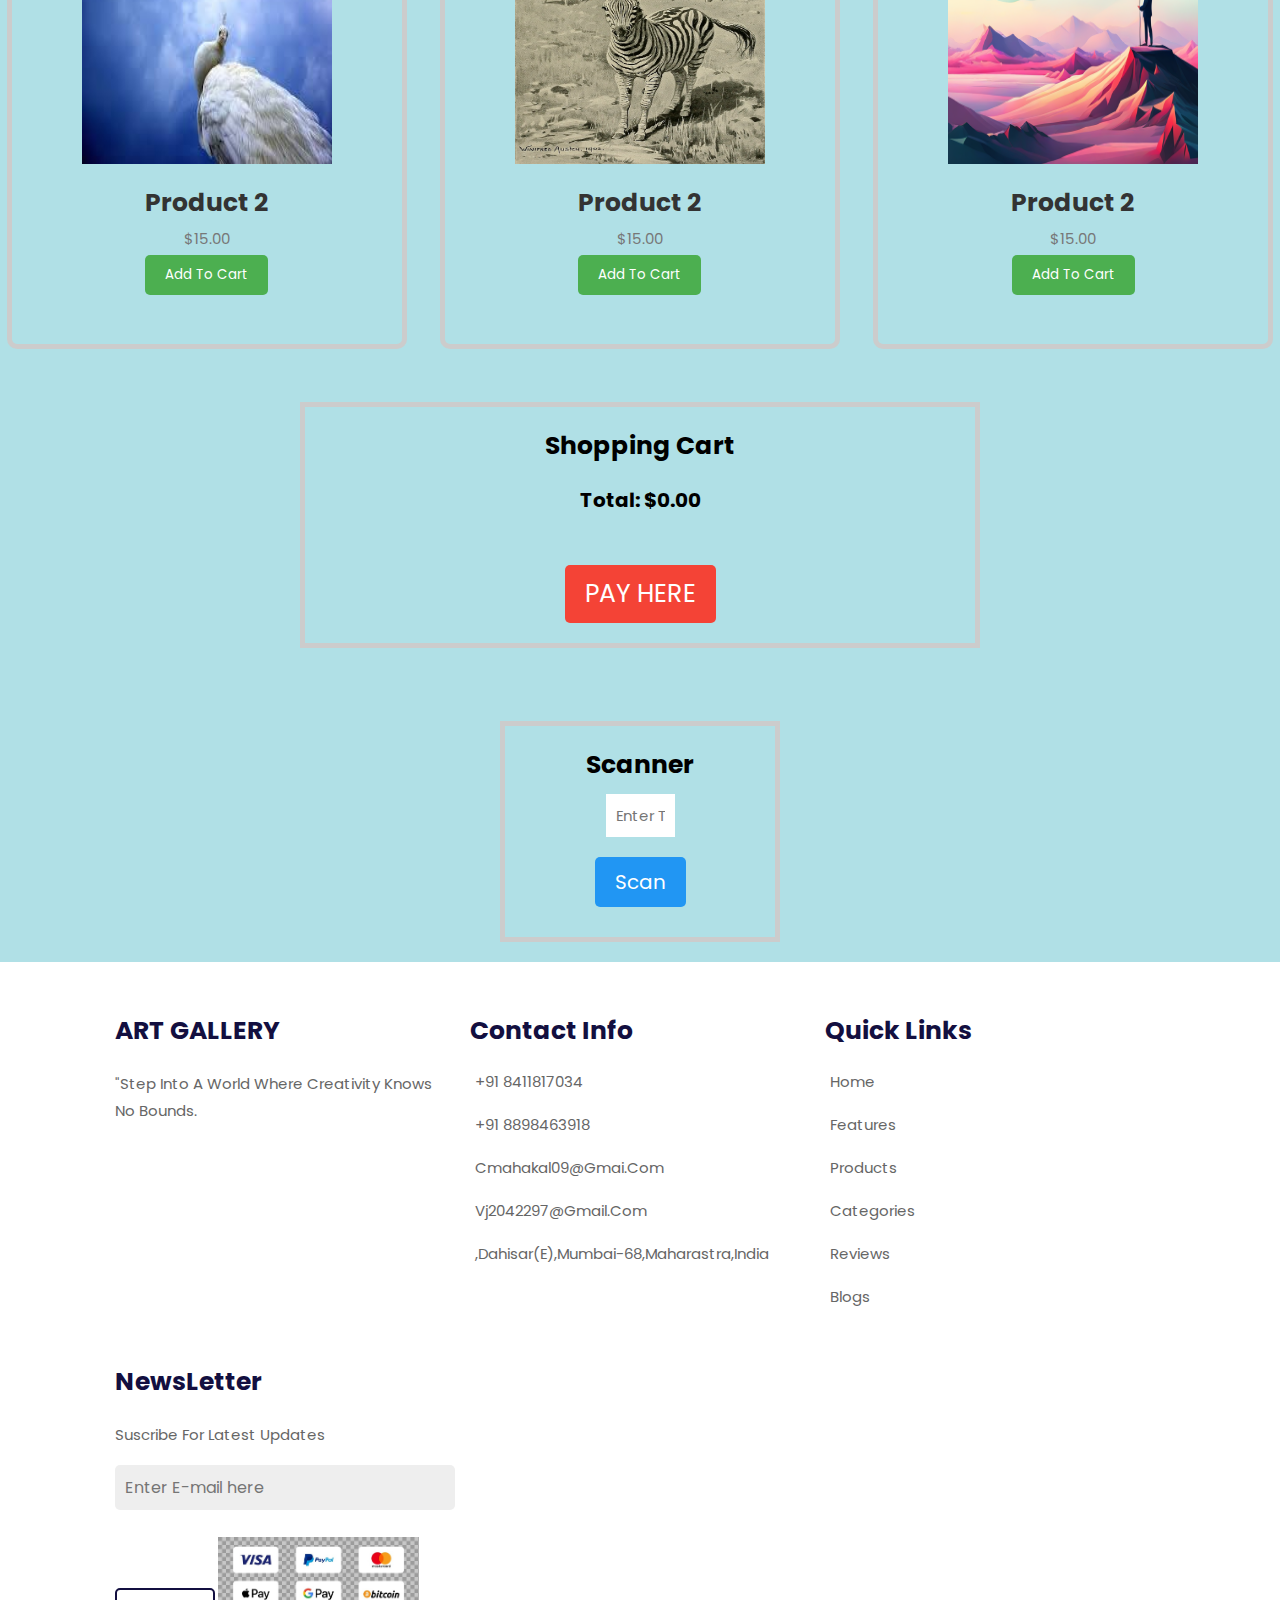
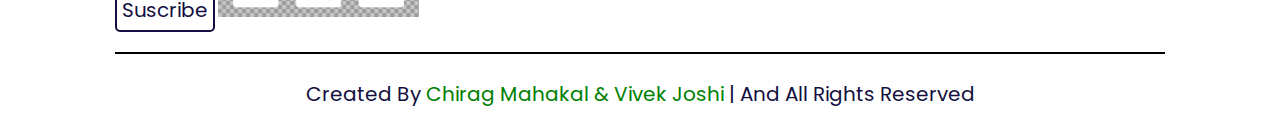
<file: photo.html>
<!DOCTYPE html>
<html lang="en">
<head>
<meta charset="UTF-8">
<meta name="viewport" content="width=device-width, initial-scale=1.0">
<title>Photography</title>
<link rel="stylesheet" href="style.css">
<style>
    /* General Styles */
body {
  font-family: Arial, sans-serif;
  margin: 0;
  padding: 0;
  background: powderblue;
}

.container {
  max-width: 1200px;
  margin: 0 auto;
  padding: 20px;
}

/* Shopping Cart Styles */
#items {
  display: grid;
  grid-template-columns: repeat(auto-fill, minmax(380px, 1fr)); /* Adjust the minmax value to your preference */
  gap: 20px; /* Adjust the gap between items */
  justify-items: center;
}

.item {
  height: 450px;
  width:400px ;
  text-align: center;
  border: 5px solid #ccc;
  border-radius: 10px;
  padding: 10px;
  transition: transform 0.3s;
}

.item:hover {
  transform: translateY(-5px);
}

.item img {
  width: 250px;
  height: 250px;
  margin-bottom: 10px;
  transition: transform 0.3s;
}

.item:hover img {
  transform: scale(1.1);
}

.item h3 {
  font-size: 25px;
  margin: 5px 0;
  color: #333;
}

.item p {
  font-size: 15px;
  margin: 5px 0;
  color: #777;
}

.add-to-cart {
  background-color: #4CAF50;
  color: white;
  padding: 10px 20px;
  border: none;
  cursor: pointer;
  border-radius: 5px;
  transition: background-color 0.3s;
}

.add-to-cart:hover {
  background-color: #45a049;
}

/* Cart Styles */
#cart {
  margin: 20px 300px;
  border: 5px solid #ccc;
  padding: 20px;
  display: flex;
  flex-direction: column;
  align-items: center;
  text-align: center;
}

#cart h2 {
  font-size: 25px;
  margin-top: 0;
}
#cart-total, h3{
  font-size: 20px;
  margin-top: 20px;
}

#cart-items {
  list-style-type: none;
  padding: 0;
}

#cart-items li {
  margin-top: 10px;
  margin-bottom: 10px;
}

#checkout-btn {
  font-size: 25px;
  background-color: #f44336;
  color: white;
  padding: 10px 20px;
  border: none;
  cursor: pointer;
  border-radius: 5px;
  transition: background-color 0.3s;
  margin-top: 50px;
}

#checkout-btn:hover {
  background-color: #d32f2f;
}

/* Scanner Styles */
#scanner {
  margin: 20px 500px;
  border: 5px solid #ccc;
  padding: 20px;
  display: flex;
  flex-direction: column;
  align-items: center;
  text-align: center;
}

#scanner h2 {
  font-size: 25px;
  margin-top: 0;
}

#total-input {
  font-size: 15px;
  width: calc(100% - 70%);
  padding: 10px;
  margin-bottom: 20px;
  margin-top: 10px;
}

#scan-btn {
  font-size: 20px;
  background-color: #2196F3;
  color: white;
  padding: 10px 20px;
  border: none;
  cursor: pointer;
  border-radius: 5px;
  transition: background-color 0.3s;
}

#scan-btn:hover {
  background-color: #0b7dda;
}

#result {
  font-size: 25px;
  margin-top: 10px;
  font-weight: bold;
}
h1 {
  text-decoration: underline;
  font-size: 30px ; /* Adjust the font size as needed */
  color: #333; /* Text color */
  text-align: center; /* Center align the text */
  margin-bottom: 10px;
  margin-top: 100px;
  text-transform: uppercase; /* Add some space below the heading */
}

</style>
</head>
<body>
  <header class="header">
    <a class="logo">ART GALLERY</a>
<nav class="navbar">
  <a href="index.html">Home</a>
  <a href="#footer">Contact</a>
  <a href="categories.html">Categories</a>
  <a href="#items">Gallery</a>
  <a href="#cart">SHOP</a>
</nav>
</header>

<h1>PHOTOGRAPHY ART GALLERY</h1>
<br>
<br>
<br>
<div id="items">
  <div class="item">
    <img src="photo.jpeg" alt="Product 1">
    <h3>Product 1</h3>
    <p>$10.00</p>
    <button class="add-to-cart">Add to Cart</button>
  </div>

  <div class="item">
    <img src="photo/1.avif" alt="Product 2">
    <h3>Product 2</h3>
    <p>$15.00</p>
    <button class="add-to-cart">Add to Cart</button>
  </div>

  <div class="item">
    <img src="photo/2.webp" alt="Product 2">
    <h3>Product 2</h3>
    <p>$15.00</p>
    <button class="add-to-cart">Add to Cart</button>
  </div>

  <div class="item">
    <img src="photo/3.webp" alt="Product 2">
    <h3>Product 2</h3>
    <p>$15.00</p>
    <button class="add-to-cart">Add to Cart</button>
  </div>

  <div class="item">
    <img src="photo/4.webp" alt="Product 2">
    <h3>Product 2</h3>
    <p>$15.00</p>
    <button class="add-to-cart">Add to Cart</button>
  </div>

  <div class="item">
    <img src="photo/5.jpeg" alt="Product 2">
    <h3>Product 2</h3>
    <p>$15.00</p>
    <button class="add-to-cart">Add to Cart</button>
  </div>
  
  <div class="item">
    <img src="photo/6.jpeg" alt="Product 2">
    <h3>Product 2</h3>
    <p>$15.00</p>
    <button class="add-to-cart">Add to Cart</button>
  </div>

  <div class="item">
    <img src="photo/7.jpeg" alt="Product 2">
    <h3>Product 2</h3>
    <p>$15.00</p>
    <button class="add-to-cart">Add to Cart</button>
  </div>
  
  <div class="item">
    <img src="photo/9.jpeg" alt="Product 2">
    <h3>Product 2</h3>
    <p>$15.00</p>
    <button class="add-to-cart">Add to Cart</button>
  </div>
  <div class="item">
    <img src="photo/8.avif" alt="Product 2">
    <h3>Product 2</h3>
    <p>$15.00</p>
    <button class="add-to-cart">Add to Cart</button>
  </div>
  <div class="item">
    <img src="photo/10.jpeg" alt="Product 2">
    <h3>Product 2</h3>
    <p>$15.00</p>
    <button class="add-to-cart">Add to Cart</button>
  </div>
  <div class="item">
    <img src="photo/11.jpeg" alt="Product 2">
    <h3>Product 2</h3>
    <p>$15.00</p>
    <button class="add-to-cart">Add to Cart</button>
  </div>
  <div class="item">
    <img src="photo/12.jpeg" alt="Product 2">
    <h3>Product 2</h3>
    <p>$15.00</p>
    <button class="add-to-cart">Add to Cart</button>
  </div>
  <div class="item">
    <img src="photo/13.jpeg" alt="Product 2">
    <h3>Product 2</h3>
    <p>$15.00</p>
    <button class="add-to-cart">Add to Cart</button>
  </div>
  <div class="item">
    <img src="photo/14.jpeg" alt="Product 2">
    <h3>Product 2</h3>
    <p>$15.00</p>
    <button class="add-to-cart">Add to Cart</button>
  </div>
  <div class="item">
    <img src="photo/15.jpeg" alt="Product 2">
    <h3>Product 2</h3>
    <p>$15.00</p>
    <button class="add-to-cart">Add to Cart</button>
  </div>
  <div class="item">
    <img src="photo/31.jpeg" alt="Product 2">
    <h3>Product 2</h3>
    <p>$15.00</p>
    <button class="add-to-cart">Add to Cart</button>
  </div>
  <div class="item">
    <img src="photo/30.jpeg" alt="Product 2">
    <h3>Product 2</h3>
    <p>$15.00</p>
    <button class="add-to-cart">Add to Cart</button>
  </div>
  <div class="item">
    <img src="photo/29.jpeg" alt="Product 2">
    <h3>Product 2</h3>
    <p>$15.00</p>
    <button class="add-to-cart">Add to Cart</button>
  </div>
  <div class="item">
    <img src="photo/28.jpeg" alt="Product 2">
    <h3>Product 2</h3>
    <p>$15.00</p>
    <button class="add-to-cart">Add to Cart</button>
  </div>
  <div class="item">
    <img src="photo/27.jpeg" alt="Product 2">
    <h3>Product 2</h3>
    <p>$15.00</p>
    <button class="add-to-cart">Add to Cart</button>
  </div>
  <div class="item">
    <img src="photo/26.jpeg" alt="Product 2">
    <h3>Product 2</h3>
    <p>$15.00</p>
    <button class="add-to-cart">Add to Cart</button>
  </div>
  <div class="item">
    <img src="photo/25.jpeg" alt="Product 2">
    <h3>Product 2</h3>
    <p>$15.00</p>
    <button class="add-to-cart">Add to Cart</button>
  </div>
  <div class="item">
    <img src="photo/24.jpeg" alt="Product 2">
    <h3>Product 2</h3>
    <p>$15.00</p>
    <button class="add-to-cart">Add to Cart</button>
  </div>
  <div class="item">
    <img src="photo/23.jpeg" alt="Product 2">
    <h3>Product 2</h3>
    <p>$15.00</p>
    <button class="add-to-cart">Add to Cart</button>
  </div>
  <div class="item">
    <img src="photo/22.jpeg" alt="Product 2">
    <h3>Product 2</h3>
    <p>$15.00</p>
    <button class="add-to-cart">Add to Cart</button>
  </div>
  <div class="item">
    <img src="photo/21.jpeg" alt="Product 2">
    <h3>Product 2</h3>
    <p>$15.00</p>
    <button class="add-to-cart">Add to Cart</button>
  </div>
  <div class="item">
    <img src="photo/16.webp" alt="Product 2">
    <h3>Product 2</h3>
    <p>$15.00</p>
    <button class="add-to-cart">Add to Cart</button>
  </div>
  <div class="item">
    <img src="photo/18.jpeg" alt="Product 2">
    <h3>Product 2</h3>
    <p>$15.00</p>
    <button class="add-to-cart">Add to Cart</button>
  </div>
  <div class="item">
    <img src="photo/19.webp" alt="Product 2">
    <h3>Product 2</h3>
    <p>$15.00</p>
    <button class="add-to-cart">Add to Cart</button>
  </div>
  <div class="item">
    <img src="photo/20.jpeg" alt="Product 2">
    <h3>Product 2</h3>
    <p>$15.00</p>
    <button class="add-to-cart">Add to Cart</button>
  </div>
  <div class="item">
    <img src="photo/32.jpeg" alt="Product 2">
    <h3>Product 2</h3>
    <p>$15.00</p>
    <button class="add-to-cart">Add to Cart</button>
  </div>
  <div class="item">
    <img src="photo/33.jpeg" alt="Product 2">
    <h3>Product 2</h3>
    <p>$15.00</p>
    <button class="add-to-cart">Add to Cart</button>
  </div>
  <div class="item">
    <img src="photo/34.jpeg" alt="Product 2">
    <h3>Product 2</h3>
    <p>$15.00</p>
    <button class="add-to-cart">Add to Cart</button>
  </div>
  <div class="item">
    <img src="photo/35.avif" alt="Product 2">
    <h3>Product 2</h3>
    <p>$15.00</p>
    <button class="add-to-cart">Add to Cart</button>
  </div>
  <div class="item">
    <img src="photo/36.jpeg" alt="Product 2">
    <h3>Product 2</h3>
    <p>$15.00</p>
    <button class="add-to-cart">Add to Cart</button>
  </div>
  <div class="item">
    <img src="photo/37.jpeg" alt="Product 2">
    <h3>Product 2</h3>
    <p>$15.00</p>
    <button class="add-to-cart">Add to Cart</button>
  </div>
  <div class="item">
    <img src="photo/38.jpeg" alt="Product 2">
    <h3>Product 2</h3>
    <p>$15.00</p>
    <button class="add-to-cart">Add to Cart</button>
  </div>
  <div class="item">
    <img src="photo/39.jpeg" alt="Product 2">
    <h3>Product 2</h3>
    <p>$15.00</p>
    <button class="add-to-cart">Add to Cart</button>
  </div>
  <div class="item">
    <img src="photo/40.jpeg" alt="Product 2">
    <h3>Product 2</h3>
    <p>$15.00</p>
    <button class="add-to-cart">Add to Cart</button>
  </div>
  <div class="item">
    <img src="photo/41.jpeg" alt="Product 2">
    <h3>Product 2</h3>
    <p>$15.00</p>
    <button class="add-to-cart">Add to Cart</button>
  </div>
  <div class="item">
    <img src="digi.png" alt="Product 2">
    <h3>Product 2</h3>
    <p>$15.00</p>
    <button class="add-to-cart">Add to Cart</button>
  </div>
  
  
  
  
  
  

</div>
<br>
<br>
<br>

<div id="cart">
  <h2>Shopping Cart</h2>
  <ul id="cart-items">
  </ul>
  <h3>Total: $<span id="cart-total">0.00</span></h3>
  <button id="checkout-btn">PAY HERE</button>
</div>
<br>
<br>
<br>

<div id="scanner">
  <h2>Scanner</h2>
  <input type="text" id="total-input" placeholder="Enter Total Amount">

  <button id="scan-btn">Scan</button> 

  <p id="result"></p>
</div>


<section id="footer">
  <div class="box-container">
      <div class="box">
          <h3> ART GALLERY </h3>
          <p>"Step into a world where creativity knows no bounds.</p>
          <div class="share">
              <a href="#" class="fa fa-facebook"></a>
              <a href="#" class="fa fa-instagram"></a>
              <a href="#" class="fa fa-linkedin"></a>
              <a href="#" class="fa fa-github"></a>
          </div>
      </div>

      <div class="box">
          <h3> Contact Info </h3>
          <a href="#" class="link"> <i class="fa fa-phone"></i> +91 8411817034</a>
          <a href="#" class="link"> <i class="fa fa-phone"></i> +91 8898463918</a>
          <a href="#" class="link"> <i class="fa fa-envelope"></i> cmahakal09@gmai.com</a>
          <a href="#" class="link"> <i class="fa fa-envelope"></i> vj2042297@gmail.com</a>
          <a href="#" class="link"> <i class="fa fa-map-marker"></i> ,Dahisar(E),Mumbai-68,Maharastra,India</a>
      </div>

      <div class="box">
          <h3> Quick Links </h3>
          <a href="#" class="link"><i class="fa fa-arrow-right"></i>Home</a>
          <a href="#" class="link"><i class="fa fa-arrow-right"></i>Features</a>
          <a href="#" class="link"><i class="fa fa-arrow-right"></i>Products</a>
          <a href="#" class="link"><i class="fa fa-arrow-right"></i>Categories</a>
          <a href="#" class="link"><i class="fa fa-arrow-right"></i>Reviews</a>
          <a href="#" class="link"><i class="fa fa-arrow-right"></i>Blogs</a>
      </div>

      <div class="box">
          <h3> NewsLetter </h3>
          <p>Suscribe For Latest Updates</p>
          <input type="email" class="email" placeholder="Enter E-mail here">
          <input type="submit" class="btn"  value="Suscribe">
          <img src="pay.jpeg" class="payment-img">
      </div>
  </div>

  <div class="credit"> Created By <span>Chirag Mahakal & Vivek Joshi</span> | And All Rights Reserved </div>
</section>




<script src="script.js"></script>
<script>
    document.addEventListener('DOMContentLoaded', function() {
    const addToCartButtons = document.querySelectorAll('.add-to-cart');
    const cartItemsList = document.getElementById('cart-items');
    const cartTotal = document.getElementById('cart-total');
    const checkoutBtn = document.getElementById('checkout-btn');
    const scanBtn = document.getElementById('scan-btn');
    const totalInput = document.getElementById('total-input');
    const result = document.getElementById('result');
    const scannerSection = document.getElementById('scanner');
    const paymentOptions = document.getElementById('payment-options');

    let cartItems = [];
    let totalAmount = 0;

    addToCartButtons.forEach(button => {
        button.addEventListener('click', function() {
            const itemContainer = button.parentElement;
            const name = itemContainer.querySelector('h3').textContent;
            const price = parseFloat(itemContainer.querySelector('p').textContent.slice(1)); // Removing the '$' sign

            cartItems.push({ name, price });
            totalAmount += price;
            updateCart();
        });
    });

    function updateCart() {
        cartItemsList.innerHTML = '';
        let total = 0;
        cartItems.forEach((item, index) => {
            const listItem = document.createElement('li');
            listItem.textContent = `${item.name} - $${item.price.toFixed(2)}`;

            // Create remove button for each item
            const removeButton = document.createElement('button');
            removeButton.style.backgroundColor="red"
            removeButton.textContent = 'Remove';
            removeButton.addEventListener('click', function() {
                // Remove item from cartItems array
                cartItems.splice(index, 1);
                totalAmount -= item.price;
                updateCart();
            });

            // Append remove button to the list item
            listItem.appendChild(removeButton);

            // Append list item to the cart items list
            cartItemsList.appendChild(listItem);
            total += item.price;
        });
        cartTotal.textContent = total.toFixed(2);
    }

    checkoutBtn.addEventListener('click', function() {
        totalInput.value = totalAmount.toFixed(2);
        scannerSection.style.display = 'block';
        paymentOptions.style.display = 'none';
    });

    scanBtn.addEventListener('click', function() {
        const scannedAmount = parseFloat(totalInput.value);
        if (scannedAmount === 0) {
            result.textContent = 'Please Select Something To make Payment';
        } else {
            if (scannedAmount === totalAmount) {
                result.textContent = 'Redirecting to payment page...';
                // Simulate redirection to payment page
                setTimeout(() => {
                    window.location.href = 'scanner.html'; // Redirect to payment page
                }, 2000); // Delay for 2 seconds before redirection
            } else {
                result.textContent = 'Payment failed. Amounts do not match.';
            }
        }
    });
});
</script>
</body>
</html>
</file>
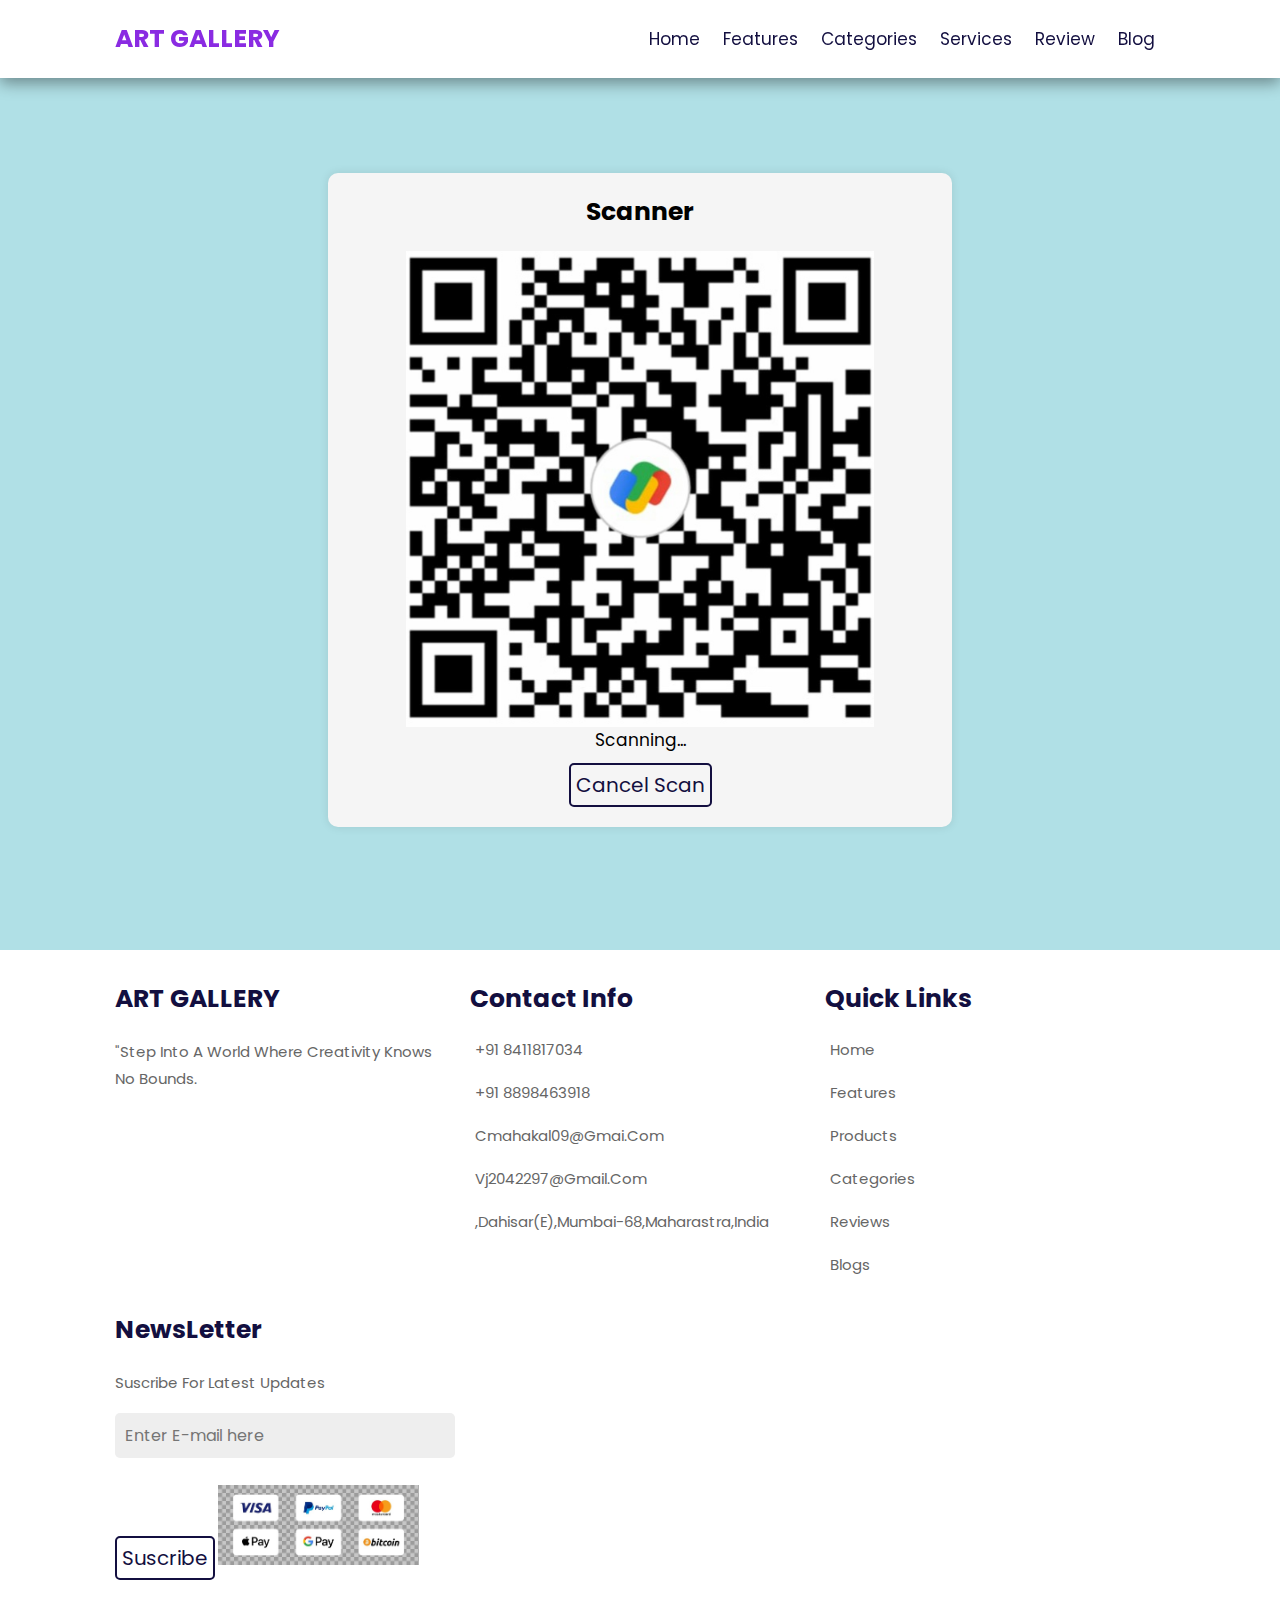
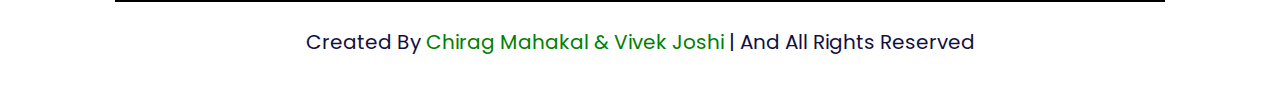
<file: scanner.html>
<html lang="en">
<head>
  <meta charset="UTF-8">
  <meta name="viewport" content="width=device-width, initial-scale=1.0">
  <title>Scanner</title>
  <link rel="stylesheet" href="style.css">
  <style>
    body, html {
  margin: 0;
  padding: 0;
  height: 100%;
  background: powderblue;
}

.scanner-page {
  margin-top: 50px;
  display: flex;
  justify-content: center;
  align-items: center;
  height: 100%;
}

.scanner-container {
  text-align: center;
  background-color: #f5f5f5;
  padding: 20px;
  border-radius: 10px;
  box-shadow: 0px 0px 10px 0px rgba(0, 0, 0, 0.1);
}

h2 {
  margin-bottom: 20px;
  font-size: 25px;
}

#scanner-image {
  border-radius: 10px;
  box-shadow: 0px 0px 10px 0px rgba(0, 0, 0, 0.1);
  transition: transform 0.3s ease-in-out;
}

#scanner-image:hover {
  transform: scale(1.05);
}
img{
  height: auto;
  max-width: 80%;
}
p{
  font-size: 17px;
}
.btn{
  font-size: 20px;
}
  </style>
</head>
<body>

  <header class="header">
    <a class="logo">ART GALLERY</a>
<nav class="navbar">
    <a href="index.html">home</a>
    <a href="index.html">features</a>
    <a href="index.html">categories</a>
    <a href="index.html">services</a>
    <a href="index.html">review</a>
    <a href="index.html">blog</a>
</nav>
</header>



  <div class="scanner-page">
    <div class="scanner-container">
      <h2>Scanner</h2>
      <img src="scanner.jpeg" alt="Scanner Image">
      <p>Scanning...</p>
      <!-- Assuming you'll have a button to cancel the scan -->
      <a onclick="goBack()" class="btn">Cancel Scan</a>
    </div>
  </div>

  <section id="footer">
    <div class="box-container">
        <div class="box">
            <h3> ART GALLERY </h3>
            <p>"Step into a world where creativity knows no bounds.</p>
            <div class="share">
                <a href="#" class="fa fa-facebook"></a>
                <a href="#" class="fa fa-instagram"></a>
                <a href="#" class="fa fa-linkedin"></a>
                <a href="#" class="fa fa-github"></a>
            </div>
        </div>
  
        <div class="box">
            <h3> Contact Info </h3>
            <a href="#" class="link"> <i class="fa fa-phone"></i> +91 8411817034</a>
            <a href="#" class="link"> <i class="fa fa-phone"></i> +91 8898463918</a>
            <a href="#" class="link"> <i class="fa fa-envelope"></i> cmahakal09@gmai.com</a>
            <a href="#" class="link"> <i class="fa fa-envelope"></i> vj2042297@gmail.com</a>
            <a href="#" class="link"> <i class="fa fa-map-marker"></i> ,Dahisar(E),Mumbai-68,Maharastra,India</a>
        </div>
  
        <div class="box">
            <h3> Quick Links </h3>
            <a href="#" class="link"><i class="fa fa-arrow-right"></i>Home</a>
            <a href="#" class="link"><i class="fa fa-arrow-right"></i>Features</a>
            <a href="#" class="link"><i class="fa fa-arrow-right"></i>Products</a>
            <a href="#" class="link"><i class="fa fa-arrow-right"></i>Categories</a>
            <a href="#" class="link"><i class="fa fa-arrow-right"></i>Reviews</a>
            <a href="#" class="link"><i class="fa fa-arrow-right"></i>Blogs</a>
        </div>
  
        <div class="box">
            <h3> NewsLetter </h3>
            <p>Suscribe For Latest Updates</p>
            <input type="email" class="email" placeholder="Enter E-mail here">
            <input type="submit" class="btn"  value="Suscribe">
            <img src="pay.jpeg" class="payment-img">
        </div>
    </div>
  
    <div class="credit"> Created By <span>Chirag Mahakal & Vivek Joshi</span> | And All Rights Reserved </div>
  </section>
  
  
  

  <script>
    function goBack() {
  window.history.back();
}
  </script>
</body>
</html>
</file>
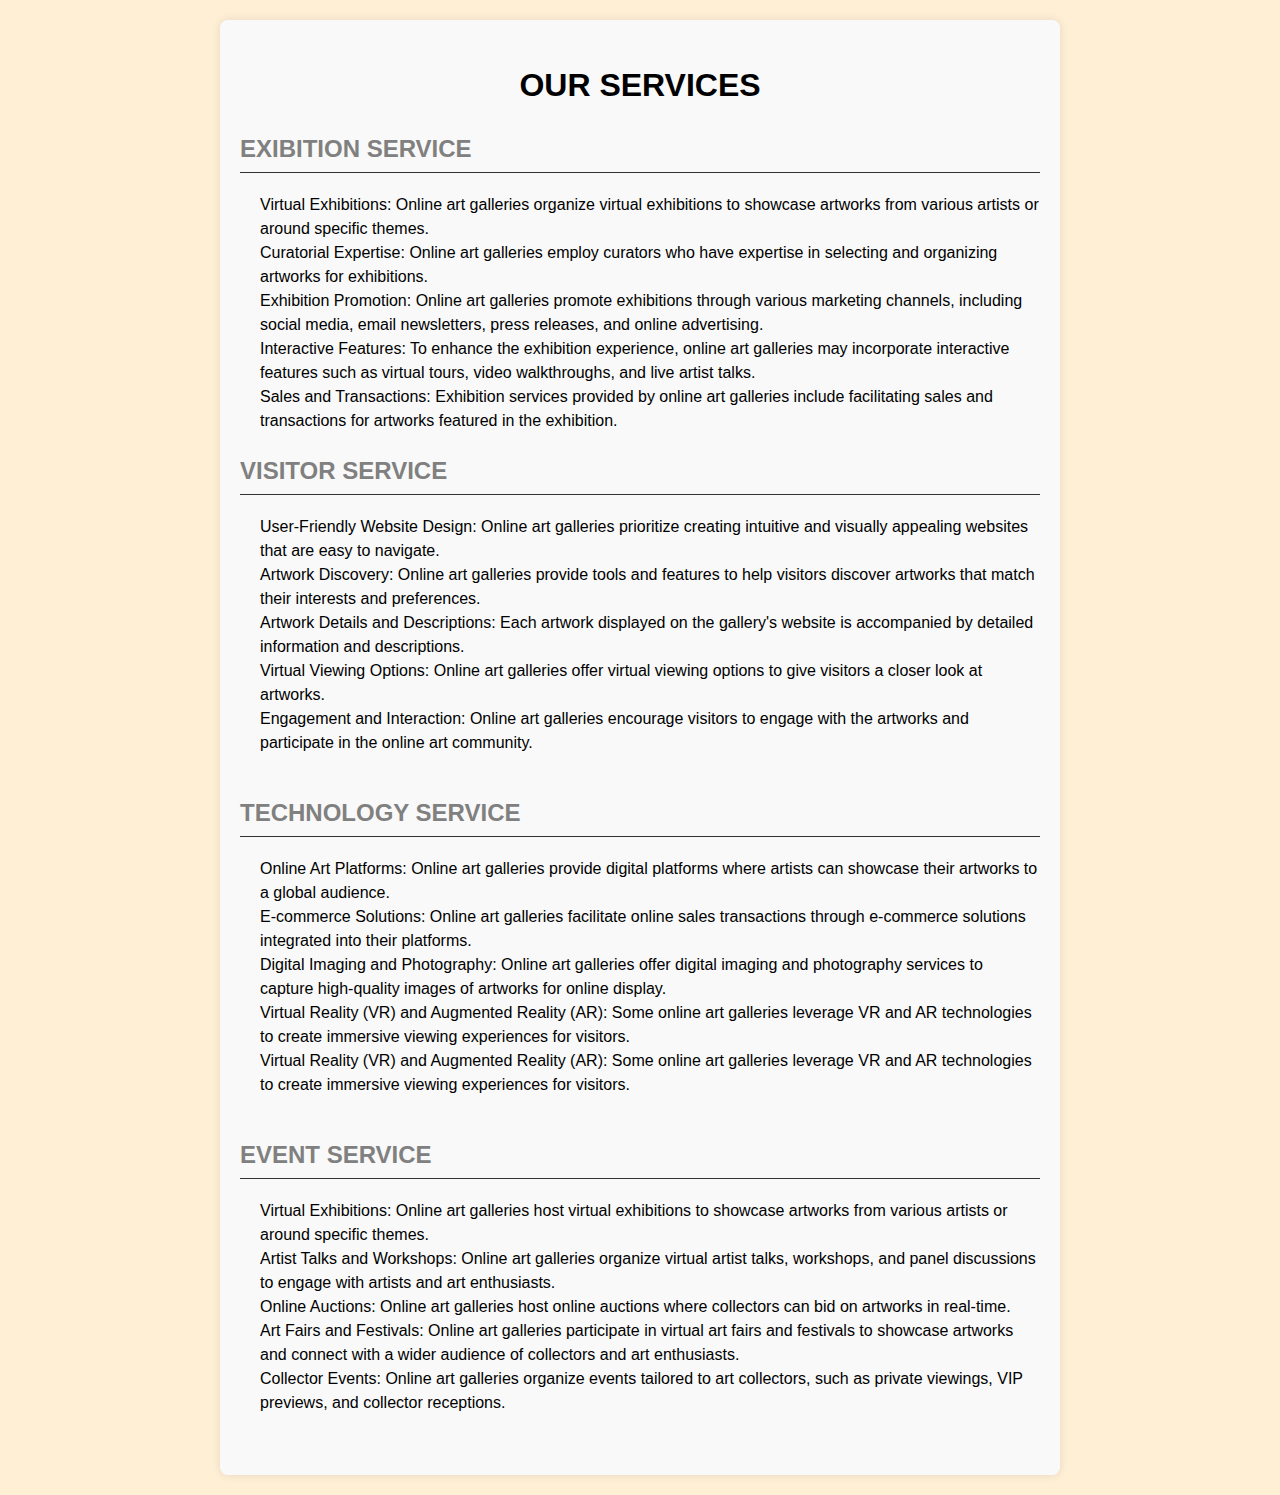
<file: services.html>
<!DOCTYPE html>
<html lang="en">
<head>
  <meta charset="UTF-8">
  <meta name="viewport" content="width=device-width, initial-scale=1.0">
  <title>SERVICES</title>
  <style>
    body {
      font-family: Arial, sans-serif;
      line-height: 1.5;
      margin: 0;
      padding: 0;
      background: papayawhip;
    }
    .container {
      max-width: 800px;
      margin: 20px auto;
      padding: 20px;
      background-color: #f9f9f9;
      border-radius: 8px;
      box-shadow: 0 0 10px rgba(0, 0, 0, 0.1);
    }
    h1 {
      text-align: center;
      color:black;
    }
    h2 {
      color: gray;
    }
    p {
      margin-bottom: 20px;
    }
    ul {
      list-style: none;
      padding: 0;
    }
    li {
      margin-bottom: 10px;
    }
    .section {
      margin-bottom: 40px;
    }
    .section h2 {
      border-bottom: 1px solid #333;
      padding-bottom: 5px;
    }
    .section-content {
      padding-left: 20px;
    }
  </style>
</head>
<body>
  <div class="container">
    <h1>OUR SERVICES</h1>   
    <div class="section">
        <h2>EXIBITION SERVICE</h2>
        <div class="section-content">
            <p>
              Virtual Exhibitions: Online art galleries organize virtual exhibitions to showcase artworks from various artists or around specific themes. <br>
              Curatorial Expertise: Online art galleries employ curators who have expertise in selecting and organizing artworks for exhibitions.  <br>
              Exhibition Promotion: Online art galleries promote exhibitions through various marketing channels, including social media, email newsletters, press releases, and online advertising. <br>
              Interactive Features: To enhance the exhibition experience, online art galleries may incorporate interactive features such as virtual tours, video walkthroughs, and live artist talks. <br>
              Sales and Transactions: Exhibition services provided by online art galleries include facilitating sales and transactions for artworks featured in the exhibition. 
            </p>
    </div>
    
    <div class="section">
        <h2>VISITOR SERVICE</h2>
        <div class="section-content">
            <p>
              User-Friendly Website Design: Online art galleries prioritize creating intuitive and visually appealing websites that are easy to navigate. <br>
              Artwork Discovery: Online art galleries provide tools and features to help visitors discover artworks that match their interests and preferences. <br>
              Artwork Details and Descriptions: Each artwork displayed on the gallery's website is accompanied by detailed information and descriptions. <br>
              Virtual Viewing Options: Online art galleries offer virtual viewing options to give visitors a closer look at artworks. <br>
              Engagement and Interaction: Online art galleries encourage visitors to engage with the artworks and participate in the online art community.
            </p>
        </div>
    </div>
    

    <div class="section">
        <h2>TECHNOLOGY SERVICE</h2>
        <div class="section-content">
            <p>Online Art Platforms: Online art galleries provide digital platforms where artists can showcase their artworks to a global audience. <br>
              E-commerce Solutions: Online art galleries facilitate online sales transactions through e-commerce solutions integrated into their platforms. <br>             
              Digital Imaging and Photography: Online art galleries offer digital imaging and photography services to capture high-quality images of artworks for online display. <br>             
              Virtual Reality (VR) and Augmented Reality (AR): Some online art galleries leverage VR and AR technologies to create immersive viewing experiences for visitors. <br>           
              Virtual Reality (VR) and Augmented Reality (AR): Some online art galleries leverage VR and AR technologies to create immersive viewing experiences for visitors. 

            </p>
        </div>
    </div>
    
    <div class="section">
        <h2>EVENT SERVICE</h2>
        <div class="section-content">
            <p>Virtual Exhibitions: Online art galleries host virtual exhibitions to showcase artworks from various artists or around specific themes. <br>
              Artist Talks and Workshops: Online art galleries organize virtual artist talks, workshops, and panel discussions to engage with artists and art enthusiasts. <br>             
              Online Auctions: Online art galleries host online auctions where collectors can bid on artworks in real-time. <br>              
              Art Fairs and Festivals: Online art galleries participate in virtual art fairs and festivals to showcase artworks and connect with a wider audience of collectors and art enthusiasts. <br>             
              Collector Events: Online art galleries organize events tailored to art collectors, such as private viewings, VIP previews, and collector receptions. 
            </p>
        </div>
    </div>

  </div>
</body>
</html>
</file>
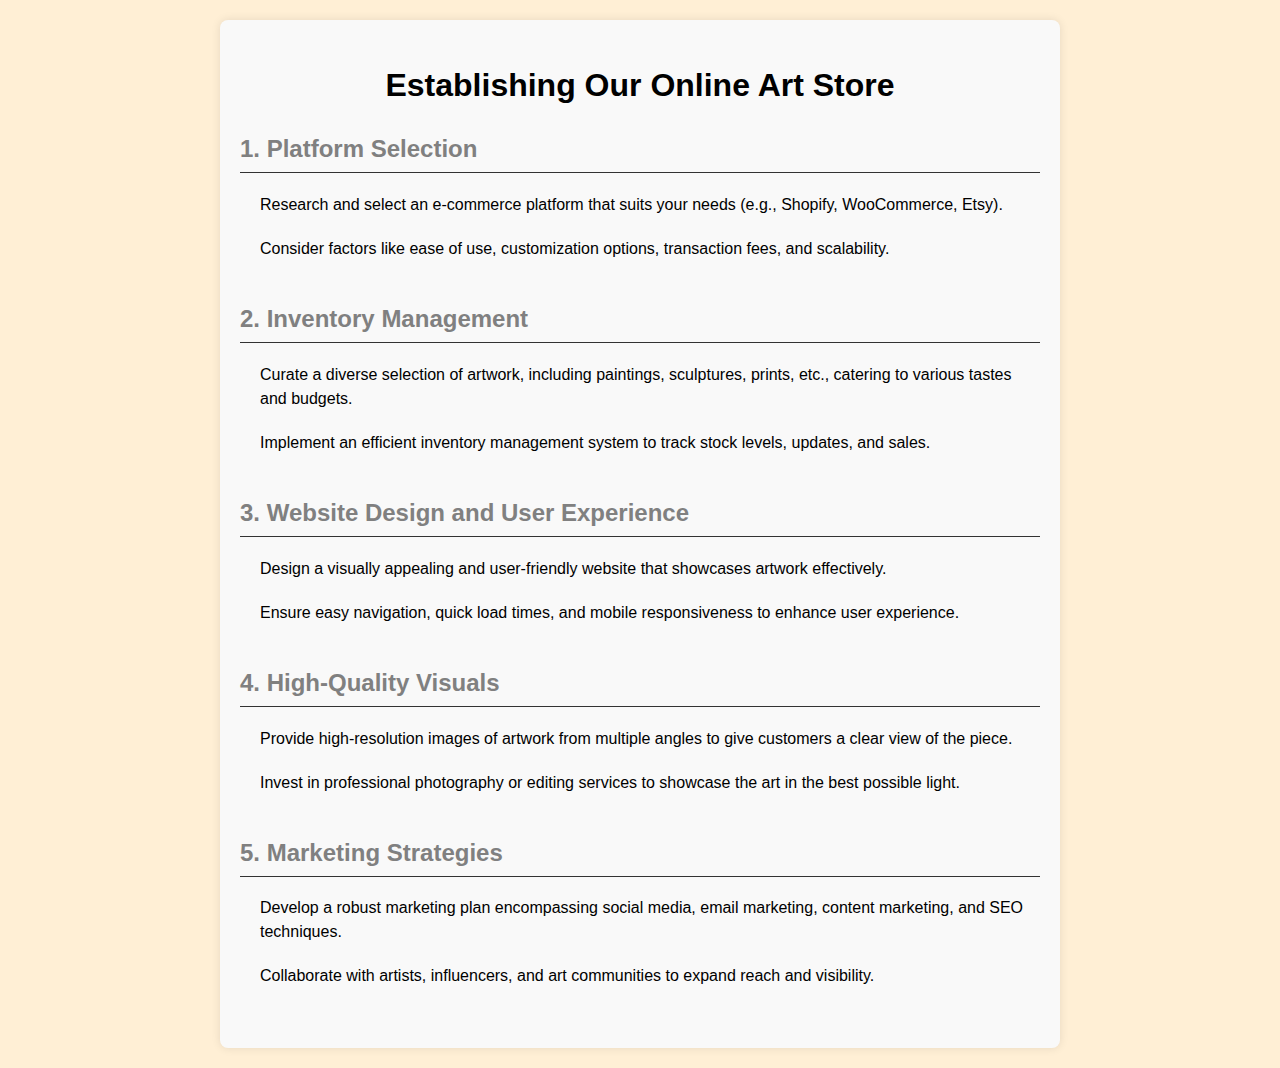
<file: store.html>
<!DOCTYPE html>
<html lang="en">
<head>
  <meta charset="UTF-8">
  <meta name="viewport" content="width=device-width, initial-scale=1.0">
  <title>Art-Store</title>
  <style>
    body {
      font-family: Arial, sans-serif;
      line-height: 1.5;
      margin: 0;
      padding: 0;
      background: papayawhip;
    }
    .container {
      max-width: 800px;
      margin: 20px auto;
      padding: 20px;
      background-color: #f9f9f9;
      border-radius: 8px;
      box-shadow: 0 0 10px rgba(0, 0, 0, 0.1);
    }
    h1 {
      text-align: center;
      color:black;
    }
    h2 {
      color: gray;
    }
    p {
      margin-bottom: 20px;
    }
    ul {
      list-style: none;
      padding: 0;
    }
    li {
      margin-bottom: 10px;
    }
    .section {
      margin-bottom: 40px;
    }
    .section h2 {
      border-bottom: 1px solid #333;
      padding-bottom: 5px;
    }
    .section-content {
      padding-left: 20px;
    }
  </style>
</head>
<body>
  <div class="container">
    <h1>Establishing Our Online Art Store</h1>

    <div class="section">
      <h2>1. Platform Selection</h2>
      <div class="section-content">
        <p>Research and select an e-commerce platform that suits your needs (e.g., Shopify, WooCommerce, Etsy).</p>
        <p>Consider factors like ease of use, customization options, transaction fees, and scalability.</p>
      </div>
    </div>

    <div class="section">
      <h2>2. Inventory Management</h2>
      <div class="section-content">
        <p>Curate a diverse selection of artwork, including paintings, sculptures, prints, etc., catering to various tastes and budgets.</p>
        <p>Implement an efficient inventory management system to track stock levels, updates, and sales.</p>
      </div>
    </div>

    <div class="section">
      <h2>3. Website Design and User Experience</h2>
      <div class="section-content">
        <p>Design a visually appealing and user-friendly website that showcases artwork effectively.</p>
        <p>Ensure easy navigation, quick load times, and mobile responsiveness to enhance user experience.</p>
    </div>
    </div>

    <div class="section">
        <h2>4. High-Quality Visuals</h2>
        <div class="section-content">
            <p>Provide high-resolution images of artwork from multiple angles to give customers a clear view of the piece.</p>
            <p>Invest in professional photography or editing services to showcase the art in the best possible light.</p>
        </div>
    </div>

    <div class="section">
        <h2>5. Marketing Strategies</h2>
        <div class="section-content">
            <p>Develop a robust marketing plan encompassing social media, email marketing, content marketing, and SEO techniques.</p>
            <p>Collaborate with artists, influencers, and art communities to expand reach and visibility.</p>
        </div>
    </div>
  </div>
</body>
</html>
</file>
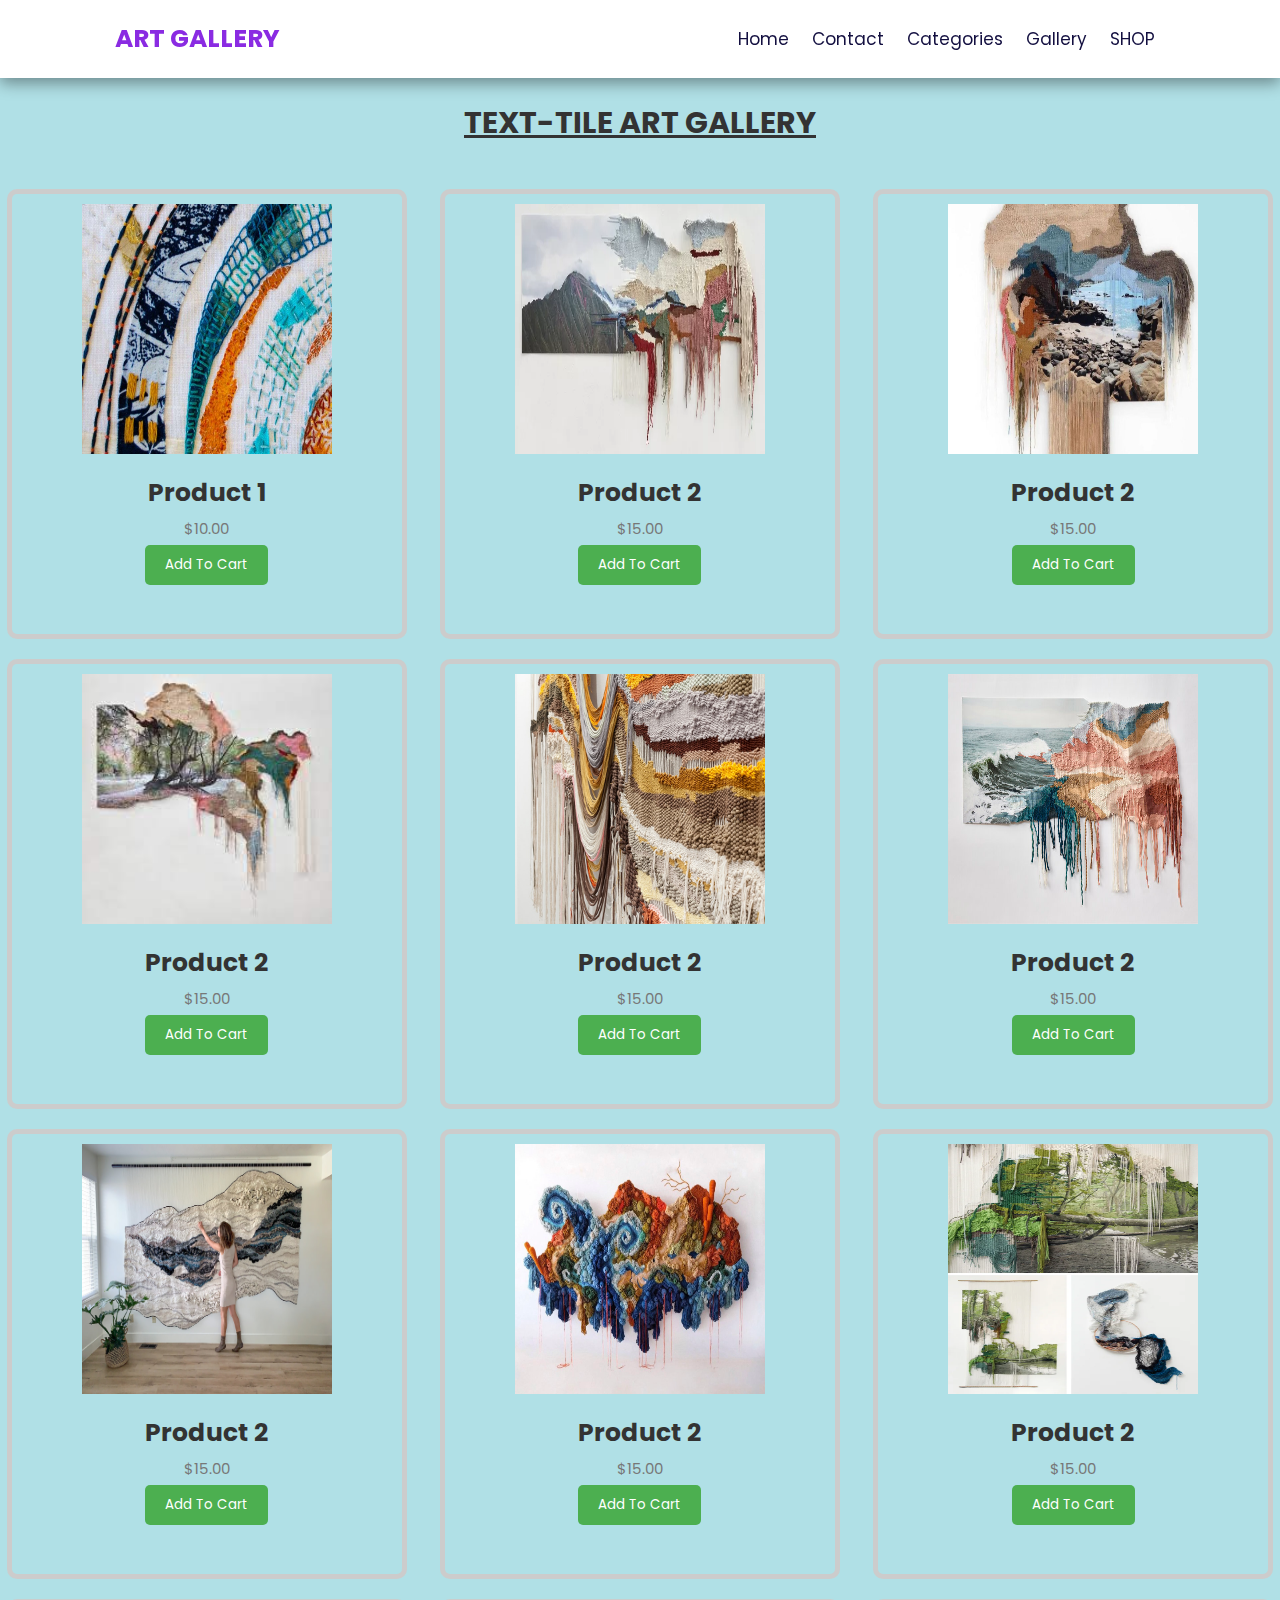
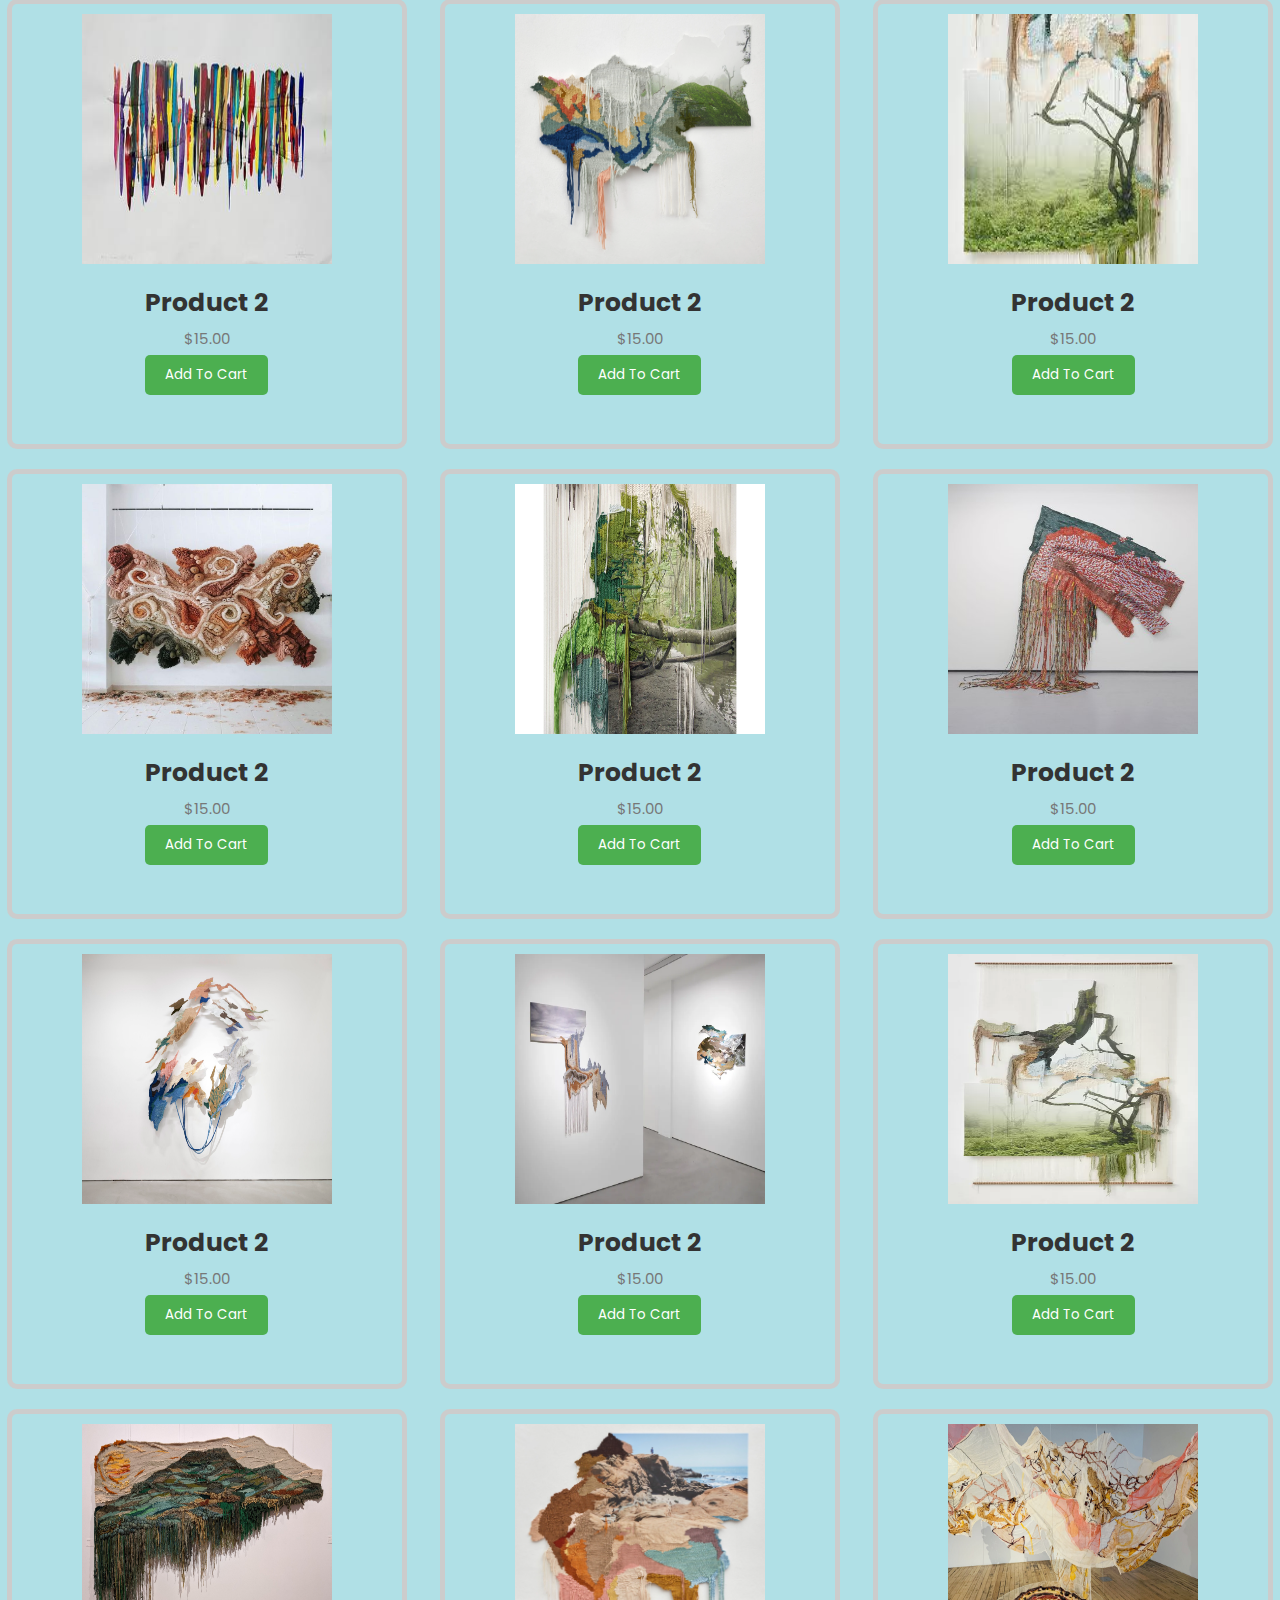
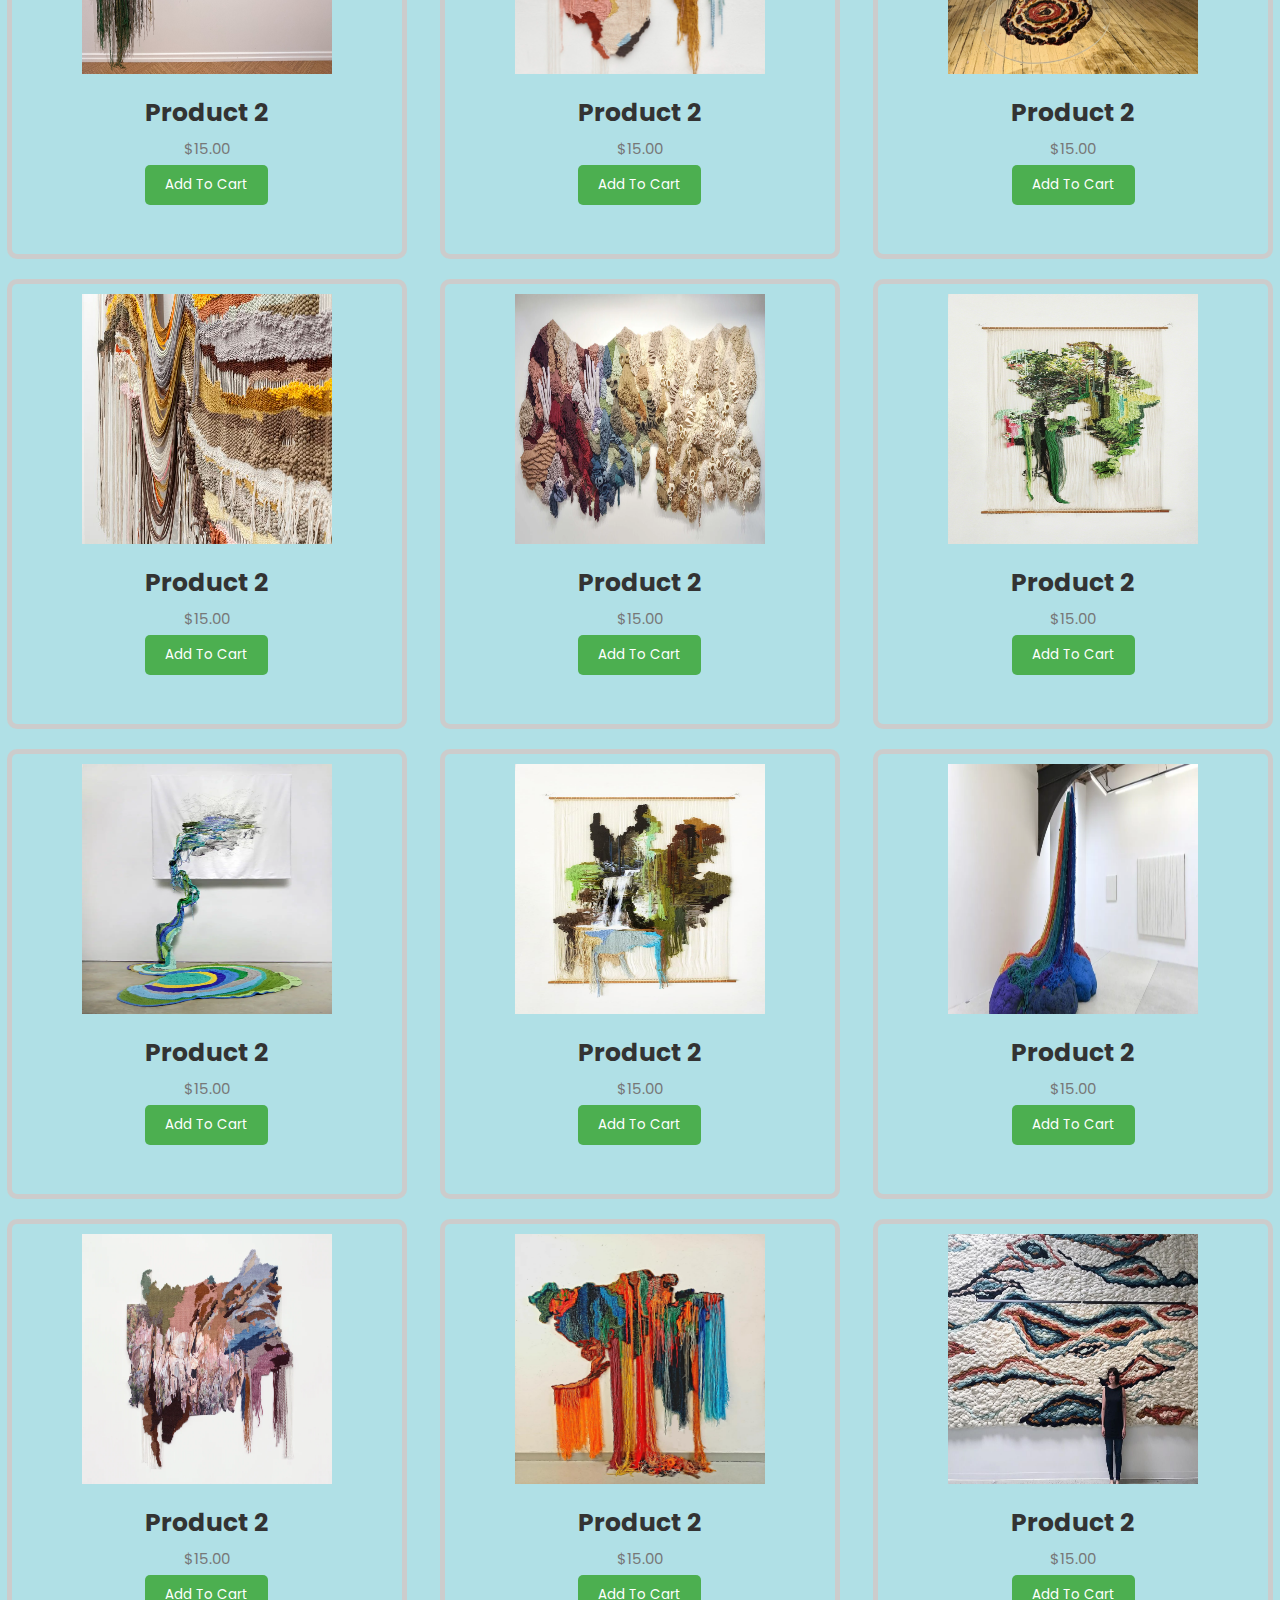
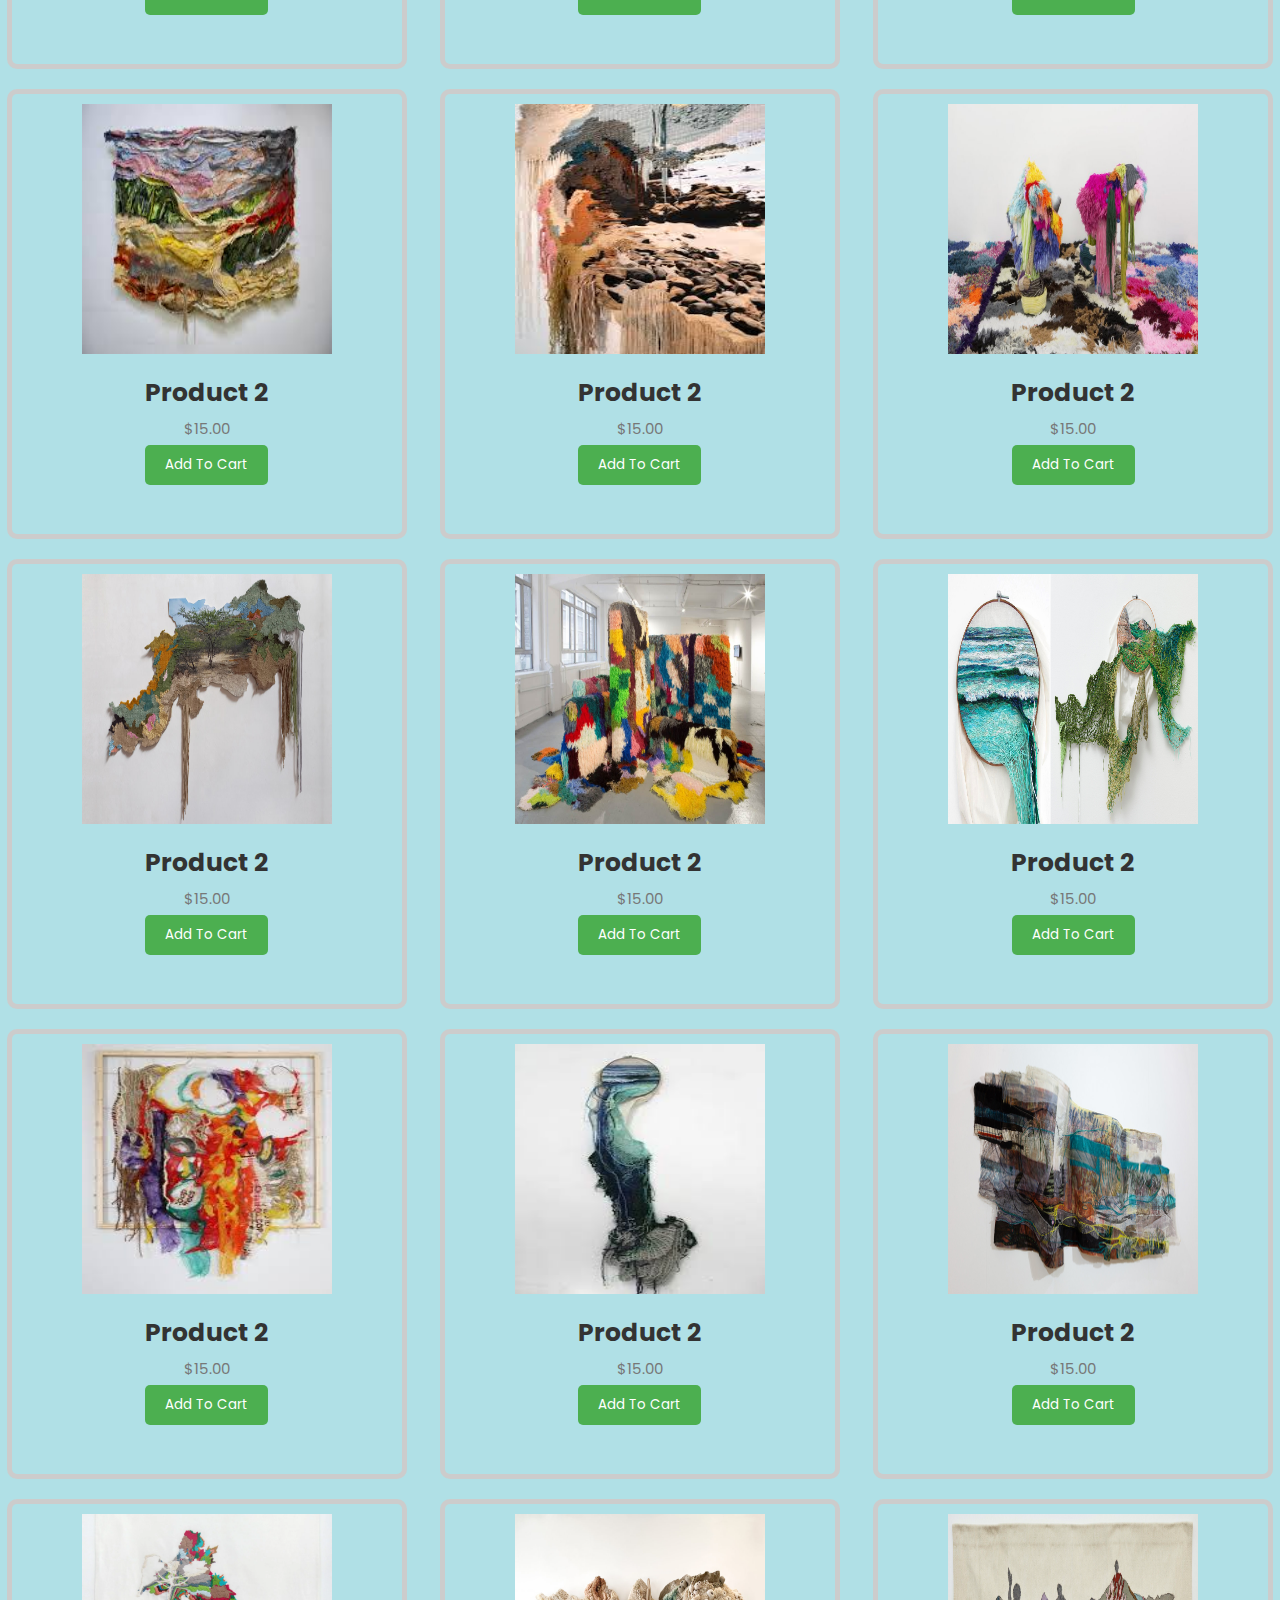
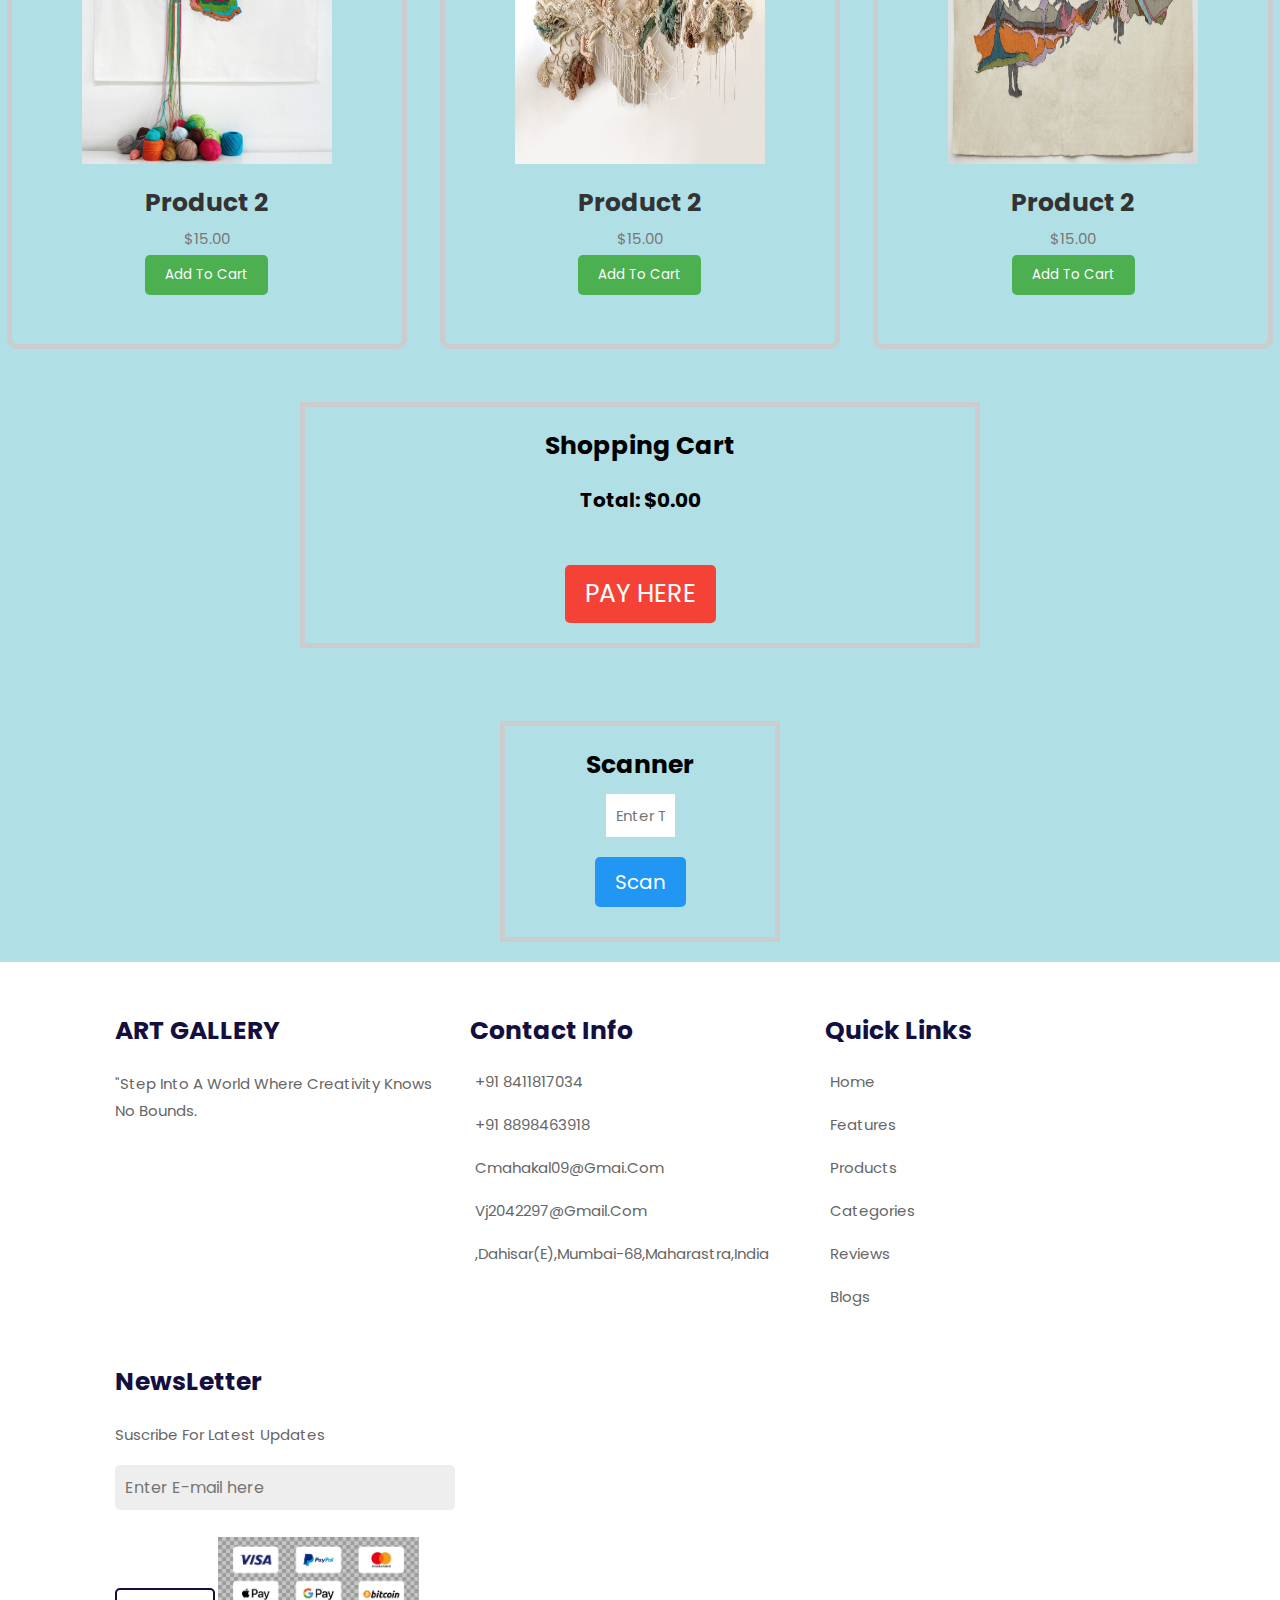
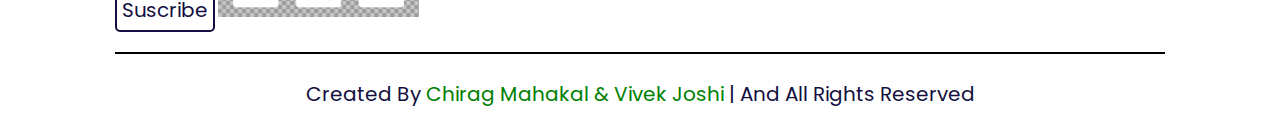
<file: text.html>
<!DOCTYPE html>
<html lang="en">
<head>
<meta charset="UTF-8">
<meta name="viewport" content="width=device-width, initial-scale=1.0">
<title>TEXT_TILE</title>
<link rel="stylesheet" href="style.css">
<style>
    /* General Styles */
body {
  font-family: Arial, sans-serif;
  margin: 0;
  padding: 0;
  background: powderblue;
}

.container {
  max-width: 1200px;
  margin: 0 auto;
  padding: 20px;
}

/* Shopping Cart Styles */
#items {
  display: grid;
  grid-template-columns: repeat(auto-fill, minmax(380px, 1fr)); /* Adjust the minmax value to your preference */
  gap: 20px; /* Adjust the gap between items */
  justify-items: center;
}

.item {
  height: 450px;
  width:400px ;
  text-align: center;
  border: 5px solid #ccc;
  border-radius: 10px;
  padding: 10px;
  transition: transform 0.3s;
}

.item:hover {
  transform: translateY(-5px);
}

.item img {
  width: 250px;
  height: 250px;
  margin-bottom: 10px;
  transition: transform 0.3s;
}

.item:hover img {
  transform: scale(1.1);
}

.item h3 {
  font-size: 25px;
  margin: 5px 0;
  color: #333;
}

.item p {
  font-size: 15px;
  margin: 5px 0;
  color: #777;
}

.add-to-cart {
  background-color: #4CAF50;
  color: white;
  padding: 10px 20px;
  border: none;
  cursor: pointer;
  border-radius: 5px;
  transition: background-color 0.3s;
}

.add-to-cart:hover {
  background-color: #45a049;
}

/* Cart Styles */
#cart {
  margin: 20px 300px;
  border: 5px solid #ccc;
  padding: 20px;
  display: flex;
  flex-direction: column;
  align-items: center;
  text-align: center;
}

#cart h2 {
  font-size: 25px;
  margin-top: 0;
}
#cart-total, h3{
  font-size: 20px;
  margin-top: 20px;
}

#cart-items {
  list-style-type: none;
  padding: 0;
}

#cart-items li {
  margin-top: 10px;
  margin-bottom: 10px;
}

#checkout-btn {
  font-size: 25px;
  background-color: #f44336;
  color: white;
  padding: 10px 20px;
  border: none;
  cursor: pointer;
  border-radius: 5px;
  transition: background-color 0.3s;
  margin-top: 50px;
}

#checkout-btn:hover {
  background-color: #d32f2f;
}

/* Scanner Styles */
#scanner {
  margin: 20px 500px;
  border: 5px solid #ccc;
  padding: 20px;
  display: flex;
  flex-direction: column;
  align-items: center;
  text-align: center;
}

#scanner h2 {
  font-size: 25px;
  margin-top: 0;
}

#total-input {
  font-size: 15px;
  width: calc(100% - 70%);
  padding: 10px;
  margin-bottom: 20px;
  margin-top: 10px;
}

#scan-btn {
  font-size: 20px;
  background-color: #2196F3;
  color: white;
  padding: 10px 20px;
  border: none;
  cursor: pointer;
  border-radius: 5px;
  transition: background-color 0.3s;
}

#scan-btn:hover {
  background-color: #0b7dda;
}

#result {
  font-size: 25px;
  margin-top: 10px;
  font-weight: bold;
}
h1 {
  text-decoration: underline;
  font-size: 30px ; /* Adjust the font size as needed */
  color: #333; /* Text color */
  text-align: center; /* Center align the text */
  margin-bottom: 10px;
  margin-top: 100px;
  text-transform: uppercase; /* Add some space below the heading */
}

</style>
</head>
<body>
  <header class="header">
    <a class="logo">ART GALLERY</a>
<nav class="navbar">
  <a href="index.html">Home</a>
  <a href="#footer">Contact</a>
  <a href="categories.html">Categories</a>
  <a href="#items">Gallery</a>
  <a href="#cart">SHOP</a>
</nav>
</header>

<h1>TEXT-TILE ART GALLERY</h1>
<br>
<br>
<br>
<div id="items">
  <div class="item">
    <img src="text.jpeg" alt="Product 1">
    <h3>Product 1</h3>
    <p>$10.00</p>
    <button class="add-to-cart">Add to Cart</button>
  </div>

  <div class="item">
    <img src="text/1.webp" alt="Product 2">
    <h3>Product 2</h3>
    <p>$15.00</p>
    <button class="add-to-cart">Add to Cart</button>
  </div>

  <div class="item">
    <img src="text/2.jpeg" alt="Product 2">
    <h3>Product 2</h3>
    <p>$15.00</p>
    <button class="add-to-cart">Add to Cart</button>
  </div>

  <div class="item">
    <img src="text/3.jpeg" alt="Product 2">
    <h3>Product 2</h3>
    <p>$15.00</p>
    <button class="add-to-cart">Add to Cart</button>
  </div>

  <div class="item">
    <img src="text/4.jpeg" alt="Product 2">
    <h3>Product 2</h3>
    <p>$15.00</p>
    <button class="add-to-cart">Add to Cart</button>
  </div>

  <div class="item">
    <img src="text/5.jpeg" alt="Product 2">
    <h3>Product 2</h3>
    <p>$15.00</p>
    <button class="add-to-cart">Add to Cart</button>
  </div>
  
  <div class="item">
    <img src="text/6.avif" alt="Product 2">
    <h3>Product 2</h3>
    <p>$15.00</p>
    <button class="add-to-cart">Add to Cart</button>
  </div>

  <div class="item">
    <img src="text/7.jpeg" alt="Product 2">
    <h3>Product 2</h3>
    <p>$15.00</p>
    <button class="add-to-cart">Add to Cart</button>
  </div>
  
  <div class="item">
    <img src="text/8.webp" alt="Product 2">
    <h3>Product 2</h3>
    <p>$15.00</p>
    <button class="add-to-cart">Add to Cart</button>
  </div>
  <div class="item">
    <img src="text/9.jpeg" alt="Product 2">
    <h3>Product 2</h3>
    <p>$15.00</p>
    <button class="add-to-cart">Add to Cart</button>
  </div>
  <div class="item">
    <img src="text/10.webp" alt="Product 2">
    <h3>Product 2</h3>
    <p>$15.00</p>
    <button class="add-to-cart">Add to Cart</button>
  </div>
  <div class="item">
    <img src="text/11.jpeg" alt="Product 2">
    <h3>Product 2</h3>
    <p>$15.00</p>
    <button class="add-to-cart">Add to Cart</button>
  </div>
  <div class="item">
    <img src="text/12.jpeg" alt="Product 2">
    <h3>Product 2</h3>
    <p>$15.00</p>
    <button class="add-to-cart">Add to Cart</button>
  </div>
  <div class="item">
    <img src="text/13.webp" alt="Product 2">
    <h3>Product 2</h3>
    <p>$15.00</p>
    <button class="add-to-cart">Add to Cart</button>
  </div>
  <div class="item">
    <img src="text/14.jpeg" alt="Product 2">
    <h3>Product 2</h3>
    <p>$15.00</p>
    <button class="add-to-cart">Add to Cart</button>
  </div>
  <div class="item">
    <img src="text/15.jpeg" alt="Product 2">
    <h3>Product 2</h3>
    <p>$15.00</p>
    <button class="add-to-cart">Add to Cart</button>
  </div>
  <div class="item">
    <img src="text/16.webp" alt="Product 2">
    <h3>Product 2</h3>
    <p>$15.00</p>
    <button class="add-to-cart">Add to Cart</button>
  </div>
  <div class="item">
    <img src="text/17.webp" alt="Product 2">
    <h3>Product 2</h3>
    <p>$15.00</p>
    <button class="add-to-cart">Add to Cart</button>
  </div>
  <div class="item">
    <img src="text/18.jpeg" alt="Product 2">
    <h3>Product 2</h3>
    <p>$15.00</p>
    <button class="add-to-cart">Add to Cart</button>
  </div>
  <div class="item">
    <img src="text/19.jpeg" alt="Product 2">
    <h3>Product 2</h3>
    <p>$15.00</p>
    <button class="add-to-cart">Add to Cart</button>
  </div>
  <div class="item">
    <img src="text/20.jpeg" alt="Product 2">
    <h3>Product 2</h3>
    <p>$15.00</p>
    <button class="add-to-cart">Add to Cart</button>
  </div>
  <div class="item">
    <img src="text/21.jpeg" alt="Product 2">
    <h3>Product 2</h3>
    <p>$15.00</p>
    <button class="add-to-cart">Add to Cart</button>
  </div>
  <div class="item">
    <img src="text/22.webp" alt="Product 2">
    <h3>Product 2</h3>
    <p>$15.00</p>
    <button class="add-to-cart">Add to Cart</button>
  </div>
  <div class="item">
    <img src="text/23.jpeg" alt="Product 2">
    <h3>Product 2</h3>
    <p>$15.00</p>
    <button class="add-to-cart">Add to Cart</button>
  </div>
  <div class="item">
    <img src="text/24.webp" alt="Product 2">
    <h3>Product 2</h3>
    <p>$15.00</p>
    <button class="add-to-cart">Add to Cart</button>
  </div>
  <div class="item">
    <img src="text/25.jpeg" alt="Product 2">
    <h3>Product 2</h3>
    <p>$15.00</p>
    <button class="add-to-cart">Add to Cart</button>
  </div>
  <div class="item">
    <img src="text/26.webp" alt="Product 2">
    <h3>Product 2</h3>
    <p>$15.00</p>
    <button class="add-to-cart">Add to Cart</button>
  </div>
  <div class="item">
    <img src="text/27.webp" alt="Product 2">
    <h3>Product 2</h3>
    <p>$15.00</p>
    <button class="add-to-cart">Add to Cart</button>
  </div>
  <div class="item">
    <img src="text/28.jpeg" alt="Product 2">
    <h3>Product 2</h3>
    <p>$15.00</p>
    <button class="add-to-cart">Add to Cart</button>
  </div>
  <div class="item">
    <img src="text/29.jpeg" alt="Product 2">
    <h3>Product 2</h3>
    <p>$15.00</p>
    <button class="add-to-cart">Add to Cart</button>
  </div>
  <div class="item">
    <img src="text/30.jpeg" alt="Product 2">
    <h3>Product 2</h3>
    <p>$15.00</p>
    <button class="add-to-cart">Add to Cart</button>
  </div>
  <div class="item">
    <img src="text/31.jpeg" alt="Product 2">
    <h3>Product 2</h3>
    <p>$15.00</p>
    <button class="add-to-cart">Add to Cart</button>
  </div>
  <div class="item">
    <img src="text/32.jpeg" alt="Product 2">
    <h3>Product 2</h3>
    <p>$15.00</p>
    <button class="add-to-cart">Add to Cart</button>
  </div>
  <div class="item">
    <img src="text/33.jpeg" alt="Product 2">
    <h3>Product 2</h3>
    <p>$15.00</p>
    <button class="add-to-cart">Add to Cart</button>
  </div>
  <div class="item">
    <img src="text/34.jpeg" alt="Product 2">
    <h3>Product 2</h3>
    <p>$15.00</p>
    <button class="add-to-cart">Add to Cart</button>
  </div>
  <div class="item">
    <img src="text/35.jpeg" alt="Product 2">
    <h3>Product 2</h3>
    <p>$15.00</p>
    <button class="add-to-cart">Add to Cart</button>
  </div>
  <div class="item">
    <img src="text/36.jpeg" alt="Product 2">
    <h3>Product 2</h3>
    <p>$15.00</p>
    <button class="add-to-cart">Add to Cart</button>
  </div>
  <div class="item">
    <img src="text/37.jpeg" alt="Product 2">
    <h3>Product 2</h3>
    <p>$15.00</p>
    <button class="add-to-cart">Add to Cart</button>
  </div>
  <div class="item">
    <img src="text/38.jpeg" alt="Product 2">
    <h3>Product 2</h3>
    <p>$15.00</p>
    <button class="add-to-cart">Add to Cart</button>
  </div>
  <div class="item">
    <img src="text/40.webp" alt="Product 2">
    <h3>Product 2</h3>
    <p>$15.00</p>
    <button class="add-to-cart">Add to Cart</button>
  </div>
  <div class="item">
    <img src="text/39.jpeg" alt="Product 2">
    <h3>Product 2</h3>
    <p>$15.00</p>
    <button class="add-to-cart">Add to Cart</button>
  </div>
  <div class="item">
    <img src="text/41.jpeg" alt="Product 2">
    <h3>Product 2</h3>
    <p>$15.00</p>
    <button class="add-to-cart">Add to Cart</button>
  </div>
  
  
  
  

</div>
<br>
<br>
<br>

<div id="cart">
  <h2>Shopping Cart</h2>
  <ul id="cart-items">
  </ul>
  <h3>Total: $<span id="cart-total">0.00</span></h3>
  <button id="checkout-btn">PAY HERE</button>
</div>
<br>
<br>
<br>

<div id="scanner">
  <h2>Scanner</h2>
  <input type="text" id="total-input" placeholder="Enter Total Amount">

  <button id="scan-btn">Scan</button> 

  <p id="result"></p>
</div>

<section id="footer">
  <div class="box-container">
      <div class="box">
          <h3> ART GALLERY </h3>
          <p>"Step into a world where creativity knows no bounds.</p>
          <div class="share">
              <a href="#" class="fa fa-facebook"></a>
              <a href="#" class="fa fa-instagram"></a>
              <a href="#" class="fa fa-linkedin"></a>
              <a href="#" class="fa fa-github"></a>
          </div>
      </div>

      <div class="box">
          <h3> Contact Info </h3>
          <a href="#" class="link"> <i class="fa fa-phone"></i> +91 8411817034</a>
          <a href="#" class="link"> <i class="fa fa-phone"></i> +91 8898463918</a>
          <a href="#" class="link"> <i class="fa fa-envelope"></i> cmahakal09@gmai.com</a>
          <a href="#" class="link"> <i class="fa fa-envelope"></i> vj2042297@gmail.com</a>
          <a href="#" class="link"> <i class="fa fa-map-marker"></i> ,Dahisar(E),Mumbai-68,Maharastra,India</a>
      </div>

      <div class="box">
          <h3> Quick Links </h3>
          <a href="#" class="link"><i class="fa fa-arrow-right"></i>Home</a>
          <a href="#" class="link"><i class="fa fa-arrow-right"></i>Features</a>
          <a href="#" class="link"><i class="fa fa-arrow-right"></i>Products</a>
          <a href="#" class="link"><i class="fa fa-arrow-right"></i>Categories</a>
          <a href="#" class="link"><i class="fa fa-arrow-right"></i>Reviews</a>
          <a href="#" class="link"><i class="fa fa-arrow-right"></i>Blogs</a>
      </div>

      <div class="box">
          <h3> NewsLetter </h3>
          <p>Suscribe For Latest Updates</p>
          <input type="email" class="email" placeholder="Enter E-mail here">
          <input type="submit" class="btn"  value="Suscribe">
          <img src="pay.jpeg" class="payment-img">
      </div>
  </div>

  <div class="credit"> Created By <span>Chirag Mahakal & Vivek Joshi</span> | And All Rights Reserved </div>
</section>




<script src="script.js"></script>
<script>
    document.addEventListener('DOMContentLoaded', function() {
    const addToCartButtons = document.querySelectorAll('.add-to-cart');
    const cartItemsList = document.getElementById('cart-items');
    const cartTotal = document.getElementById('cart-total');
    const checkoutBtn = document.getElementById('checkout-btn');
    const scanBtn = document.getElementById('scan-btn');
    const totalInput = document.getElementById('total-input');
    const result = document.getElementById('result');
    const scannerSection = document.getElementById('scanner');
    const paymentOptions = document.getElementById('payment-options');

    let cartItems = [];
    let totalAmount = 0;

    addToCartButtons.forEach(button => {
        button.addEventListener('click', function() {
            const itemContainer = button.parentElement;
            const name = itemContainer.querySelector('h3').textContent;
            const price = parseFloat(itemContainer.querySelector('p').textContent.slice(1)); // Removing the '$' sign

            cartItems.push({ name, price });
            totalAmount += price;
            updateCart();
        });
    });

    function updateCart() {
        cartItemsList.innerHTML = '';
        let total = 0;
        cartItems.forEach((item, index) => {
            const listItem = document.createElement('li');
            listItem.textContent = `${item.name} - $${item.price.toFixed(2)}`;

            // Create remove button for each item
            const removeButton = document.createElement('button');
            removeButton.style.backgroundColor="red"
            removeButton.textContent = 'Remove';
            removeButton.addEventListener('click', function() {
                // Remove item from cartItems array
                cartItems.splice(index, 1);
                totalAmount -= item.price;
                updateCart();
            });

            // Append remove button to the list item
            listItem.appendChild(removeButton);

            // Append list item to the cart items list
            cartItemsList.appendChild(listItem);
            total += item.price;
        });
        cartTotal.textContent = total.toFixed(2);
    }

    checkoutBtn.addEventListener('click', function() {
        totalInput.value = totalAmount.toFixed(2);
        scannerSection.style.display = 'block';
        paymentOptions.style.display = 'none';
    });

    scanBtn.addEventListener('click', function() {
        const scannedAmount = parseFloat(totalInput.value);
        if (scannedAmount === 0) {
            result.textContent = 'Please Select Something To make Payment';
        } else {
            if (scannedAmount === totalAmount) {
                result.textContent = 'Redirecting to payment page...';
                // Simulate redirection to payment page
                setTimeout(() => {
                    window.location.href = 'scanner.html'; // Redirect to payment page
                }, 2000); // Delay for 2 seconds before redirection
            } else {
                result.textContent = 'Payment failed. Amounts do not match.';
            }
        }
    });
});
</script>
</body>
</html>
</file>
<file: style.css>
@import url('https://fonts.googleapis.com/css2?family=Poppins:ital,wght@0,400;0,500;1,300&display=swap');

:root
{
    --green: green;
    --black: #130f40;
    --light-color: #666;
    --box-shadow: 0 .5rem 1.5rem rgba(0,0,0, .4);
    --border:  .2rem solid rgba(0,0,0.1);
    --outline: .1rem solid rgba(0,0,0.1);
}

*{
    font-family: 'poppins', sans-serif;
    margin: 0;
    padding: 0;
    box-sizing: border-box;
    outline: none;
    border: none;
    text-decoration: none;
    text-transform: capitalize;
    transition: all .2s linear;
}

html{
    font-size: 62.5%;
    overflow-x: hidden;
    scroll-behavior: smooth;
    scroll-padding-top: 7rem;
}

body{
    background: #eee;
}

section{
    padding: 2rem 9%;
    background: papayawhip;
}
.heading{
    text-align: center;
    padding: 2rem 0;
    padding-bottom: 3rem;
    font-size: 3.5rem;
    color: var(--black);
}
.heading span{
    background: var(--green);
    color: white;
    display: inline-block;
    padding: 3rem 2rem;
    clip-path: polygon(100% 0, 93% 50%, 100% 99%,0% 100%,7% 50%, 0% 0%);
}

.btn{
    border: .2rem solid var(--black);
    margin-top: 1rem;
    display: inline-block;
    padding: .5rem;
    font-size: 2rem;
    border-radius: .5rem;
    color: var(--black);
    cursor: pointer;
    background: none;
}

.btn:hover{
    background: var(--green);
    color: white;
}

.header{
    position: fixed;
    top: 0;
    left: 0;
    right: 0;
    z-index: 1000;
    display: flex;
    align-items: center;
    justify-content: space-between;
    padding: 2rem 9%;
    background: #fff;
    box-shadow: var(--box-shadow);
}

.header .logo{
    font-size: 2.5rem;
    font-weight: bolder;
}

.header .logo i{
    color: var(--green);
}
.logo{
    color: blueviolet;
    
}
.header .navbar a{
    font-size: 1.7rem;
    margin: 0 1rem;
    color: var(--black);
}

.header .navbar a:hover{
    color: var(--green);
}

.header .icon div{
    border: 0px solid;
    height: 4.5rem;
    width: 4.5rem;
    line-height: 4.5rem;
    border-radius:  .5rem;
    background: #eee;
    font-size: 2rem;
    color: var(--black);
    text-align: center;
    margin-right: .3rem;
    cursor: pointer;
}

.header .icon div:hover{
    background: var(--green);
    color: white;
}

#menu-btn{
    display: none;
}

.header .search-form{
    position: absolute;
    top: 110%;
    right: -110%;
    width: 50rem;
    height: 5rem;
    background: white;
    border-radius: .5rem;
    overflow: hidden;
    display: flex;
    align-items: center;
    box-shadow: var(--box-shadow);
}

.header .search-form.active{
    right: 2rem;
    transition: .4s linear;
}

.header .search-form input{
    height: 100%;
    width: 100%;
    background: none;
    text-transform: none;
    font-size: 1.8rem;
    color: var(--black);
    padding: 0 1.5rem;
}

.header .search-form label{
    font-size: 2.2rem;
    padding-right: 1.5rem;
    color: var(--black);
    cursor: pointer;
}

.header .search-form label:hover{
    color: var(--green);
}

.header .shopping-cart{
    position: absolute;
    top: 110%;
    right: -110%;
    border: 0px solid;
    padding: 1rem;
    border-radius: .5rem;
    box-shadow: var(--box-shadow);
    width: 35rem;
    background: white;
}

.header .shopping-cart.active{
    right: 2rem;
    transition: .4s linear;
}

.header .shopping-cart .box{
    display: flex;
    align-items: center;
    gap: 1rem;
    position: relative;
    margin: 1rem 0;
}

.header .shopping-cart .box img{
    height: 10rem;
}

.header .shopping-cart .box .fa-trash{
    font-size: 2rem;
    position: absolute;
    top: 50%;
    right: 2rem;
    cursor: pointer;
    color: var(--light-color);
    transform: translateY(50%);
}

.header .shopping-cart .box .fa-trash:hover{
    color: var(--green);
}

.header .shopping-cart .box .content h3{
    color: var(--black);
    font-size: 1.7rem;
    padding-bottom: 1rem;
}

.header .shopping-cart .box .content span{
    color: var(--light-color);
    font-size: 1.5rem;
}

.header .shopping-cart .box .content .quantity{
    padding-left: 1rem;
}

.header .shopping-cart .total{
    font-size: 3rem;
    padding: 1rem 0;
    text-align: center;
    color: var(--black);
}

.header .shopping-cart .btn{
    display: block;
    text-align: center;
    margin: 1rem 0;
}

.header .login-form{
    border: 1px solid;
    position: absolute;
    width: 35rem;
    top: 110%;
    right: -110%;
    box-shadow: var(--box-shadow);
    padding: 2rem;
    border-radius: .5rem;
    text-align: center;
    background: #fff;
}


.header .login-form.active{
    right: 2rem;
    transition: .4s linear;
}

.header .login-form h3{
    font-size: 2.5rem;
    text-transform: uppercase;
    color: var(--black);
}

.header .login-form .box{
    width: 100%;
    margin: .7rem 0;
    background: #eee;
    border-radius: .5rem;
    padding: 1rem;
    font-size: 1.6rem;
    color: var(--black);
    text-transform: none;
}

.header .login-form p{
    font-size: 1.4rem;
    padding: .5rem 0;
    color: var(--light-color);
}

.header .login-form p a{
    text-decoration: underline;
    color: var(--green);
}


.home{
    justify-content: center;
    display: flex;
    background: url('bg2.webp') no-repeat;
    background-position: center;
    background-size: cover;
    padding-top: 17rem;
    padding-bottom: 10rem;
}
.home .content{
    text-align: center;
    width: 60rem;
}
.home .content h3{
    color: var(--black);
    font-size: 3rem;
}
.home .content h3 span{
    color: var(--green);
}
.home .content p{
    color: var(--light-color);
    font-size: 1.7rem;
    padding: 2rem;
    line-height: 1.8;
}

.features .box-container{
    display: grid;
    grid-template-columns: repeat(auto-fit, minmax(30rem, 1fr));
    gap: 1.5rem;
}
.features .box-container .box{
    padding: 3rem 2rem;
    background: white;
    outline: var(--outline);
    outline-offset: -1rem;
    text-align: center;
    box-shadow: var(--box-shadow);
}
.features .box-container .box:hover{
    box-shadow: 1px 1px 10px 4px var(--green);
}
.features .box-container .box img{
    margin: 1rem 0;
    height: 15rem;
    width: 15rem;
}
.features .box-container .box h3{
    font-size: 2.5rem;
    line-height: 1.8;
    color: var(--black);
}
.features .box-container .box p{
    font-size: 1.5rem;
    line-height: 1.8;
    color: var(--light-color);
    padding: 1rem 0;
}

.products .product-slider{
    padding: 1rem;
}
.products .product-slider:first-child{
    margin-bottom: 2rem;
}
.products .product-slider .box{
    background: white;
    border-radius: .5rem;
    text-align: center;
    padding: 3rem 2rem;
    outline-offset: -1rem;
    outline: var(--outline);
    box-shadow: var(--box-shadow);
    transition: .2s linear;
}
.products .product-slider .box:hover{
    box-shadow: 1px 1px 10px 4px var(--green);
}
.products .product-slider .box img{
    height: 20rem;
}
.products .product-slider .box h1{
    font-size: 2.5rem;
    color: var(--black);
}
.products .product-slider .box .price{
    font-size: 2rem;
    color: var(--light-color);
    padding: .5rem 0;
}
.products .product-slider .box .stars i {
    font-size: 1.7rem;
    color: orange;
    padding: .5rem 0;
}

.categories .box-container{
    display: grid;
    grid-template-columns: repeat(auto-fit, minmax(26rem, 1fr));
    gap: 1.5rem;
}
.categories .box-container .box img{
    margin: 1rem 0;
    height: 15rem;
    width: 15rem;
}
.categories .box-container .box p{
    font-size: 1.5rem;
    line-height: 1.8;
    color: var(--light-color);
    padding: 1rem 0;
}
.categories .box-container .box h3{
    font-size: 2.5rem;
    line-height: 1.8;
    color: var(--black);
}
.categories .box-container .box{
    padding: 3rem 2rem;
    background: white;
    outline: var(--outline);
    outline-offset: -1rem;
    text-align: center;
    box-shadow: var(--box-shadow);
}
.categories .box-container .box:hover{
    box-shadow: 1px 1px 10px 4px var(--green);
}

.review .reviews.slider{
    padding: 1rem;
}
.review .reviews-slider .box{
    background: white;
    border-radius: .5rem;
    text-align: center;
    padding: 3rem 2rem;
    outline-offset: -1rem;
    outline: var(--outline);
    box-shadow: var(--box-shadow);
    transition: .2s linear;
}
.review .reviews-slider .box:hover{
    box-shadow: 1px 1px 10px 4px var(--green);
}
.review .reviews-slider .box img{
    height: 15rem;
    width: 15rem;
    border-radius: 50%;
}
.review .reviews-slider .box p{
    padding: 1rem 0;
    line-height: 1.8;
    color: var(--light-color);
    font-size: 1.5rem;
}
.review .reviews-slider .box h3{
    padding-bottom: .5rem;
    font-size: 2.2rem;
    color: var(--black);
}
.review .reviews-slider .box .stars i {
    font-size: 1.7rem;
    color: orange;
    padding: .5rem 0;
}

.blogs .box-container{
    display: grid;
    grid-template-columns: repeat(auto-fit, minmax(26rem, 1fr));
    gap: 1.5rem;
}
.blogs .box-container .box{
    overflow: hidden;
    border-radius: .5rem;
    background: white;
    outline: var(--outline);
    box-shadow: var(--box-shadow);
}
.blogs .box-container .box img{
    object-fit: cover;
    height: 25rem;
    width: 100%;
}
.blogs .box-container .box .content{
    padding: 2rem;
}
.blogs .box-container .box .content .icons{
    display: flex;
    align-items: center;
    justify-content: space-between;
    padding-bottom: 1.5rem;
    margin-bottom: 3rem;
    border-bottom: var(--border);
}
.blogs .box-container .box .content .icons a{
    color: var(--light-color);
    font-size: 1.5rem;
}
.blogs .box-container .box .content .icons a:hover{
    color: var(--black);
}
.blogs .box-container .box .content .icons a i{
    color: var(--green);
    padding-right: .5rem;
}
.blogs .box-container .box .content h3{
    line-height: 1.8;
    color: var(--black);
    font-size: 2.2rem;
    padding: .5rem 0;
}
.blogs .box-container .box .content p{
    line-height: 1.8;
    color: var(--light-color);
    font-size: 1.5rem;
    padding: .5rem 0;
}

#footer{
    background: white;
}
#footer .box-container{
    display: grid;
    grid-template-columns: repeat(auto-fit,minmax(26rem,1fr));
    gap: 1.5rem;
}
#footer .box-container .box h3{
    font-size: 2.5rem;
    color: var(--black);
    padding: 1rem 0;
}
#footer .box-container .box h3 i{
    color: var(--green);
}
#footer .box-container .box .link{
    display: block;
    font-size: 1.5rem;
    color: var(--light-color);
    padding: 1rem 0;
}
#footer .box-container .box .link i{
    color: var(--green);
    padding-right: .5rem;
}
#footer .box-container .box .link:hover{
    padding-right: 2rem;
}
#footer .box-container .box .share a{
    height: 5rem;
    width: 5rem;
    line-height: 5rem;
    border-radius: .5rem;
    font-size: 2rem;
    color: var(--black);
    margin-left: .2rem;
    background: #eee;
    text-align: center;
}
#footer .box-container .box .share a:hover{
    background: var(--green);
    color: white;
}
#footer .box-container .box .email{
    width: 100%;
    margin: .7rem 0;
    padding: 1rem;
    background: #eee;
    border-radius: .5rem;
    font-size: 1.6rem;
    color: var(--black);
    text-transform: none;
}
#footer .box-container .box .payment-img{
    margin-top: 2rem;
    height: 8rem;
}
#footer .box-container .box p{
    font-size: 1.5rem;
    line-height: 1.8;
    color: var(--light-color);
    padding: 1rem 0;
}
#footer .credit{
    text-align: center;
    margin-top: 2rem;
    padding: 1rem;
    padding-top: 2.5rem;
    font-size: 2rem;
    color: var(--black);
    border-top: var(--border);
}
#footer .credit span{
    color: var(--green);
}


/* media query */
@media ( max-width: 991px)
{
    html{
        font-size: 55%;
    }
    .header{
        padding: 2rem;
    }
    section{
        padding: 2rem 9%;
    }
}

@media (max-width:768px)
{
    #menu-btn{
        display: inline-block;
    }
    .header .search-form{
        width: 90%;
    }
    .header .navbar{
        position: absolute;
        top: 110%;
        right: -110%;
        width: 30rem;
        box-shadow: var(--box-shadow);
        border-radius: .5rem;
        background: #fff;
    }
    .header .navbar.active{
        right: 2rem;
        transition: .4s linear;
    }
    .header .navbar a{
        font-size: 2rem;
        margin: 2rem 2.5rem;
        display: block;
    }
}

@media ( max-width: 450px)
{
    html{
        font-size: 50%;
    }
    .heading{
        font-size: 2.5rem;
    }
    .footer{
        text-align: center;
    }
}
</file>
<file: login.css>
* {
    margin: 0;
    padding: 0;
    box-sizing: border-box;
    font-family: "Lucida Sans", "Lucida Sans Regular", "Lucida Grande",
      "Lucida Sans Unicode", Geneva, Verdana, sans-serif;
  }
  
  body {
    width: 100%;
    padding: 1rem;
    height: 100vh;
    display: flex;
    justify-content: center;
    align-items: center;
    background:url(digi.png);
    background-size: cover;
  }
  
  main {
    display: flex;
    align-items: center;
    flex-direction: column;
    max-width: 35rem;
    border-radius: 10px;
    background: rgba(0, 0, 0, 0.5);
    box-shadow: 0 15px 30px rgba(0, 0, 0, 0.6);
    padding: 2rem;
    font-size: 1rem;
    margin-block: 1rem;
    height: 35rem;
    overflow: hidden;
    position: relative;
  }
  
  .button-box {
    position: relative;
    background-color: #141e30;
    width: auto;
    border-radius: 2.5rem;
    margin-block: 0.5rem 3.5rem;
    z-index: 0;
  }
  
  .toggle-btn {
    display: inline-block;
    color: rgb(255, 255, 255);
    font-size: 1.1rem;
    font-weight: bold;
    letter-spacing: 1px;
    background: transparent;
    border: none;
    padding: 0.6rem 1.5rem;
    cursor: pointer;
    border-radius: 2.5rem;
    z-index: 1;
  }
  
  .btn-active-back {
    background: linear-gradient(to right, #03e9f4, #00aab3);
    width: 50%;
    border-radius: 2.5rem;
    height: 100%;
    position: absolute;
    left: 0px;
    z-index: -1;
    transition: 0.5s left linear;
  }
  
  .form-box {
    width: 100%;
    position: relative;
  }
  
  form {
    width: 100%;
    position: absolute;
    transition: left 0.5s linear;
  }
  
  .login-form {
    left: 0px;
  }
  
  .register-form {
    left: 115%;
  }
  
  .input-box {
    display: flex;
    flex-direction: column;
    font-size: 1rem;
    margin-bottom: 2.5rem;
    position: relative;
  }
  
  .input-box input {
    width: 100%;
    padding: 0.4rem 0.2rem;
    font-size: inherit;
    color: #fff;
    outline: none;
    border: none;
    background: transparent;
    border-bottom: 1px solid #fff;
    font-family: inherit;
  }
  
  .input-box label {
    color: #fff;
    position: absolute;
    top: 30%;
    pointer-events: none;
    transition: 0.5s;
  }
  
  .input-box input:focus + label,
  .input-box input:valid + label {
    top: -20px;
    color: #03e9f4;
    font-size: 12px;
    background-color: #243b55;
    padding: 2px 5px;
  }
  
  .check-box {
    display: flex;
    align-items: center;
  }
  
  input[type="checkbox"] {
    appearance: none;
    height: 0.75rem;
    width: 0.75rem;
    background-color: rgb(184, 184, 184);
    display: grid;
    place-items: center;
    cursor: pointer;
  }
  
  input[type="checkbox"]::after {
    content: "";
    transform: scale(0);
    transition: 0.2s transform ease-in-out;
    transform-origin: bottom left;
    clip-path: polygon(14% 44%, 0 65%, 50% 100%, 100% 16%, 80% 0%, 43% 62%);
  }
  
  input[type="checkbox"]:checked::after {
    content: "";
    background-color: #03e9f4;
    width: 0.7rem;
    height: 0.7rem;
    transform: scale(1);
  }
  
  input[type="checkbox"]:checked {
    background-color: rgba(106, 106, 106, 0.5);
    box-shadow: 0 0 10px #1b1b1b;
  }
  
  input[type="checkbox"] + label {
    color: rgb(193, 193, 193);
    font-size: 0.9rem;
    padding-left: 0.6rem;
    cursor: pointer;
  }
  
  .check-box span {
    color: rgb(193, 193, 193);
    font-size: 0.9rem;
    position: absolute;
    right: 0px;
    cursor: pointer;
  }
  
  .submit-button {
    position: relative;
    display: block;
    margin: 0 auto;
    padding: 0.6rem 1.2rem;
    color: #03e9f4;
    font-size: 1rem;
    font-weight: bold;
    text-transform: uppercase;
    overflow: hidden;
    border: none;
    transition: 0.5s;
    margin-top: 2rem;
    letter-spacing: 2px;
    background-color: rgb(45, 45, 45);
  }
  
  .submit-button:hover {
    background: #03e9f4;
    color: #fff;
    border-radius: 5px;
    box-shadow: 0 0 25px #03e9f4;
  }
  
  .submit-button span {
    position: absolute;
    display: block;
  }
  
  .submit-button span:nth-child(1) {
    top: 0;
    left: -100%;
    width: 100%;
    height: 2px;
    background: linear-gradient(to right, transparent, #03e9f4);
    animation: btn-anim1 1s linear infinite;
  }
  
  @keyframes btn-anim1 {
    0% {
      left: -100%;
    }
  
    50%,
    100% {
      left: 100%;
    }
  }
  
  .submit-button span:nth-child(2) {
    top: -100%;
    right: 0;
    width: 2px;
    height: 100%;
    background: linear-gradient(to bottom, transparent, #03e9f4);
    animation: btn-anim2 1s linear infinite 0.25s;
  }
  
  @keyframes btn-anim2 {
    0% {
      top: -100%;
    }
  
    50%,
    100% {
      top: 100%;
    }
  }
  
  .submit-button span:nth-child(3) {
    bottom: 0;
    height: 2px;
    width: 100%;
    right: -100%;
    background: linear-gradient(to left, transparent, #03e9f4);
    animation: btn-anim3 1s linear infinite 0.5s;
  }
  
  @keyframes btn-anim3 {
    0% {
      right: -100%;
    }
  
    50%,
    100% {
      right: 100%;
    }
  }
  
  .submit-button span:nth-child(4) {
    bottom: -100%;
    left: 0;
    width: 2px;
    height: 100%;
    background: linear-gradient(to top, transparent, #03e9f4);
    animation: btn-anim4 1s linear infinite 0.75s;
  }
  
  @keyframes btn-anim4 {
    0% {
      bottom: -100%;
    }
  
    50%,
    100% {
      bottom: 100%;
    }
  }
  
  .other-options {
    position: absolute;
    bottom: 1rem;
  }
  
  .another-option {
    color: #fff;
    text-align: center;
    font-weight: bold;
    background-color: #243b55;
    border-radius: 50%;
    padding: 5px;
    width: 30px;
    margin-inline: auto;
    margin-bottom: -1rem;
  }
  
  .social-icons {
    width: 16rem;
    margin-bottom: 1rem;
    display: flex;
    justify-content: space-around;
  }
  
  .social-icons svg {
    width: 2rem;
    height: 2rem;
    padding: 5px;
    border-radius: 50%;
    background-color: #243b55;
    margin-top: 10%;
    cursor: pointer;
  }
  
  .social-icons svg:hover {
    box-shadow: 0 0 10px #00aab3;
  }
  
  .social-icons svg path {
    fill: #03e9f4;
  }
  
  @media (min-width: 390px) {
    main {
      width: 35rem;
    }
  }
</file>
